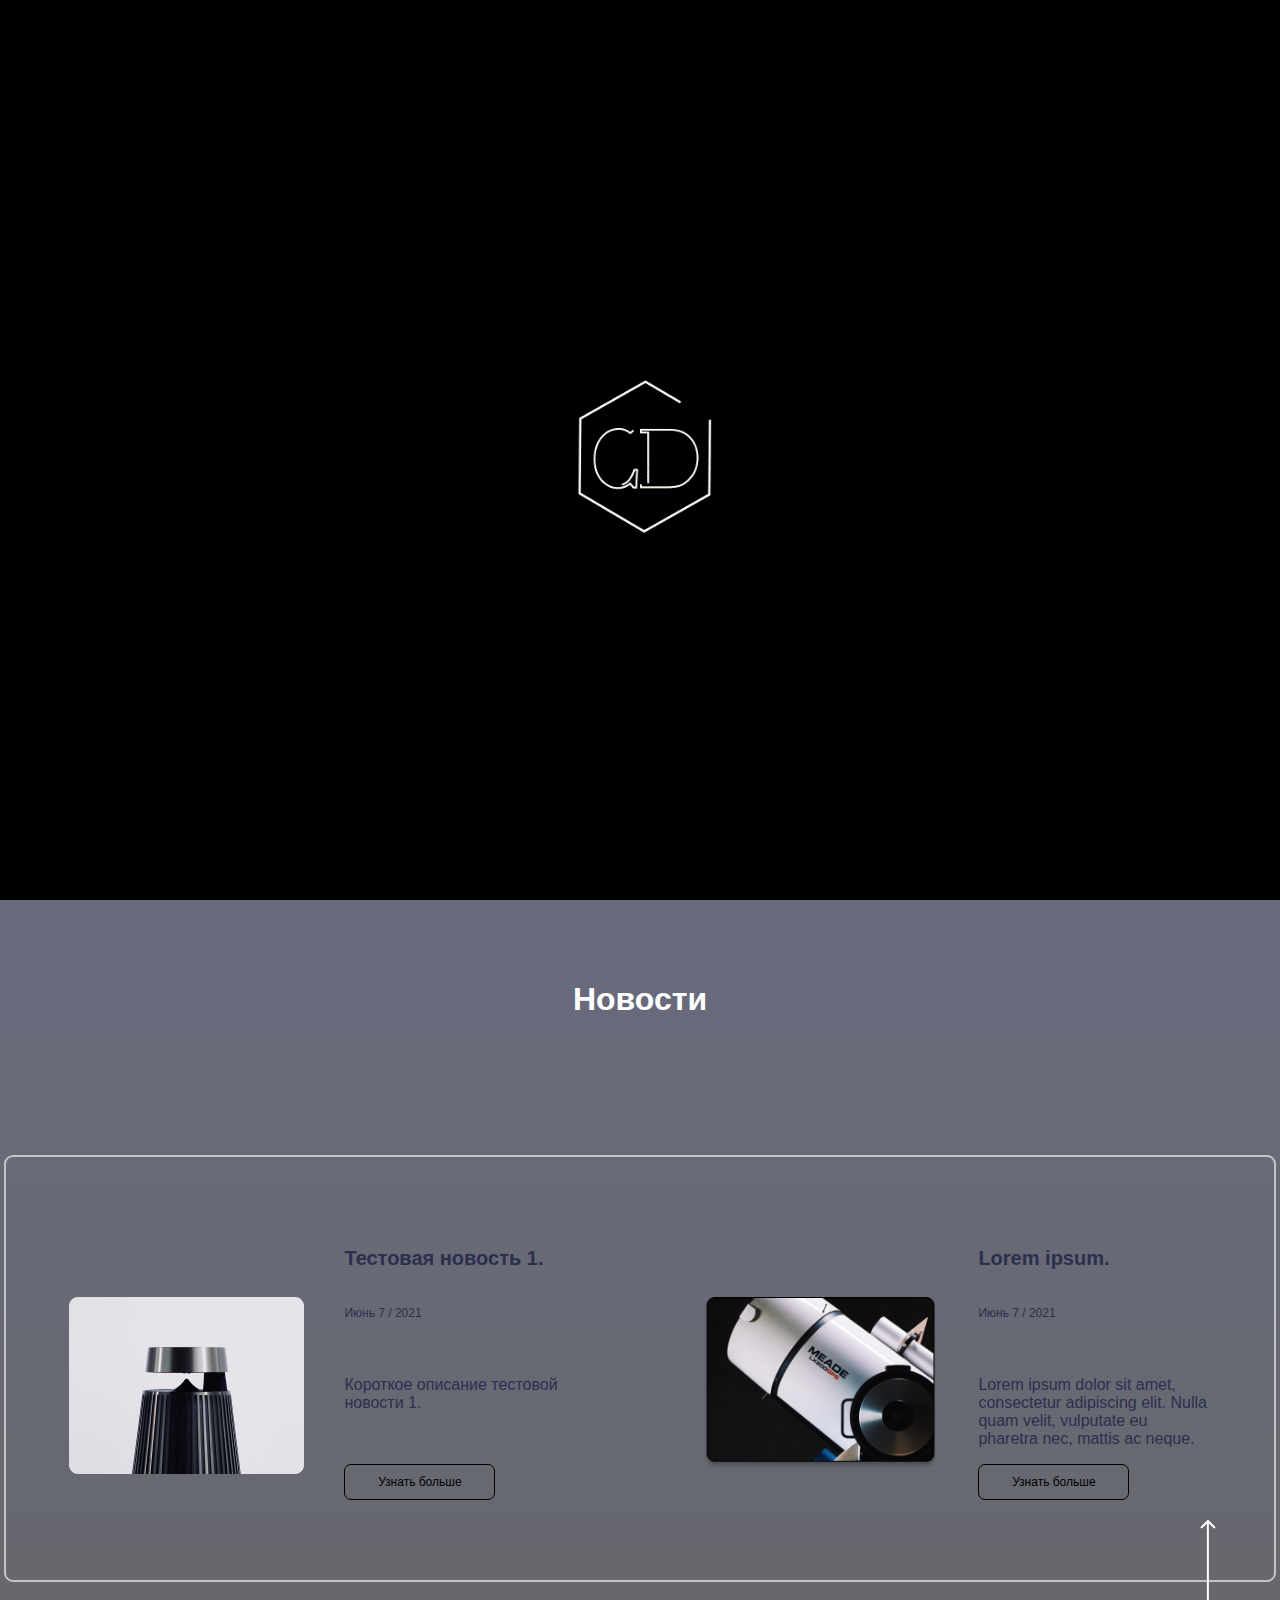
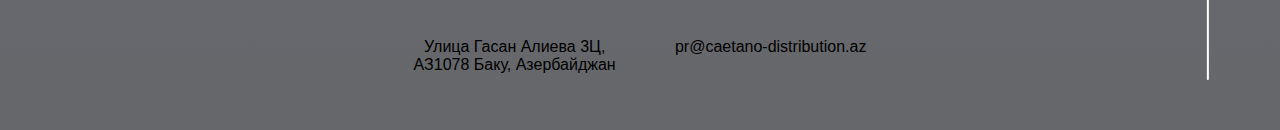
<file: index.html>
<!DOCTYPE html>
<html lang="en">

<head>
    <meta charset="UTF-8">
    <meta http-equiv="X-UA-Compatible" content="IE=edge">
    <meta name="viewport" content="width=device-width, initial-scale=1.0">
    <title>Caetano Distribution</title>
    <link rel="stylesheet" href="./scss/styles.css">

    <script src="./plugins/jquery/jquery-compressed.js"></script>
    <!-- <script defer src="./js/index.js"></script> -->
    <script defer src="./js//anims/main-page-anims.js"></script>
    <!-- <script src="./plugins/jquery.scrollify.js"></script> -->
    <script defer src="./js/lang/main-page-lang.js"></script>
    <script defer src="./js/lang/langs-switcher.js"></script>
    <script defer src="./js/news/all_news.js"></script>
    <script defer src="./js/news/main-page-news.js"></script>
    <link href="https://fonts.googleapis.com/icon?family=Material+Icons" rel="stylesheet">
</head>

<body class="main-page-body">
    <img src="./img/bg/главная (3).png" alt="" class="bg">
    <div class="main-page-container">
        <div class="preloader">
            <div class="preloader-image">
                <img src="./img/preloader.gif" alt="">
            </div>
        </div>
        <div class="row-1" id="top">
            <header>
                <div class="header-container">
                    <section class="header-left">
                        <a href="./index.html" title="На Главную">
                            <img src="./img/logo-3.png" alt="">
                        </a>
                    </section>
                    <section class="header-right">
                        <ul class="languages">
                            <li><button id="langRU" class="lang-button">RU</button></li>
                            <li><button id="langAZ" class="lang-button">AZ</button></li>
                            <li><button id="langEN" class="lang-button">EN</button></li>
                        </ul>
                        <button class="sidebar-button">
                            <div class="button-line"></div>
                            <div class="button-line"></div>
                            <div class="button-line"></div>
                        </button>
                    </section>
                </div>
            </header>
            <aside id="sidebar">
                <div class="sidebar-container">
                    <div class="sidebar-right">
                        <ul class="text">
                            <li><a href="./about_us.html">О нас</a></li>
                            <li><a href="./vendors.html">Вендоры</a></li>
                            <li><a href="./logistics.html">Логистика</a></li>
                            <li><a href="./clients.html">Наши клиенты</a></li>
                            <li><a href="./team.html">Наша команда</a></li>
                            <li><a href="./contacts.html">Контакты</a></li>
                            <li><a href="./news.html">Новости</a></li>
                        </ul>
                    </div>
                </div>
            </aside>
        </div>
        <div class="row row-2">
            <div class="row-2-container">
                <div class="row-2-left">
                    <h1 id="logoAnimated">
                        Your guide to the world<br> of technology
                    </h1>
                </div>
                <div class="row-2-right">
                    <div class="social-links" id="socialLinks">
                        <section>
                            <a href="">
                                <img src="./img/facebook-polygon.png" alt="">
                            </a>
                        </section>
                        <section>
                            <a href="">
                                <img src="./img/instagram-polygon.png" alt="">
                            </a>
                        </section>
                        <section>
                            <a href="">
                                <img src="./img/contacts/call.png" alt="">
                            </a>
                        </section>
                        <img id="down" class="arrow down" src="./img/стрела.png" alt="">
                    </div>
                </div>
                <!-- <img class="background-1" src="./img/фон002.png" alt=""> -->
                <!-- <img class="background-2" src="./img/фон001.png" alt=""> -->
            </div>
        </div>
        <div class="row-3" id="news">
            <div class="row-3-container">
                <header>
                    <h1 class="text">Новости</h1>
                </header>
                <main>
                    <div class="news-card">
                        <div class="news-card-left">
                            <img src="./img/news/news1.png" alt="">
                        </div>
                        <div class="news-card-right">
                            <h3 class="news-card-logo">
                                Lorem ipsum dolor sit amet.
                            </h3>
                            <p class="news-card-date">
                                Июнь 7 / 2012
                            </p>
                            <p class="news-card-text">
                                Lorem ipsum dolor sit amet consectetur adipisicing elit. Ipsa nostrum dignissimos
                                fuga numquam nemo consequuntur quidem ipsum!
                            </p>
                            <button class="news-card-button text">Узнать больше</button>
                        </div>
                    </div>
                    <div class="news-card">
                        <div class="news-card-left">
                            <img src="./img/news/news2.png">
                        </div>
                        <div class="news-card-right">
                            <h3 class="news-card-logo">
                                Lorem ipsum dolor sit amet.
                            </h3>
                            <p class="news-card-date">
                                Июнь 7 / 2012
                            </p>
                            <p class="news-card-text">
                                Lorem ipsum dolor sit amet consectetur adipisicing elit. Ipsa nostrum dignissimos
                                fuga numquam nemo consequuntur
                                quidem ipsum!
                            </p>
                            <button class="news-card-button text">Узнать больше</button>
                        </div>
                    </div>
                </main>
                <footer>
                    <p>
                        Улица Гасан Алиева 3Ц,<br>
                        АЗ1078 Баку, Азербайджан
                    </p>
                    <p>pr@caetano-distribution.az</p>
                </footer>
            </div>
        </div>
        <img id="up" class="arrow up" src="./img/стрела.png" alt="">
    </div>
</body>

</html>
</file>
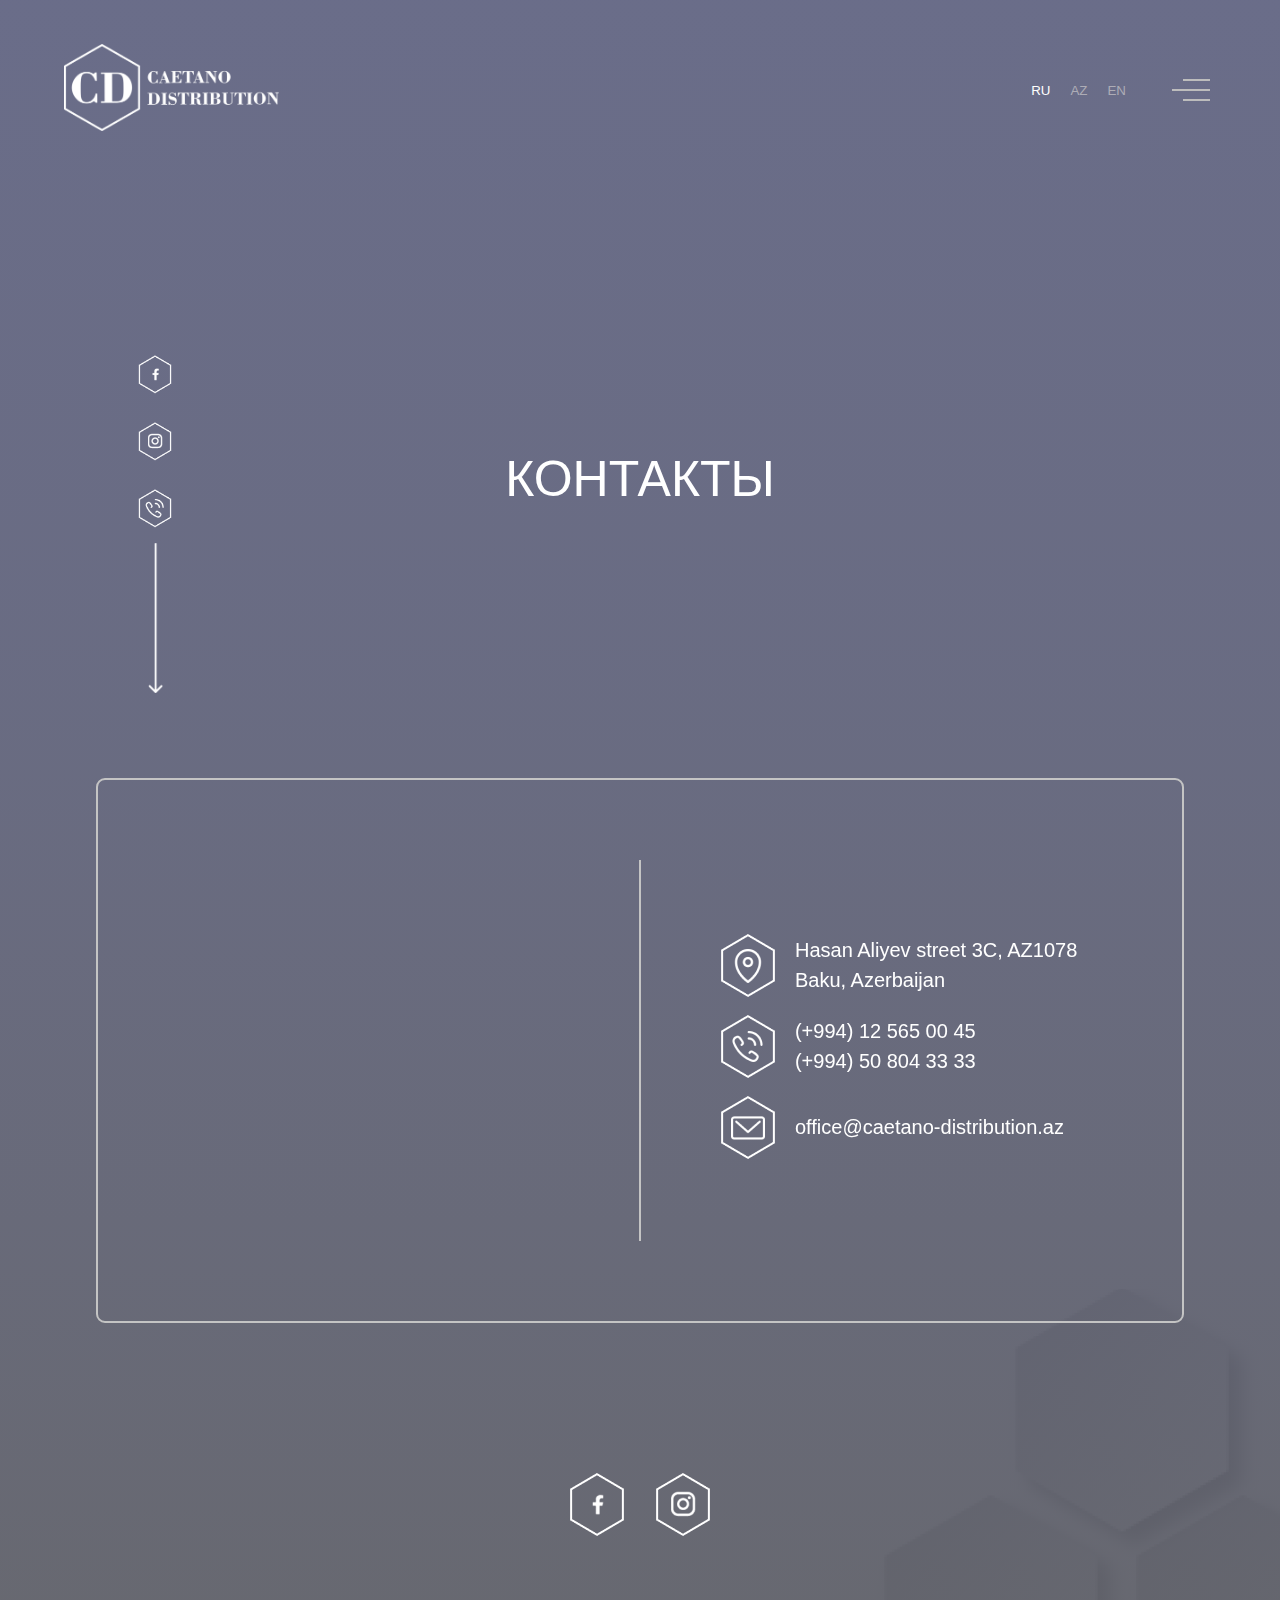
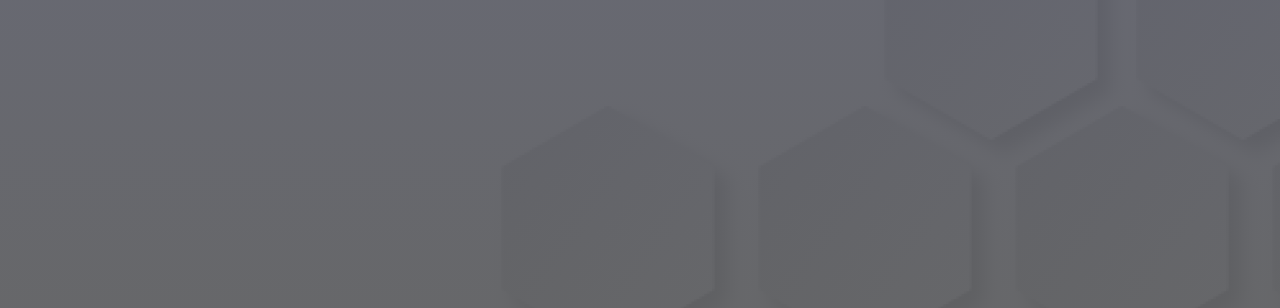
<file: contacts.html>
<!DOCTYPE html>
<html lang="en">

<head>
    <meta charset="UTF-8">
    <meta http-equiv="X-UA-Compatible" content="IE=edge">
    <meta name="viewport" content="width=device-width, initial-scale=1.0">
    <title>Контакты</title>
    <link rel="stylesheet" href="./scss/styles.css">
    <script defer src="./js/index.js"></script>
    <script defer src="./js/anims/contacts-anims.js"></script>
    <script defer src="./js/lang/contacts-lang.js"></script>
    <script defer src="./js/lang/langs-switcher.js"></script>
    <link href="https://fonts.googleapis.com/icon?family=Material+Icons" rel="stylesheet">
</head>

<body class="contacts-body">
    <div class="contacts-container">
        <div class="row-1">
            <header>
                <div class="header-container">
                    <div class="header-left">
                        <a href="./index.html" title="На Главную">
                            <img src="./img/logo-3.png" alt="">
                        </a>
                    </div>
                    <section class="header-right">
                        <ul class="languages">
                            <li><button id="langRU" class="lang-button">RU</button></li>
                            <li><button id="langAZ" class="lang-button">AZ</button></li>
                            <li><button id="langEN" class="lang-button">EN</button></li>
                        </ul>
                        <button class="sidebar-button" id="openSidebar">
                            <div class="button-line"></div>
                            <div class="button-line"></div>
                            <div class="button-line"></div>
                        </button>
                    </section>
                </div>
            </header>

            <aside id="sidebar">
                <div class="sidebar-container">
                    <div class="sidebar-right">
                        <ul class="text">
                            <li><a href="./about_us.html">О нас</a></li>
                            <li><a href="./vendors.html">Вендоры</a></li>
                            <li><a href="./logistics.html">Логистика</a></li>
                            <li><a href="./clients.html">Наши клиенты</a></li>
                            <li><a href="./team.html">Наша команда</a></li>
                            <li><a class="current-page" href="./contacts.html">Контакты</a></li>
                            <li><a href="./news.html">Новости</a></li>
                        </ul>
                    </div>
                </div>
            </aside>
        </div>

        <div class="row-2">
            <!-- <main>
                <h1 class="text" id="heading">контакты</h1>
            </main>
            <img class="arrow" src="./img/стрела.png" alt=""> -->

            <main class="heading" id="heading">
                <h1 class="text">Контакты</h1>
            </main>
            <div class="arrow">
                <!-- <img class="arrow" src="./img/стрела.png" alt=""> -->
                <div class="social-links" id="socialLinks">
                    <section>
                        <a href="">
                            <img src="./img/facebook-polygon.png" alt="">
                        </a>
                    </section>
                    <section>
                        <a href="">
                            <img src="./img/instagram-polygon.png" alt="">
                        </a>
                    </section>
                    <section>
                        <a href="">
                            <img src="./img/contacts/call.png" alt="">
                        </a>
                    </section>
                    <img id="down" class="arrow" src="./img/стрела.png" alt="">
                </div>
            </div>
            
            <img class="bg-1" src="./img/фон002.png" alt="">
        </div>

        <div class="row-3">
            <main>
                <div class="main-left">
                    <iframe
                        src="https://www.google.com/maps/embed?pb=!1m14!1m12!1m3!1d2554.8849782416787!2d49.84768572823408!3d40.402483686371774!2m3!1f0!2f0!3f0!3m2!1i1024!2i768!4f13.1!5e0!3m2!1sru!2s!4v1626565138193!5m2!1sru!2s"
                        width="400" height="300" style="border:0;" allowfullscreen="" loading="lazy"></iframe>
                </div>
                <div class="divider"></div>
                <div class="main-right">
                    <div class="location">
                        <div class="location-left">
                            <img src="./img/contacts/location.png" alt="">
                        </div>
                        <div class="location-right">
                            <a href="https://goo.gl/maps/5ZUuGW6cEoQC6hxBA">Hasan Aliyev street 3C, AZ1078 <br> Baku,
                                Azerbaijan</a>
                        </div>
                    </div>
                    <div class="call">
                        <div class="call-left">
                            <img src="./img/contacts/call.png" alt="">
                        </div>
                        <div class="call-right">
                            <a href="tel:+994125650045" title="Позвонить">(+994) 12 565 00 45</a>
                            <a href="tel:+994508043333" title="Позвонить">(+994) 50 804 33 33</a>
                        </div>
                    </div>
                    <div class="mail">
                        <div class="mail-left">
                            <img src="./img/contacts/mail.png" alt="">
                        </div>
                        <div class="mail-right">
                            <a href="mailto:office@caetano-distribution.az"
                                title="Написать">office@caetano-distribution.az</a>
                        </div>
                    </div>
                </div>
            </main>
        </div>

        <div class="row-4">
            <footer>
                <a href="">
                    <img src="./img/facebook-polygon.png" alt="">
                </a>
                <a href="">
                    <img src="./img/instagram-polygon.png" alt="">
                </a>
                <!-- <a href="">
                    <img src="./img/twitter-polygon.png" alt="">
                </a> -->
            </footer>
            <img class="bg-2" src="./img/фон003.png" alt="">
        </div>
    </div>
</body>

</html>
</file>
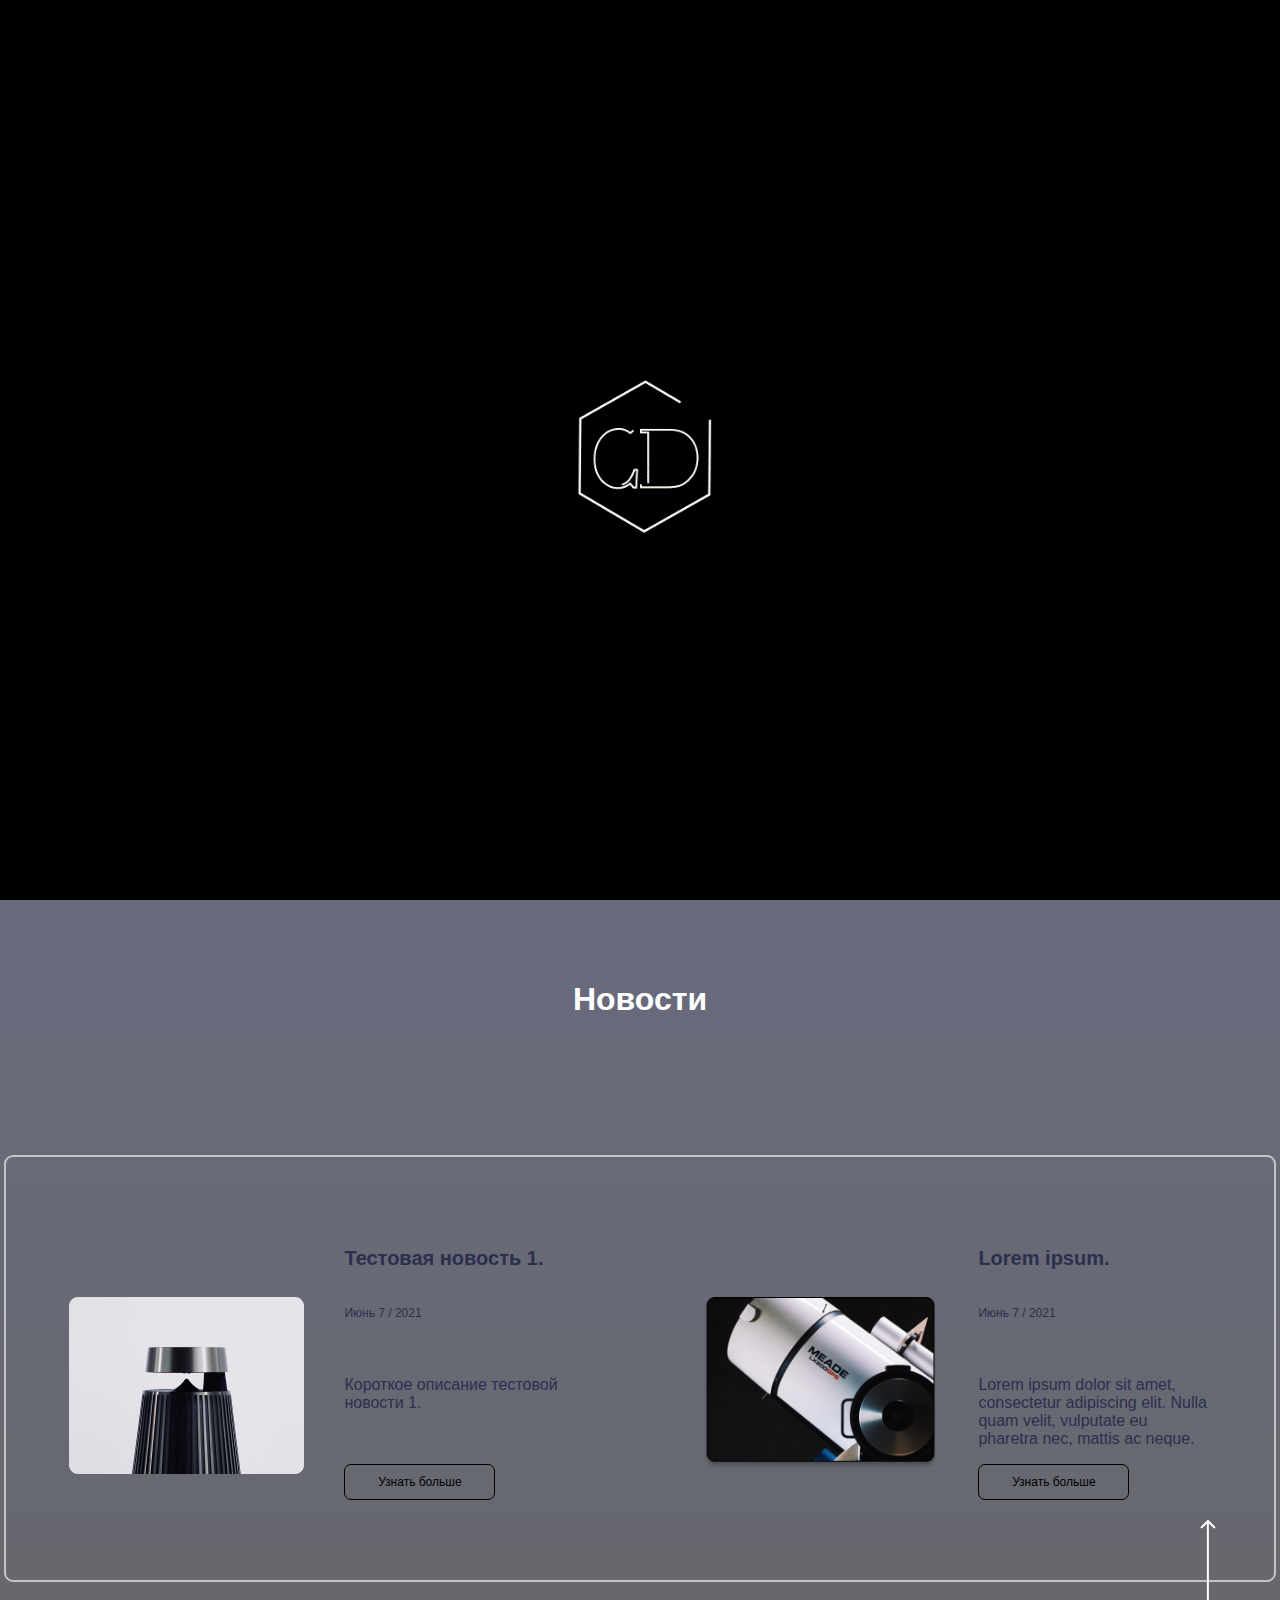
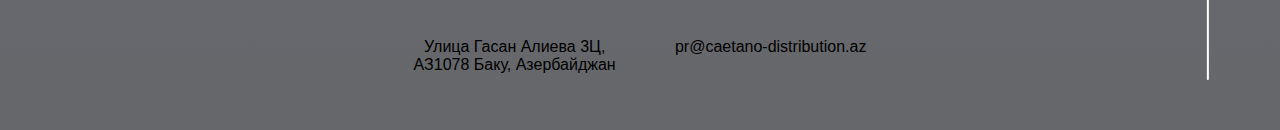
<file: main_page.html>
<!DOCTYPE html>
<html lang="en">

<head>
    <meta charset="UTF-8">
    <meta http-equiv="X-UA-Compatible" content="IE=edge">
    <meta name="viewport" content="width=device-width, initial-scale=1.0">
    <title>Caetano Distribution</title>
    <link rel="stylesheet" href="./scss/styles.css">

    <script src="./plugins/jquery/jquery-compressed.js"></script>
    <!-- <script defer src="./js/index.js"></script> -->
    <script defer src="./js//anims/main-page-anims.js"></script>
    <!-- <script src="./plugins/jquery.scrollify.js"></script> -->
    <script defer src="./js/lang/main-page-lang.js"></script>
    <script defer src="./js/lang/langs-switcher.js"></script>
    <script defer src="./js/news/all_news.js"></script>
    <script defer src="./js/news/main-page-news.js"></script>
    <link href="https://fonts.googleapis.com/icon?family=Material+Icons" rel="stylesheet">
</head>

<body class="main-page-body">
    <img src="./img/bg/главная (3).png" alt="" class="bg">
    <div class="main-page-container">
        <div class="preloader">
            <div class="preloader-image">
                <img src="./img/preloader.gif" alt="">
            </div>
        </div>
        <div class="row-1" id="top">
            <header>
                <div class="header-container">
                    <section class="header-left">
                        <a href="./main_page.html" title="На Главную">
                            <img src="./img/logo-3.png" alt="">
                        </a>
                    </section>
                    <section class="header-right">
                        <ul class="languages">
                            <li><button id="langRU" class="lang-button">RU</button></li>
                            <li><button id="langAZ" class="lang-button">AZ</button></li>
                            <li><button id="langEN" class="lang-button">EN</button></li>
                        </ul>
                        <button class="sidebar-button">
                            <div class="button-line"></div>
                            <div class="button-line"></div>
                            <div class="button-line"></div>
                        </button>
                    </section>
                </div>
            </header>
            <aside id="sidebar">
                <div class="sidebar-container">
                    <div class="sidebar-right">
                        <ul class="text">
                            <li><a href="./about_us.html">О нас</a></li>
                            <li><a href="./vendors.html">Вендоры</a></li>
                            <li><a href="./logistics.html">Логистика</a></li>
                            <li><a href="./clients.html">Наши клиенты</a></li>
                            <li><a href="./team.html">Наша команда</a></li>
                            <li><a href="./contacts.html">Контакты</a></li>
                            <li><a href="./news.html">Новости</a></li>
                        </ul>
                    </div>
                </div>
            </aside>
        </div>
        <div class="row row-2">
            <div class="row-2-container">
                <div class="row-2-left">
                    <h1 id="logoAnimated">
                        Your guide to the world<br> of technology
                    </h1>
                </div>
                <div class="row-2-right">
                    <div class="social-links" id="socialLinks">
                        <section>
                            <a href="">
                                <img src="./img/facebook-polygon.png" alt="">
                            </a>
                        </section>
                        <section>
                            <a href="">
                                <img src="./img/instagram-polygon.png" alt="">
                            </a>
                        </section>
                        <section>
                            <a href="">
                                <img src="./img/contacts/call.png" alt="">
                            </a>
                        </section>
                        <img id="down" class="arrow down" src="./img/стрела.png" alt="">
                    </div>
                </div>
                <!-- <img class="background-1" src="./img/фон002.png" alt=""> -->
                <!-- <img class="background-2" src="./img/фон001.png" alt=""> -->
            </div>
        </div>
        <div class="row-3" id="news">
            <div class="row-3-container">
                <header>
                    <h1 class="text">Новости</h1>
                </header>
                <main>
                    <div class="news-card">
                        <div class="news-card-left">
                            <img src="./img/news/news1.png" alt="">
                        </div>
                        <div class="news-card-right">
                            <h3 class="news-card-logo">
                                Lorem ipsum dolor sit amet.
                            </h3>
                            <p class="news-card-date">
                                Июнь 7 / 2012
                            </p>
                            <p class="news-card-text">
                                Lorem ipsum dolor sit amet consectetur adipisicing elit. Ipsa nostrum dignissimos
                                fuga numquam nemo consequuntur quidem ipsum!
                            </p>
                            <button class="news-card-button text">Узнать больше</button>
                        </div>
                    </div>
                    <div class="news-card">
                        <div class="news-card-left">
                            <img src="./img/news/news2.png">
                        </div>
                        <div class="news-card-right">
                            <h3 class="news-card-logo">
                                Lorem ipsum dolor sit amet.
                            </h3>
                            <p class="news-card-date">
                                Июнь 7 / 2012
                            </p>
                            <p class="news-card-text">
                                Lorem ipsum dolor sit amet consectetur adipisicing elit. Ipsa nostrum dignissimos
                                fuga numquam nemo consequuntur
                                quidem ipsum!
                            </p>
                            <button class="news-card-button text">Узнать больше</button>
                        </div>
                    </div>
                </main>
                <footer>
                    <p>
                        Улица Гасан Алиева 3Ц,<br>
                        АЗ1078 Баку, Азербайджан
                    </p>
                    <p>pr@caetano-distribution.az</p>
                </footer>
            </div>
        </div>
        <img id="up" class="arrow up" src="./img/стрела.png" alt="">
    </div>
</body>

</html>
</file>
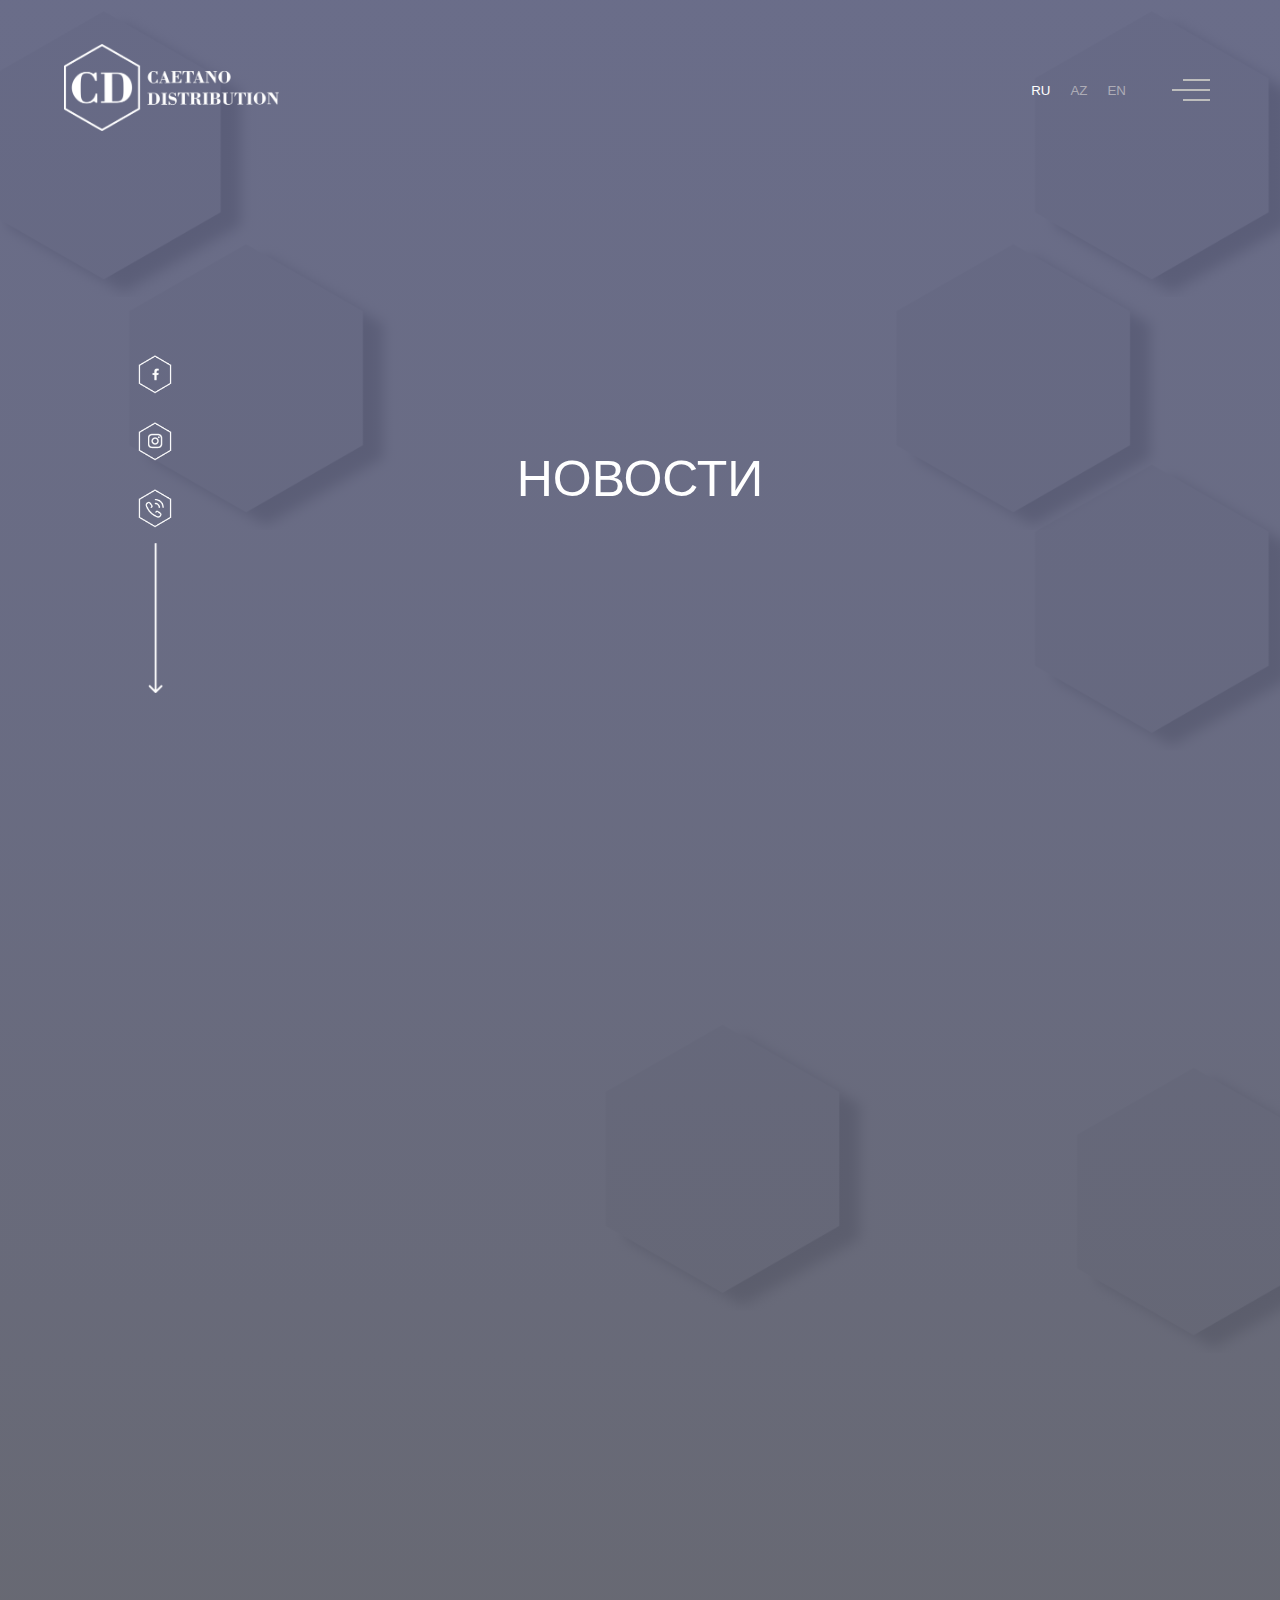
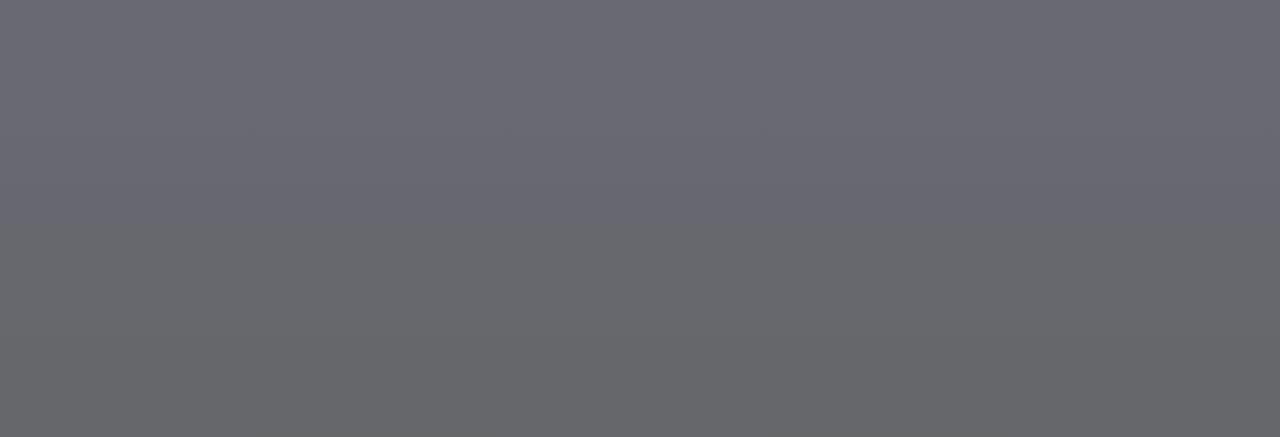
<file: news.html>
<!DOCTYPE html>
<html lang="en">

<head>
    <meta charset="UTF-8">
    <meta http-equiv="X-UA-Compatible" content="IE=edge">
    <meta name="viewport" content="width=device-width, initial-scale=1.0">
    <title>Новости</title>
    <link rel="stylesheet" href="./scss/styles.css">
    <script defer src="./js/index.js"></script>
    <script defer src="./js/news/all_news.js"></script>
    <script defer src="./js/news/news.js"></script>
    <script defer src="./js/anims/news-anims.js"></script>
    <script defer src="./js/lang/news-lang.js"></script>
    <script defer src="./js/lang/langs-switcher.js"></script>
</head>

<body class="news-body">
    <img class="bg" src="./img/bg/новости.png" alt="">
    <div class="news-container">
        <div class="row-1">
            <header>
                <div class="header-container">
                    <section class="header-left">
                        <a href="./index.html" title="На Главную">
                            <img src="./img/logo-3.png" alt="">
                        </a>
                    </section>
                    <section class="header-right">
                        <ul class="languages">
                            <li><button id="langRU" class="lang-button">RU</button></li>
                            <li><button id="langAZ" class="lang-button">AZ</button></li>
                            <li><button id="langEN" class="lang-button">EN</button></li>
                        </ul>
                        <button class="sidebar-button" id="openSidebar">
                            <div class="button-line"></div>
                            <div class="button-line"></div>
                            <div class="button-line"></div>
                        </button>
                    </section>
                </div>
            </header>

            <aside id="sidebar">
                <div class="sidebar-container">
                    <div class="sidebar-right">
                        <ul class="text">
                            <li><a class="current-page" href="./about_us.html">О нас</a></li>
                            <li><a href="./vendors.html">Вендоры</a></li>
                            <li><a href="./logistics.html">Логистика</a></li>
                            <li><a href="./clients.html">Наши клиенты</a></li>
                            <li><a href="./team.html">Наша команда</a></li>
                            <li><a href="./contacts.html">Контакты</a></li>
                            <li><a href="./news.html">Новости</a></li>
                        </ul>
                    </div>
                </div>
            </aside>
        </div>

        <div class="row-2">
            <!-- <main>
                <h1 class="text" id="heading">Новости</h1>
            </main> -->
            <main class="heading" id="heading">
                <h1 class="text">Новости</h1>
            </main>
            <div class="arrow">
                <!-- <img class="arrow" src="./img/стрела.png" alt=""> -->
                <div class="social-links" id="socialLinks">
                    <section>
                        <a href="">
                            <img src="./img/facebook-polygon.png" alt="">
                        </a>
                    </section>
                    <section>
                        <a href="">
                            <img src="./img/instagram-polygon.png" alt="">
                        </a>
                    </section>
                    <section>
                        <a href="">
                            <img src="./img/contacts/call.png" alt="">
                        </a>
                    </section>
                    <img id="down" class="arrow" src="./img/стрела.png" alt="">
                </div>
            </div>
        </div>
<!-- 
        <div class="row-3">
            <main>
                <img class="arrow" src="./img/стрела.png" alt="">
            </main>
        </div> -->

        <div class="row-4 news-rows">
            <div class="news-row-container">
                <main>
                    <div class="news-card">
                        <div class="news-card-left">
                            <img src="./img/news/news1.png" alt="">
                        </div>
                        <div class="news-card-right">
                            <h3 class="news-card-logo">
                                Lorem ipsum dolor sit amet.
                            </h3>
                            <p class="news-card-date">
                                Июнь 7 / 2012
                            </p>
                            <p class="news-card-text">
                                Lorem ipsum dolor sit amet consectetur adipisicing elit. Ipsa nostrum dignissimos
                                fuga numquam nemo consequuntur quidem ipsum!
                            </p>
                            <button class="news-card-button text" id="news-button-1" data-news-id="1">Узнать больше</button>
                        </div>
                    </div>
                    <div class="news-card">
                        <div class="news-card-left">
                            <img src="./img/news/news2.png" alt="">
                        </div>
                        <div class="news-card-right">
                            <h3 class="news-card-logo">
                                Lorem ipsum dolor sit amet.
                            </h3>
                            <p class="news-card-date">
                                Июнь 7 / 2012
                            </p>
                            <p class="news-card-text">
                                Lorem ipsum dolor sit amet consectetur adipisicing elit. Ipsa nostrum dignissimos
                                fuga numquam nemo consequuntur
                                quidem ipsum!
                            </p>
                            <button class="news-card-button text" id="news-button-2" data-news-id="2">Узнать больше</button>
                        </div>
                    </div>
                </main>
            </div>
        </div>
        <div class="row-5 news-rows">
            <div class="news-row-container">
                <main>
                    <div class="news-card">
                        <div class="news-card-left">
                            <img src="./img/news/news3.png" alt="">
                        </div>
                        <div class="news-card-right">
                            <h3 class="news-card-logo">
                                Lorem ipsum dolor sit amet.
                            </h3>
                            <p class="news-card-date">
                                Июнь 7 / 2012
                            </p>
                            <p class="news-card-text">
                                Lorem ipsum dolor sit amet consectetur adipisicing elit. Ipsa nostrum dignissimos
                                fuga numquam nemo consequuntur quidem ipsum!
                            </p>
                            <button class="news-card-button text" id="news-button-3" data-news-id="3">Узнать больше</button>
                        </div>
                    </div>
                    <div class="news-card">
                        <div class="news-card-left">
                            <img src="./img/news/news4.png" alt="">
                        </div>
                        <div class="news-card-right">
                            <h3 class="news-card-logo">
                                Lorem ipsum dolor sit amet.
                            </h3>
                            <p class="news-card-date">
                                Июнь 7 / 2012
                            </p>
                            <p class="news-card-text">
                                Lorem ipsum dolor sit amet consectetur adipisicing elit. Ipsa nostrum dignissimos
                                fuga numquam nemo consequuntur
                                quidem ipsum!
                            </p>
                            <button class="news-card-button text" id="news-button-5" data-news-id="4">Узнать больше</button>
                        </div>
                    </div>
                </main>
            </div>
        </div>
        <div class="row-6 news-rows">
            <div class="news-row-container">
                <main>
                    <div class="news-card">
                        <div class="news-card-left">
                            <img src="./img/news/news5.png" alt="">
                        </div>
                        <div class="news-card-right">
                            <h3 class="news-card-logo">
                                Lorem ipsum dolor sit amet.
                            </h3>
                            <p class="news-card-date">
                                Июнь 7 / 2012
                            </p>
                            <p class="news-card-text">
                                Lorem ipsum dolor sit amet consectetur adipisicing elit. Ipsa nostrum dignissimos
                                fuga numquam nemo consequuntur quidem ipsum!
                            </p>
                            <button class="news-card-button text" id="news-button-5" data-news-id="5">Узнать больше</button>
                        </div>
                    </div>
                    <div class="news-card">
                        <div class="news-card-left">
                            <img src="./img/news/news6.png" alt="">
                        </div>
                        <div class="news-card-right">
                            <h3 class="news-card-logo">
                                Lorem ipsum dolor sit amet.
                            </h3>
                            <p class="news-card-date">
                                Июнь 7 / 2012
                            </p>
                            <p class="news-card-text">
                                Lorem ipsum dolor sit amet consectetur adipisicing elit. Ipsa nostrum dignissimos
                                fuga numquam nemo consequuntur
                                quidem ipsum!
                            </p>
                            <button class="news-card-button text" id="news-button-6" data-news-id="6">Узнать больше</button>
                        </div>
                    </div>
                </main>
            </div>
        </div>

        <!-- <div class="row-7">
            <footer>
                <p>Hasan Aliyev street 3C,<br> AZ1078 Baku, Azerbaijan</p>
                <p>office@caetano-distribution.az</p>
            </footer>
        </div> -->

        <!-- <img class="news-top-bg" src="./img/логистика 1.png" alt=""> -->
        <!-- <img class="news-middle-bg" src="./img/наши клиенты 1.png" alt=""> -->
        <!-- <img class="news-bottom-left-bg" src="./img/новости 2.png" alt=""> -->
        <!-- <img class="news-bottom-right-bg" src="./img/новости 3.png" alt=""> -->
    </div>
</body>

</html>
</file>
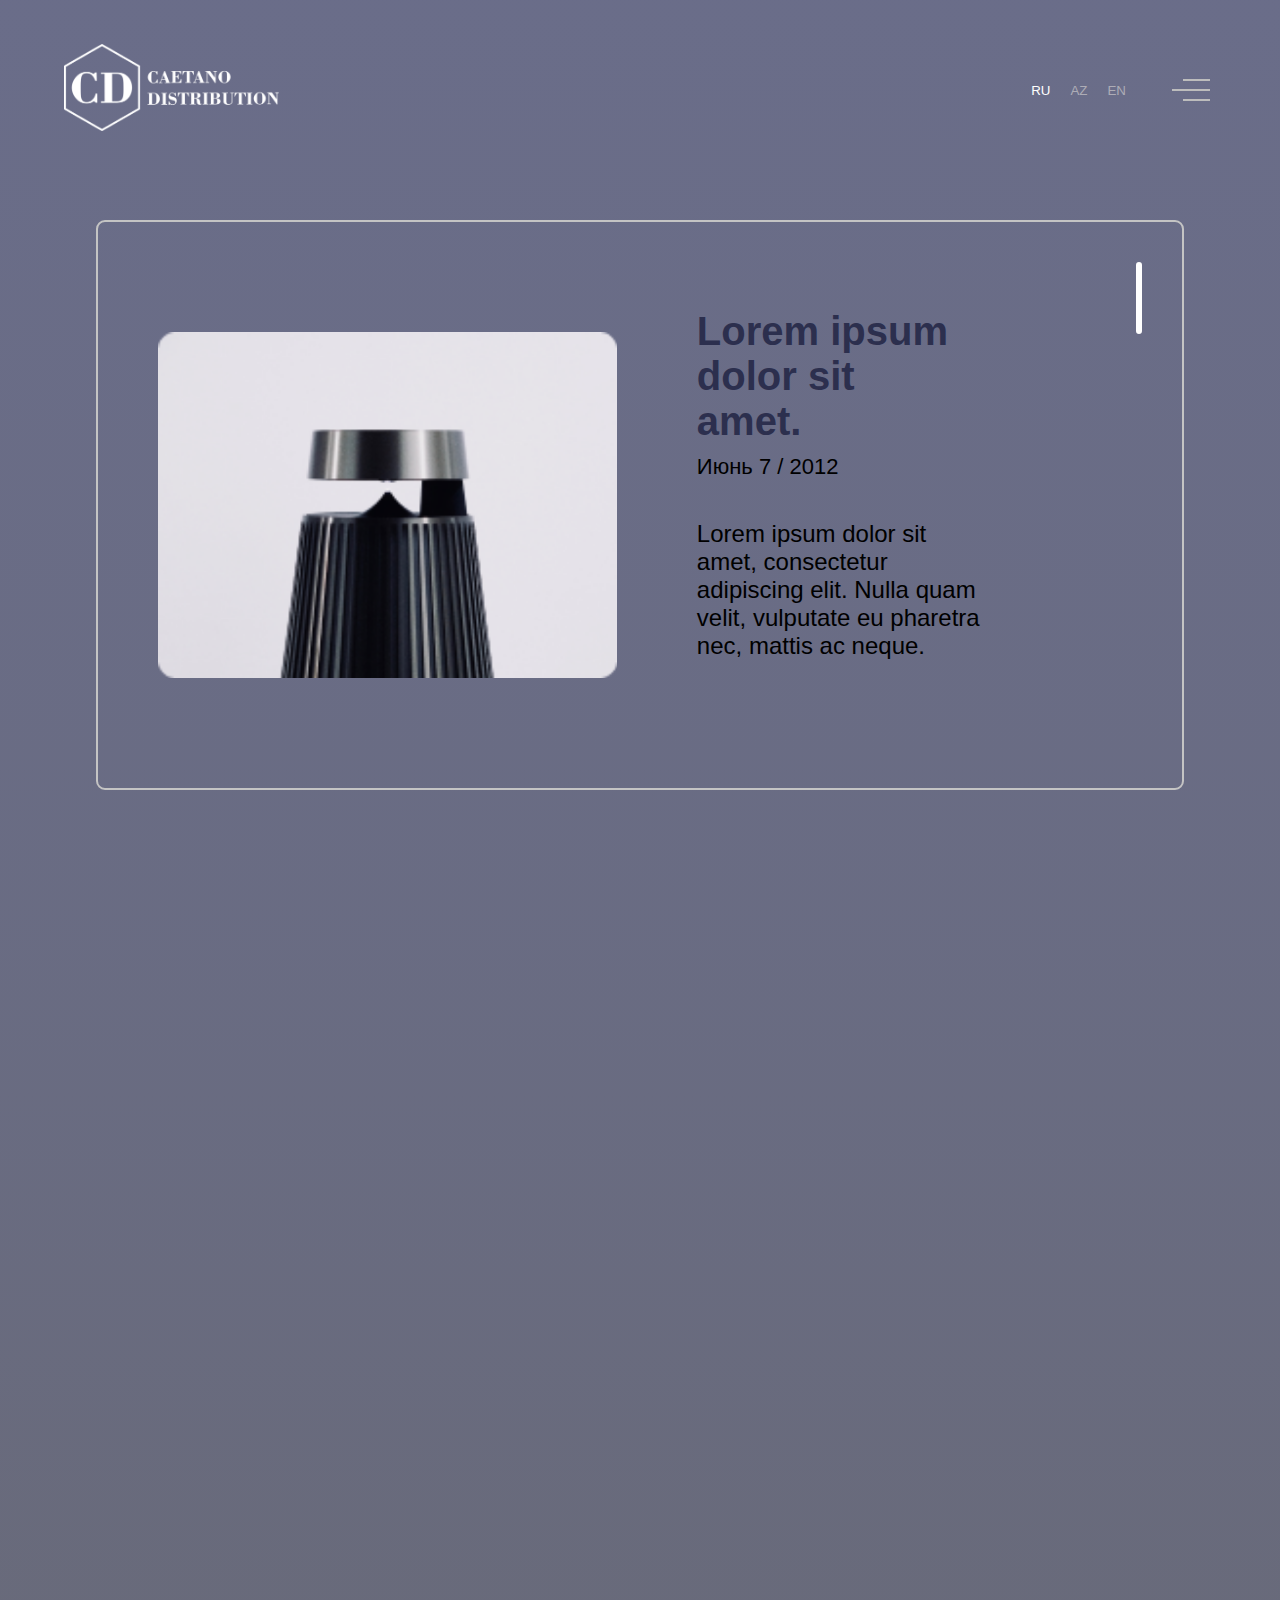
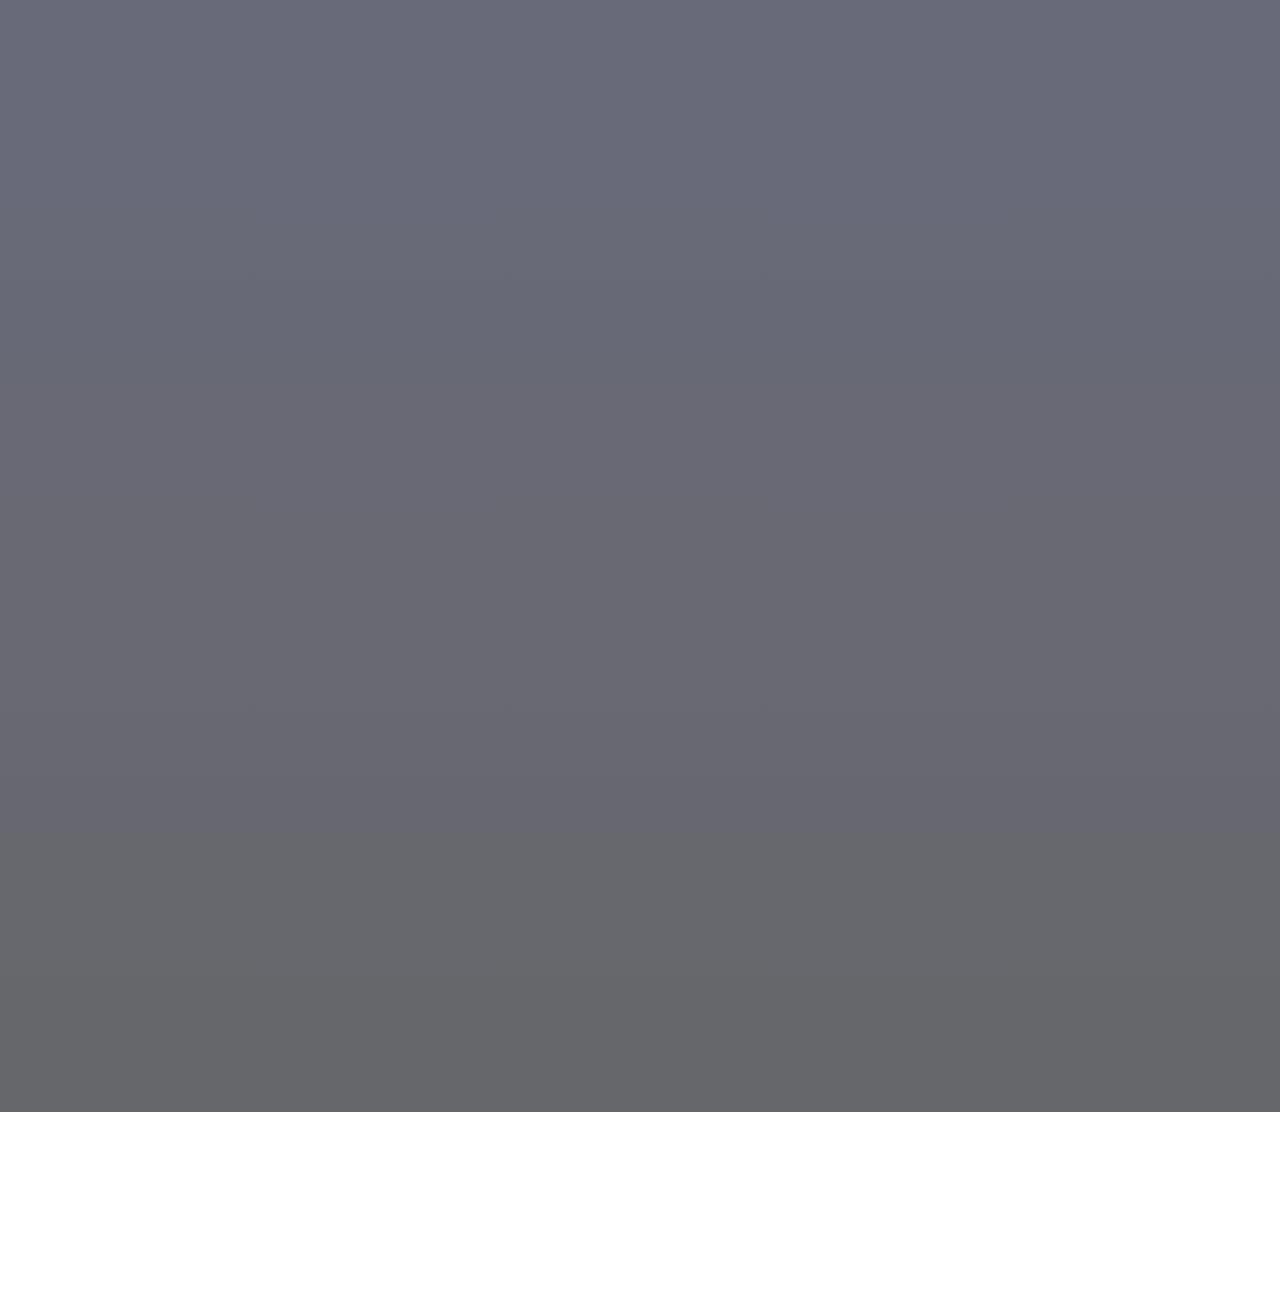
<file: news_2.html>
<!DOCTYPE html>
<html lang="en">

<head>
    <meta charset="UTF-8">
    <meta http-equiv="X-UA-Compatible" content="IE=edge">
    <meta name="viewport" content="width=device-width, initial-scale=1.0">
    <title>Lorem ipsum dolor sit amet.</title>
    <script defer src="./js/index.js"></script>
    <script defer src="./js/news/all_news.js"></script>
    <script defer src="./js/news/news_2.js"></script>
    <script defer src="./js/anims/news-2-anims.js"></script>
    <script defer src="./js/lang/news_2-lang.js"></script>
    <script defer src="./js/lang/langs-switcher.js"></script>
    <link rel="stylesheet" href="./scss/styles.css">
</head>

<body>
    <div class="news-2-container">
        <img class="bg" src="./img/bg/новости 2.png" alt="">
        <div class="row-1">
            <header>
                <div class="header-container">
                    <section class="header-left">
                        <a href="./index.html" title="На Главную">
                            <img src="./img/logo-3.png" alt="">
                        </a>
                    </section>
                    <section class="header-right">
                        <ul class="languages">
                            <li><button id="langRU" class="lang-button">RU</button></li>
                            <li><button id="langAZ" class="lang-button">AZ</button></li>
                            <li><button id="langEN" class="lang-button">EN</button></li>
                        </ul>
                        <button class="sidebar-button" id="openSidebar">
                            <div class="button-line"></div>
                            <div class="button-line"></div>
                            <div class="button-line"></div>
                        </button>
                    </section>
                </div>
            </header>
        
            <aside id="sidebar">
                <div class="sidebar-container">
                    <div class="sidebar-right">
                        <ul class="text">
                            <li><a class="current-page" href="./about_us.html">О нас</a></li>
                            <li><a href="./vendors.html">Вендоры</a></li>
                            <li><a href="./logistics.html">Логистика</a></li>
                            <li><a href="./clients.html">Наши клиенты</a></li>
                            <li><a href="./team.html">Наша команда</a></li>
                            <li><a href="./contacts.html">Контакты</a></li>
                            <li><a href="./news.html">Новости</a></li>
                        </ul>
                    </div>
                </div>
            </aside>
        </div>

        <div class="row-2">
            <main>
                <div class="news-left">
                    <img class="main-news-image" src="./img/news/news1.png" alt="">
                </div>
                <div class="news-right">
                    <h1 class="news-logo">Lorem ipsum dolor sit amet.</h1>
                    <p class="date">Июнь 7 / 2012</p>
                    <p class="news-text">Lorem ipsum dolor sit amet, consectetur adipiscing elit. Nulla quam velit, vulputate eu pharetra nec, mattis ac neque.</p>
                </div>
                <div class="tag"></div>
            </main>
        </div>

        <div class="row-3 news-rows">
            <main>
                <h1 class="text">Последние новости</h1>
            </main>

            <div class="news-row-container">
                <main>
                    <div class="news-card">
                        <div class="news-card-left">
                            <img src="./img/news/news1.png" alt="">
                        </div>
                        <div class="news-card-right">
                            <h3 class="news-card-logo">
                                Lorem ipsum dolor sit amet.
                            </h3>
                            <p class="news-card-date">
                                Июнь 7 / 2012
                            </p>
                            <p class="news-card-text">
                                Lorem ipsum dolor sit amet consectetur adipisicing elit. Ipsa nostrum dignissimos
                                fuga numquam nemo consequuntur quidem ipsum!
                            </p>
                            <button class="news-card-button text">Узнать больше</button>
                        </div>
                    </div>
                    <div class="news-card">
                        <div class="news-card-left">
                            <img src="./img/news/news2.png" alt="">
                        </div>
                        <div class="news-card-right">
                            <h3 class="news-card-logo">
                                Lorem ipsum dolor sit amet.
                            </h3>
                            <p class="news-card-date">
                                Июнь 7 / 2012
                            </p>
                            <p class="news-card-text">
                                Lorem ipsum dolor sit amet consectetur adipisicing elit. Ipsa nostrum dignissimos
                                fuga numquam nemo consequuntur
                                quidem ipsum!
                            </p>
                            <button class="news-card-button text">Узнать больше</button>
                        </div>
                    </div>
                </main>
            </div>
        </div>

        <div class="row-4 news-rows">
            <div class="news-row-container">
                <main>
                    <div class="news-card">
                        <div class="news-card-left">
                            <img src="./img/news/news1.png" alt="">
                        </div>
                        <div class="news-card-right">
                            <h3 class="news-card-logo">
                                Lorem ipsum dolor sit amet.
                            </h3>
                            <p class="news-card-date">
                                Июнь 7 / 2012
                            </p>
                            <p class="news-card-text">
                                Lorem ipsum dolor sit amet consectetur adipisicing elit. Ipsa nostrum dignissimos
                                fuga numquam nemo consequuntur quidem ipsum!
                            </p>
                            <button class="news-card-button text">Узнать больше</button>
                        </div>
                    </div>
                    <div class="news-card">
                        <div class="news-card-left">
                            <img src="./img/news/news2.png" alt="">
                        </div>
                        <div class="news-card-right">
                            <h3 class="news-card-logo">
                                Lorem ipsum dolor sit amet.
                            </h3>
                            <p class="news-card-date">
                                Июнь 7 / 2012
                            </p>
                            <p class="news-card-text">
                                Lorem ipsum dolor sit amet consectetur adipisicing elit. Ipsa nostrum dignissimos
                                fuga numquam nemo consequuntur
                                quidem ipsum!
                            </p>
                            <button class="news-card-button text">Узнать больше</button>
                        </div>
                    </div>
                </main>
            </div>
        </div>

        <div class="row-5 news-rows">
            <div class="news-row-container">
                <main>
                    <div class="news-card">
                        <div class="news-card-left">
                            <img src="./img/news/news1.png" alt="">
                        </div>
                        <div class="news-card-right">
                            <h3 class="news-card-logo">
                                Lorem ipsum dolor sit amet.
                            </h3>
                            <p class="news-card-date">
                                Июнь 7 / 2012
                            </p>
                            <p class="news-card-text">
                                Lorem ipsum dolor sit amet, consectetur adipiscing elit. Nulla quam velit, vulputate eu pharetra nec, mattis ac neque.
                                Duis vulputate commodo lectus, ac blandit elit tincidunt id.
                            </p>
                            <button class="news-card-button text">Узнать больше</button>
                        </div>
                    </div>
                </main>
            </div>
        </div>
    </div>
</body>

</html>
</file>
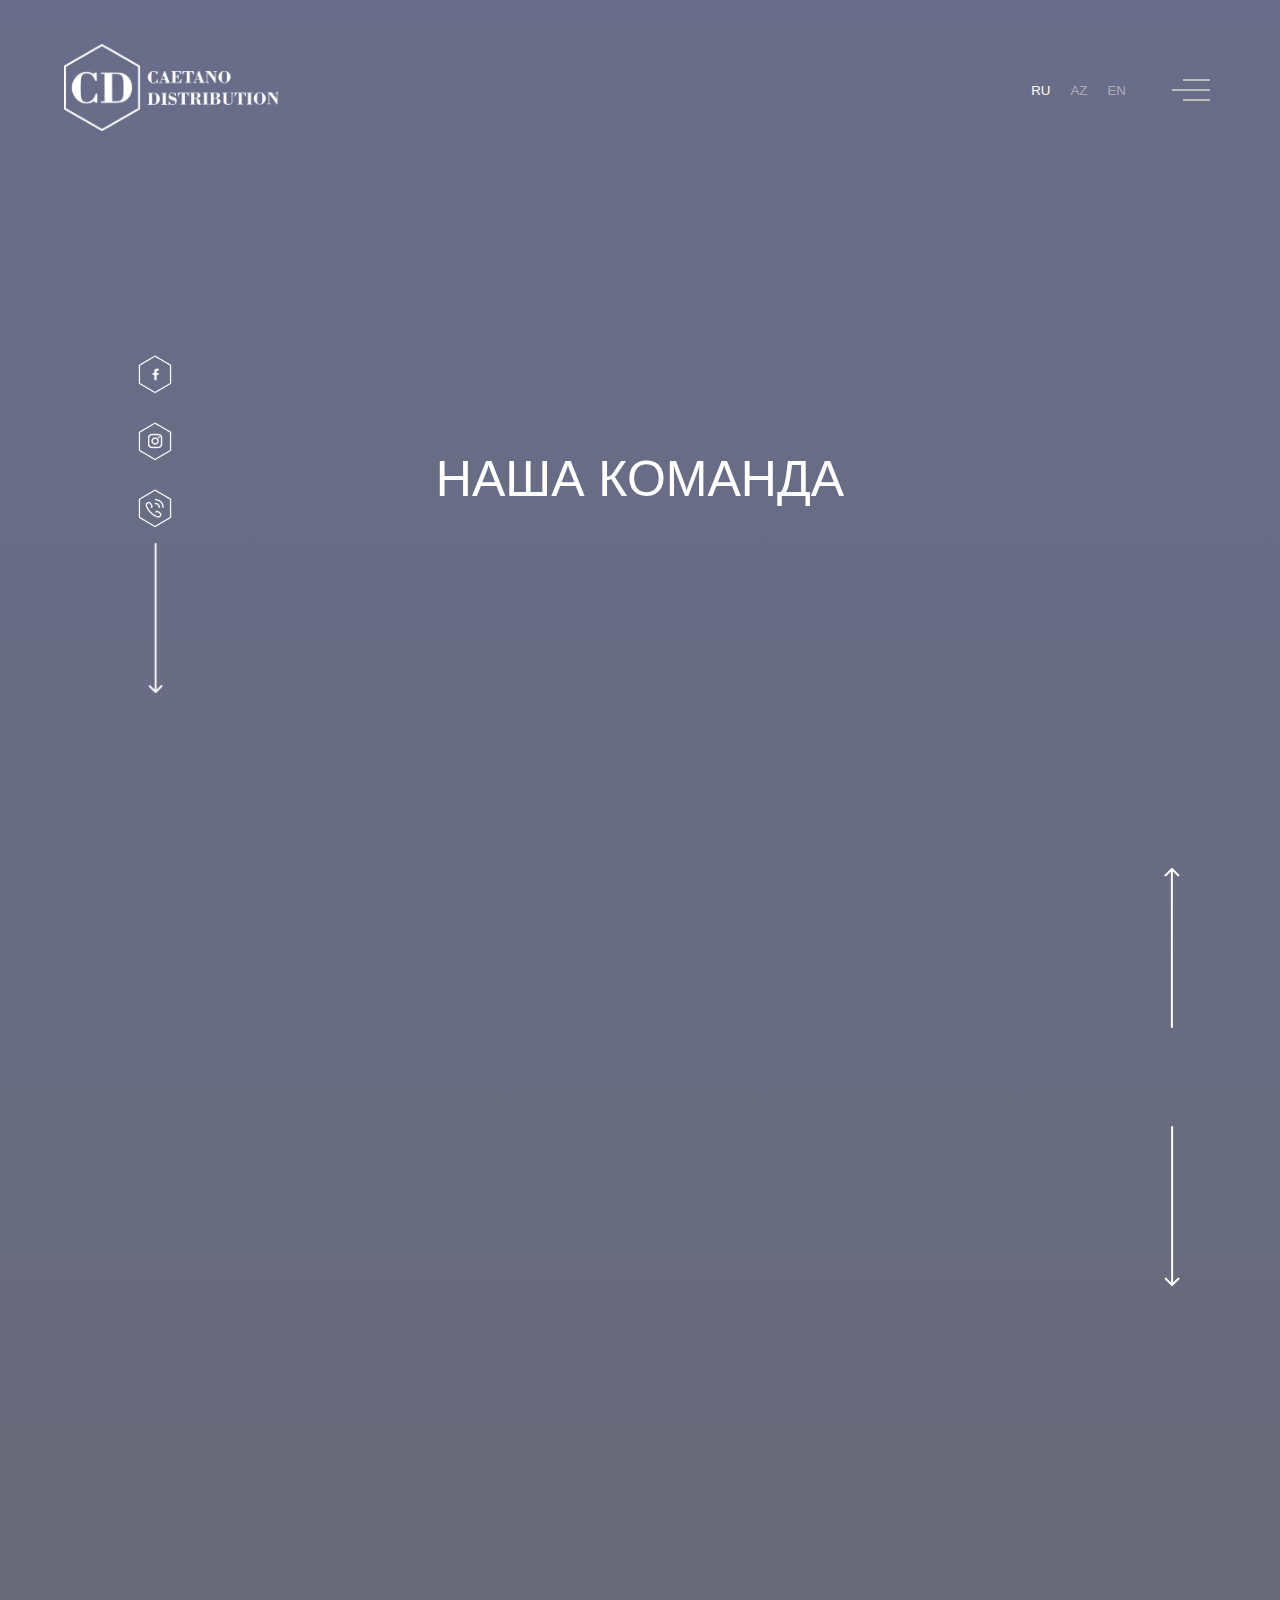
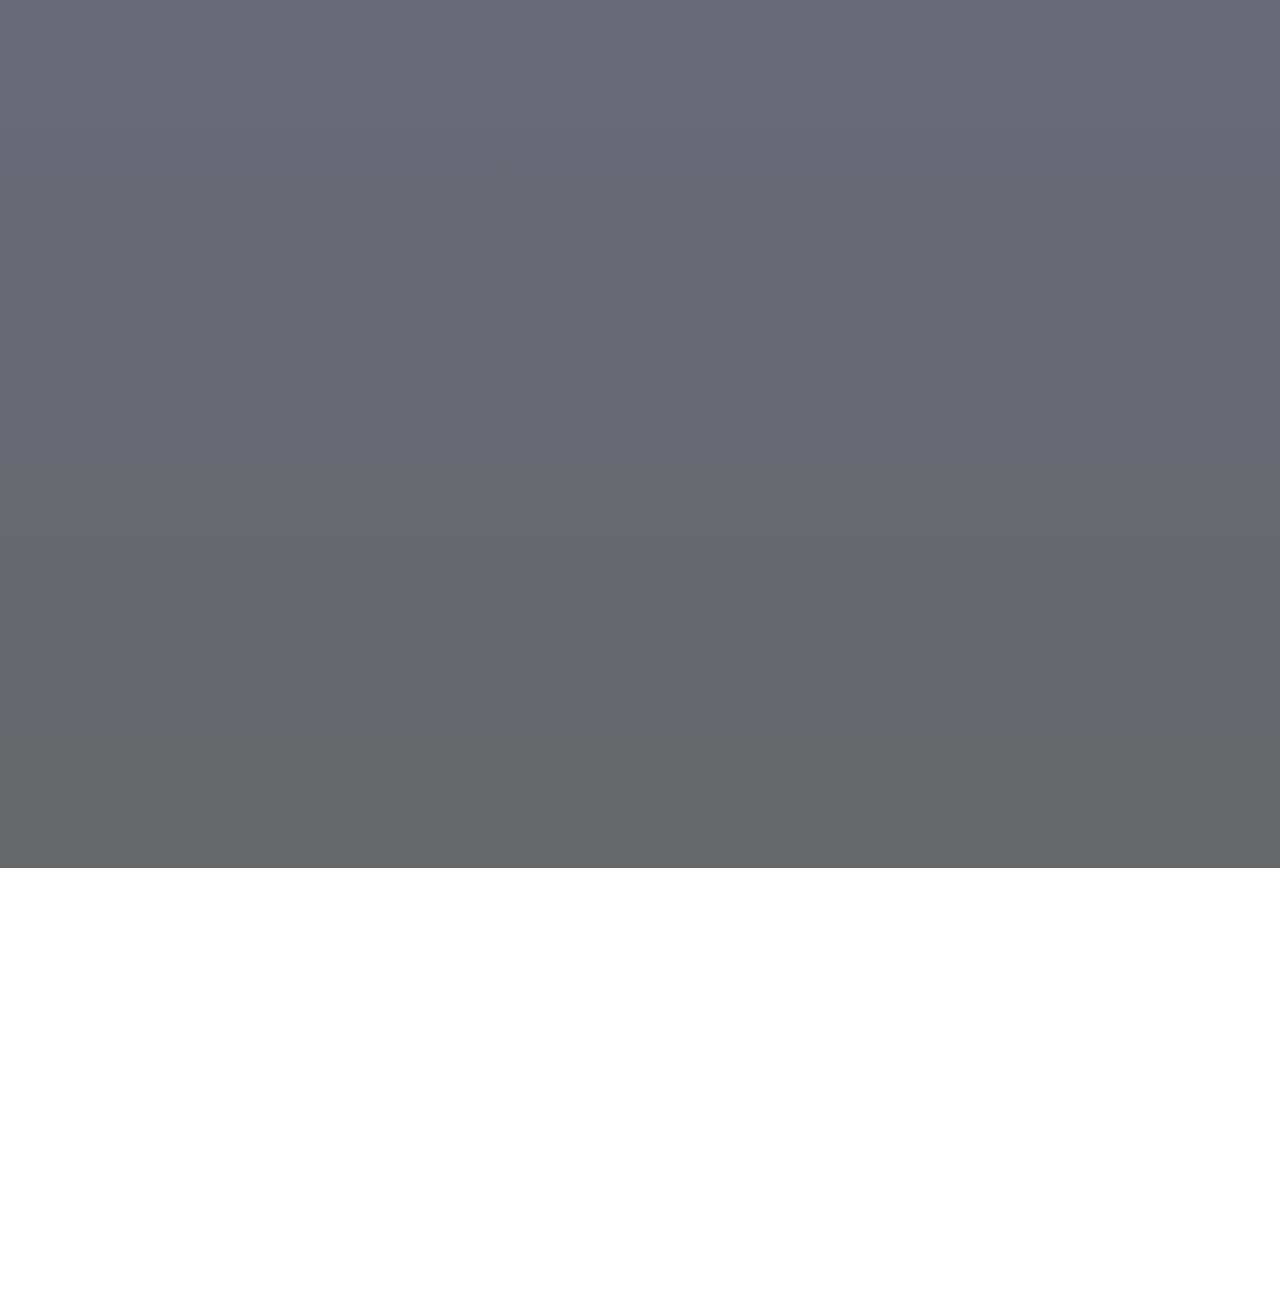
<file: team.html>
<!DOCTYPE html>
<html lang="en">

<head>
    <meta charset="UTF-8">
    <meta http-equiv="X-UA-Compatible" content="IE=edge">
    <meta name="viewport" content="width=device-width, initial-scale=1.0">
    <title>Наша команда</title>
    <link rel="stylesheet" href="./scss/styles.css">

    <script defer src="./js/index.js"></script>
    <script defer src="./js/anims/team-anims.js"></script>
    <script defer src="./js/lang/team-lang.js"></script>
    <script defer src="./js/lang/langs-switcher.js"></script>
    <link href="https://fonts.googleapis.com/icon?family=Material+Icons" rel="stylesheet">
</head>

<body class="team-body">
    <img class="bg" src="./img/bg/наша команда (1).png" alt="">
    <div class="team-container">
        <div class="row-1">
            <header>
                <div class="header-container">
                    <div class="header-left">
                        <a href="./index.html" title="На Главную">
                            <img src="./img/logo-3.png" alt="">
                        </a>
                    </div>
                    <section class="header-right">
                        <ul class="languages">
                            <li><button id="langRU" class="lang-button">RU</button></li>
                            <li><button id="langAZ" class="lang-button">AZ</button></li>
                            <li><button id="langEN" class="lang-button">EN</button></li>
                        </ul>
                        <button class="sidebar-button" id="openSidebar">
                            <div class="button-line"></div>
                            <div class="button-line"></div>
                            <div class="button-line"></div>
                        </button>
                    </section>
                </div>
            </header>

            <aside id="sidebar">
                <div class="sidebar-container">
                    <div class="sidebar-right">
                        <ul class="text">
                            <li><a href="./about_us.html">О нас</a></li>
                            <li><a href="./vendors.html">Вендоры</a></li>
                            <li><a href="./logistics.html">Логистика</a></li>
                            <li><a href="./clients.html">Наши клиенты</a></li>
                            <li><a class="current-page" href="./team.html">Наша команда</a></li>
                            <li><a href="./contacts.html">Контакты</a></li>
                            <li><a href="./news.html">Новости</a></li>
                        </ul>
                    </div>
                </div>
            </aside>
        </div>

        <div class="row-2">
            <!-- <main>
                <h1 class="text" id="heading">Наша команда</h1>
            </main> -->

            <main class="heading" id="heading">
                <h1 class="text">Наша команда</h1>
            </main>
            <div class="arrow">
                <!-- <img class="arrow" src="./img/стрела.png" alt=""> -->
                <div class="social-links" id="socialLinks">
                    <section>
                        <a href="">
                            <img src="./img/facebook-polygon.png" alt="">
                        </a>
                    </section>
                    <section>
                        <a href="">
                            <img src="./img/instagram-polygon.png" alt="">
                        </a>
                    </section>
                    <section>
                        <a href="">
                            <img src="./img/contacts/call.png" alt="">
                        </a>
                    </section>
                    <img id="down" class="arrow" src="./img/стрела.png" alt="">
                </div>
            </div>

            <!-- <img class="arrow" src="./img/стрела.png" alt=""> -->
            <!-- <img class="bg-left" src="./img/vendors-left.png" alt=""> -->
            <!-- <img class="bg-right" src="./img/фон002.png" alt=""> -->
        </div>

        <div class="row-3">
            <div class="controls">
                <a class="up">
                    <img src="./img/стрела.png" alt="">
                </a>
                <a class="down">
                    <img src="./img/стрела.png" alt="">
                </a>
            </div>

            <main>
                <div class="team-row team-row-1">
                    <div class="teammate">
                        <img src="./img/team/Mask Group-1.png" alt="">
                        <div class="teammate-description">
                            <h3 class="name">Максим Камар</h3>
                            <p class="profession">Генеральный директор</p>
                            <h4 class="quote">Жизнь - это борьба</h4>
                            <a href="tel: (+994) 50 261 38 00" class="phone">(+994) 50 261 38 00</a>
                            <a class="email"
                                href="mailto: director@caetano-distribution.az">director@caetano-distribution.az</a>
                        </div>
                        <img class="bottom-arrow" src="./img/team/bottom-arrow.png" alt="">
                    </div>
                    <div class="teammate">
                        <img src="./img/team/Mask Group-5.png" alt="">
                        <div class="teammate-description">
                            <h3 class="name">Ирада Сафарова</h3>
                            <p class="profession">Руководитель отдела продаж</p>
                            <h4 class="quote">Верить — самоутверждаться — мечтать</h4>
                            <a href="tel: (+994) 55 205 15 84" class="phone">(+994) 55 205 15 84</a>
                            <a class="email"
                                href="mailto: retail1@caetano-distribution.az">retail1@caetano-distribution.az</a>

                        </div>
                        <img class="bottom-arrow" src="./img/team/bottom-arrow.png" alt="">
                    </div>
                    <div class="teammate">
                        <img src="./img/team/Mask Group-3.png" alt="">
                        <div class="teammate-description">
                            <h3 class="name">Лала Афандиева</h3>
                            <p class="profession">Операционист</p>
                            <h4 class="quote">- Все будет хорошо. <br> - А если не будет? <br> - А "если" - не будет.
                            </h4>
                            <a href="tel: (+994) 55 225 78 98" class="phone">(+994) 55 225 78 98</a>
                            <a class="email" href="mailto: admin@caetano-distribution.az">admin@caetano-distribution.az</a>
                        </div>
                        <img class="bottom-arrow" src="./img/team/bottom-arrow.png" alt="">
                    </div>
                    <div class="teammate">
                        <img src="./img/team/Mask Group-4.png" alt="">
                        <div class="teammate-description">
                            <h3 class="name">Рамин Пашаев</h3>
                            <p class="profession">Логист</p>
                            <h4 class="quote">Все границы мира проходят через логистику</h4>
                            <a href="tel: (+994) 50 225 64 56" class="phone">(+994) 50 225 64 56</a>
                            <a class="email" href="mailto: logistic@caetano-distribution.az">logistic@caetano-distribution.az</a>
                        </div>
                        <img class="bottom-arrow" src="./img/team/bottom-arrow.png" alt="">
                    </div>
                    <div class="teammate">
                        <img src="./img/team/Group 14.png" alt="">
                        <div class="teammate-description">
                            <h3 class="name">Руслан Новрузов</h3>
                            <p class="profession">Менеджер ритейл</p>
                            <h4 class="quote">Жизнь – борьба</h4>
                            <a href="tel: (+994) 50 250 12 71" class="phone">(+994) 50 250 12 71</a>
                            <a class="email" href="mailto: retail2@caetano-distribution.az">retail2@caetano-distribution.a</a>
                        </div>
                        <img class="bottom-arrow" src="./img/team/bottom-arrow.png" alt="">
                    </div>
                </div>

                <div class="team-row team-row-2">
                    <div class="teammate">
                        <img src="./img/team/Денис Филянин.png" alt="">
                        <div class="teammate-description">
                            <h3 class="name">Денис Филянин</h3>
                            <p class="profession">Маркетинг менеджер</p>
                            <a href="tel: (+994) 51 205 86 25" class="phone">(+994) 51 205 86 25</a>
                            <a class="email" href="mailto: marketing@caetano-distribution.az">marketing@caetano-distribution.az</a>
                        </div>
                        <img class="bottom-arrow" src="./img/team/bottom-arrow.png" alt="">
                    </div>
                    <div class="teammate">
                        <img src="./img/team/Mask Group-7.png" alt="">
                        <div class="teammate-description">
                            <h3 class="name">Джамиля Агаева</h3>
                            <p class="profession">Ассистент маркетинг менеджера</p>
                            <h4 class="quote">Ты сам рисуешь свою жизнь! Выбирай цвета ярче!</h4>
                            <a href="tel: (+994) 50 261 21 62" class="phone">(+994) 50 261 21 62</a>
                            <a class="email" href="mailto: pr@caetano-distribution.az">pr@caetano-distribution.az</a>
                        </div>
                        <img class="bottom-arrow" src="./img/team/bottom-arrow.png" alt="">
                    </div>
                    <div class="teammate">
                        <img src="./img/team/Mask Group-6.png" alt="">
                        <div class="teammate-description">
                            <h3 class="name">Фидан Султанова</h3>
                            <p class="profession">Главный бухгалтер</p>
                            <h4 class="quote">Чтобы достичь цели, нужно, прежде всего к ней идти</h4>
                            <a href="tel: (+994) 51 205 43 32" class="phone">(+994) 51 205 43 32</a>
                            <a class="email" href="mailto: accountant@caetano-distribution.az">accountant@caetano-distribution.az</a>
                        </div>
                        <img class="bottom-arrow" src="./img/team/bottom-arrow.png" alt="">
                    </div>
                    <div class="teammate">
                        <img src="./img/team/Group 16.png" alt="">
                        <div class="teammate-description">
                            <h3 class="name">Айтадж Байрамова</h3>
                            <p class="profession">Помощник бухгалтера</p>
                            <h4 class="quote">У меня есть Я, мы как-нибудь справимся</h4>
                            <a href="tel: (+994) 51 205 43 32" class="phone">(+994) 51 205 43 32</a>
                            <a class="email" href="mailto: buh@caetano-distribution.az">buh@caetano-distribution.az</a>
                        </div>
                        <img class="bottom-arrow" src="./img/team/bottom-arrow.png" alt="">
                    </div>
                    <div class="teammate">
                        <img src="./img/team/Mask Group-2.png" alt="">
                        <div class="teammate-description">
                            <h3 class="name">Денис Ермаков</h3>
                            <p class="profession">Менеджер по корпоративным продажам</p>
                            <h4 class="quote">Всё или ничего!</h4>
                            <a href="tel: (+994) 51 201 61 40" class="phone">(+994) 51 201 61 40</a>
                            <a class="email" href="mailto: corp@caetano-distribution.az">corp@caetano-distribution.az</a>
                        </div>
                        <img class="bottom-arrow" src="./img/team/bottom-arrow.png" alt="">
                    </div>
                </div>

                <div class="team-row team-row-3">
                    <div class="teammate">
                        <img src="./img/team/Mask Group.png" alt="">
                        <div class="teammate-description">
                            <h3 class="name">Эмилия Вердиханова</h3>
                            <p class="profession">Менеджер отдела кадров</p>
                            <a href="tel: (+994) 50 261 38 00" class="phone">(+994) 50 261 38 00</a>
                            <a class="email" href="mailto: hr@caetano-distribution.az">hr@caetano-distribution.az</a>
                        </div>
                        <img class="bottom-arrow" src="./img/team/bottom-arrow.png" alt="">
                    </div>
                    <div class="teammate">
                        <img src="./img/team/Mask Group-8.png" alt="">
                        <div class="teammate-description">
                            <h3 class="name">Агаярова Жаля</h3>
                            <p class="profession">Офис менеджер</p>
                            <h4 class="quote">Хорошее начало – половина дела</h4>
                            <a href="tel: (+994) 50 804 33 33" class="phone">(+994) 50 804 33 33</a>
                            <a class="email" href="office@caetano-distribution.az">office@caetano-distribution.az</a>
                        </div>
                        <img class="bottom-arrow" src="./img/team/bottom-arrow.png" alt="">
                    </div>
                    <div class="teammate">
                        <img src="./img/team/Mask Group-9.png" alt="">
                        <div class="teammate-description">
                            <h3 class="name">Айсель Керимова</h3>
                            <p class="profession">Менеджер по корпоративным продажам</p>
                            <a href="tel: (+994) 55 224 54 04" class="phone">(+994) 55 224 54 04</a>
                            <a class="email" href="corp2@caetano-distribution.az">corp2@caetano-distribution.az</a>
                        </div>
                        <img class="bottom-arrow" src="./img/team/bottom-arrow.png" alt="">
                    </div>
                    <div class="teammate join-us">
                        <a href="./form.html"><img src="./img/team/join.png" alt=""></a>
                        <!-- <div class="teammate-description">
                            <h3 class="name">Айсель Керимова</h3>
                            <p class="profession">Менеджер по корпоративным продажам</p>
                            <a href="tel: (+994) 55 224 54 04" class="phone">(+994) 55 224 54 04</a>
                            <a class="email" href="corp2@caetano-distribution.az">corp2@caetano-distribution.az</a>
                        </div> -->
                        <!-- <img class="bottom-arrow" src="./img/team/bottom-arrow.png" alt=""> -->
                    </div>
                </div>
            </main>
        </div>
    </div>
</body>

</html>
</file>
<file: scss/styles.css>
body {
  margin: 0;
  padding: 0;
  width: 100%;
}

* {
  -webkit-box-sizing: border-box;
          box-sizing: border-box;
  scroll-behavior: smooth;
  font-family: -apple-system, BlinkMacSystemFont, 'Segoe UI', Roboto, Oxygen, Ubuntu, Cantarell, 'Open Sans', 'Helvetica Neue', sans-serif;
}

@media (max-width: 1200px) {
  html {
    overflow-x: hidden;
  }
}

@font-face {
  font-family: Miama;
  src: url(../fonts/Miama.otf);
}

::-webkit-scrollbar {
  width: 5px;
  background: #c2c2c2;
}

::-webkit-scrollbar-track {
  background: transparent;
}

::-webkit-scrollbar-thumb {
  background: #28113d;
}

.main-page-body {
  overflow: hidden;
  -webkit-transform: translateY(0);
          transform: translateY(0);
  -webkit-transition: 2s;
  transition: 2s;
}

.main-page-body .bg {
  position: absolute;
  width: 100vw;
  z-index: -1;
  opacity: 0;
  -webkit-transition: 2s;
  transition: 2s;
}

.main-page-container {
  scroll-behavior: smooth;
  background: -webkit-gradient(linear, left top, left bottom, from(#3b3f64c2), color-stop(62.92%), to(#4a4b4ed7));
  background: linear-gradient(180deg, #3b3f64c2, 62.92%, #4a4b4ed7 100%);
}

.main-page-container .up {
  position: absolute;
  right: 5vw;
  bottom: 50px;
  -webkit-transform: rotate(180deg);
          transform: rotate(180deg);
  cursor: pointer;
}

.main-page-container .preloader {
  position: fixed;
  display: block;
  z-index: 20000;
  width: 100vw;
  height: 100vh;
  -webkit-transition: 500ms;
  transition: 500ms;
  background: #000;
}

.main-page-container .preloader img {
  display: block;
  margin: auto;
  height: 100vh;
}

@media screen and (max-width: 1200px) {
  .main-page-container .preloader {
    display: -webkit-box;
    display: -ms-flexbox;
    display: flex;
    -webkit-box-align: center;
        -ms-flex-align: center;
            align-items: center;
  }
  .main-page-container .preloader img {
    width: 100vw;
    height: auto;
    -webkit-transform: scale(2);
            transform: scale(2);
  }
}

.main-page-container .row-1 header .header-container {
  width: 90%;
  margin: auto;
  display: -webkit-box;
  display: -ms-flexbox;
  display: flex;
  min-height: 20vh;
}

.main-page-container .row-1 header .header-container .header-left {
  width: 50%;
  height: 179px;
  display: -webkit-box;
  display: -ms-flexbox;
  display: flex;
  -webkit-box-align: center;
      -ms-flex-align: center;
          align-items: center;
}

.main-page-container .row-1 header .header-container .header-left img {
  width: 215px;
}

.main-page-container .row-1 header .header-container .header-right {
  width: 50%;
  display: -webkit-box;
  display: -ms-flexbox;
  display: flex;
  -webkit-box-pack: end;
      -ms-flex-pack: end;
          justify-content: flex-end;
  -webkit-box-align: center;
      -ms-flex-align: center;
          align-items: center;
}

.main-page-container .row-1 header .header-container .header-right .languages {
  display: -webkit-box;
  display: -ms-flexbox;
  display: flex;
  list-style: none;
  gap: 20px;
  margin-right: 40px;
  padding: 0;
  z-index: 10001;
  -webkit-transition: 1s;
  transition: 1s;
}

.main-page-container .row-1 header .header-container .header-right .languages li .lang-button {
  border: none;
  background: none;
  padding: 0;
  cursor: pointer;
  color: #ADACB6;
  -webkit-transition: 300ms;
  transition: 300ms;
  text-decoration: none;
}

.main-page-container .row-1 header .header-container .header-right .languages li .lang-button:hover {
  color: #fff;
}

.main-page-container .row-1 header .header-container .header-right .languages li .active-language {
  color: #fff;
}

.main-page-container .row-1 header .header-container .header-right .sidebar-button {
  border: none;
  background: none;
  display: -webkit-box;
  display: -ms-flexbox;
  display: flex;
  width: 50px;
  height: 17%;
  -webkit-box-orient: vertical;
  -webkit-box-direction: normal;
      -ms-flex-direction: column;
          flex-direction: column;
  -ms-flex-pack: distribute;
      justify-content: space-around;
  -webkit-box-align: end;
      -ms-flex-align: end;
          align-items: flex-end;
  cursor: pointer;
  -webkit-transition: 1s;
  transition: 1s;
  -webkit-transition-delay: 55ms;
          transition-delay: 55ms;
  z-index: 10001;
}

.main-page-container .row-1 header .header-container .header-right .sidebar-button:hover div {
  border: 1px solid #fff;
}

.main-page-container .row-1 header .header-container .header-right .sidebar-button div {
  border: 1px solid #bdbdbd;
  width: 70%;
  -webkit-transition: 300ms;
  transition: 300ms;
}

.main-page-container .row-1 header .header-container .header-right .sidebar-button div:nth-child(2) {
  width: 100%;
}

.main-page-container .row-1 header .header-container .header-right .sidebar-button.close div:nth-child(1) {
  width: 100%;
  -webkit-transform: rotate(45deg) translateY(10.5px);
          transform: rotate(45deg) translateY(10.5px);
}

.main-page-container .row-1 header .header-container .header-right .sidebar-button.close div:nth-child(2) {
  -webkit-transform: rotate(-45deg) translateY(-10.5px);
          transform: rotate(-45deg) translateY(-10.5px);
}

.main-page-container .row-1 header .header-container .header-right .sidebar-button.close div:nth-child(3) {
  display: none;
}

@media screen and (max-width: 1200px) {
  .main-page-container .row-1 .header-container {
    -webkit-box-orient: vertical;
    -webkit-box-direction: normal;
        -ms-flex-direction: column;
            flex-direction: column;
    -webkit-box-align: center;
        -ms-flex-align: center;
            align-items: center;
  }
  .main-page-container .row-1 .header-container .header-left {
    display: -webkit-box;
    display: -ms-flexbox;
    display: flex;
    -webkit-box-pack: center;
        -ms-flex-pack: center;
            justify-content: center;
  }
  .main-page-container .row-1 .header-container .header-left img {
    display: block;
    margin: 0 !important;
  }
  .main-page-container .row-1 .header-container .header-right {
    display: block !important;
  }
  .main-page-container .row-1 .header-container .header-right .languages {
    width: 100%;
    -webkit-box-pack: center;
        -ms-flex-pack: center;
            justify-content: center;
  }
  .main-page-container .row-1 .header-container .header-right .languages.sidebar-open {
    -webkit-transform: translateX(0) !important;
            transform: translateX(0) !important;
    z-index: initial;
  }
  .main-page-container .row-1 .header-container .header-right .sidebar-button {
    position: absolute;
    height: 50px !important;
    width: 50px !important;
    right: 20px;
    top: 20px;
  }
  .main-page-container .row-1 .header-container .header-right .sidebar-button.close {
    -webkit-transform: translateX(0vw) !important;
            transform: translateX(0vw) !important;
  }
  .main-page-container .row-1 .header-container .header-right .sidebar-button.close div:nth-child(1) {
    width: 100%;
    -webkit-transform: rotate(45deg) translateY(16px) !important;
            transform: rotate(45deg) translateY(16px) !important;
  }
  .main-page-container .row-1 .header-container .header-right .sidebar-button.close div:nth-child(2) {
    -webkit-transform: rotate(-45deg) translateY(-16px) !important;
            transform: rotate(-45deg) translateY(-16px) !important;
  }
  .main-page-container .row-1 .header-container .header-right .sidebar-button.close div:nth-child(3) {
    display: none;
  }
}

.main-page-container .row-1 aside {
  width: 20vw;
  position: fixed;
  top: 0;
  right: -20vw;
  height: 100vh;
  z-index: 10000;
  background-size: cover;
  -webkit-transition: 1000ms;
  transition: 1000ms;
}

.main-page-container .row-1 aside .sidebar-container {
  width: 100%;
  display: -webkit-box;
  display: -ms-flexbox;
  display: flex;
  -webkit-box-pack: end;
      -ms-flex-pack: end;
          justify-content: flex-end;
  height: 100%;
  background: rgba(0, 0, 0, 0);
}

.main-page-container .row-1 aside .sidebar-container .sidebar-right ul {
  list-style: none;
  padding: 0;
  margin-right: 20px;
  display: -webkit-box;
  display: -ms-flexbox;
  display: flex;
  -webkit-box-orient: vertical;
  -webkit-box-direction: normal;
      -ms-flex-direction: column;
          flex-direction: column;
  -ms-flex-pack: distribute;
      justify-content: space-around;
  height: 100%;
  padding: calc(100vh / 6) 0px;
}

.main-page-container .row-1 aside .sidebar-container .sidebar-right ul li {
  text-align: right;
}

.main-page-container .row-1 aside .sidebar-container .sidebar-right ul li a {
  display: block;
  text-decoration: none;
  color: #cfcfcf;
  padding: 10px;
  font-weight: 400;
  font-family: -apple-system, BlinkMacSystemFont, 'Segoe UI', Roboto, Oxygen, Ubuntu, Cantarell, 'Open Sans', 'Helvetica Neue', sans-serif;
  font-size: 25px;
  -webkit-transition: 300ms;
  transition: 300ms;
  text-transform: uppercase;
}

.main-page-container .row-1 aside .sidebar-container .sidebar-right ul li a:hover {
  color: #fff;
}

.main-page-container .row-1 aside .sidebar-container .sidebar-right ul li .current-page {
  color: #fff;
}

.main-page-container .row-1 aside.shown {
  right: 4vw;
}

@media screen and (max-width: 1200px) {
  .main-page-container .row-1 aside {
    width: 100vw;
    right: -100%;
    font-size: 24px;
  }
  .main-page-container .row-1 aside .sidebar-container {
    -webkit-box-orient: vertical;
    -webkit-box-direction: normal;
        -ms-flex-direction: column;
            flex-direction: column;
    -webkit-box-pack: center;
        -ms-flex-pack: center;
            justify-content: center;
  }
  .main-page-container .row-1 aside .sidebar-container .sidebar-left {
    width: 100%;
    -webkit-box-orient: horizontal;
    -webkit-box-direction: normal;
        -ms-flex-direction: row;
            flex-direction: row;
    -webkit-box-pack: center;
        -ms-flex-pack: center;
            justify-content: center;
  }
  .main-page-container .row-1 aside .sidebar-container .sidebar-left .social-links {
    position: static;
    display: -webkit-box;
    display: -ms-flexbox;
    display: flex;
    width: 50%;
    -webkit-box-pack: justify;
        -ms-flex-pack: justify;
            justify-content: space-between;
    -webkit-transform: none !important;
            transform: none !important;
  }
  .main-page-container .row-1 aside .sidebar-container .sidebar-right {
    width: 100%;
  }
  .main-page-container .row-1 aside .sidebar-container .sidebar-right ul {
    padding: 0;
  }
  .main-page-container .row-1 aside .sidebar-container .sidebar-right ul li a {
    font-size: 30px;
    text-align: center;
  }
  .main-page-container .row-1 aside.shown {
    right: 0;
    background: rgba(0, 0, 0, 0.781);
  }
}

.main-page-container .row-1 aside {
  -webkit-transition: 700ms linear !important;
  transition: 700ms linear !important;
}

.main-page-container .row-2 {
  height: 80vh;
}

.main-page-container .row-2 .row-2-container {
  width: 80%;
  margin: auto;
  display: -webkit-box;
  display: -ms-flexbox;
  display: flex;
}

.main-page-container .row-2 .row-2-container .row-2-left {
  width: 50%;
}

.main-page-container .row-2 .row-2-container .row-2-left h1 {
  font-family: Miama;
  font-style: italic;
  font-weight: normal;
  font-size: 80px;
  line-height: 156px;
  color: #FFFFFF;
  -webkit-user-select: none;
     -moz-user-select: none;
      -ms-user-select: none;
          user-select: none;
  -webkit-transition: 1000ms ease-out;
  transition: 1000ms ease-out;
}

.main-page-container .row-2 .row-2-container .row-2-left h1 .heading-letter {
  font-family: inherit;
  opacity: 0;
  -webkit-transition: 1s;
  transition: 1s;
}

.main-page-container .row-2 .row-2-container .row-2-right {
  width: 50%;
  display: -webkit-box;
  display: -ms-flexbox;
  display: flex;
  -webkit-box-pack: end;
      -ms-flex-pack: end;
          justify-content: flex-end;
}

.main-page-container .row-2 .row-2-container .row-2-right .social-links {
  padding-top: 60px;
  -webkit-transition: 700ms ease-out;
  transition: 700ms ease-out;
  -webkit-transform: translateY(100px);
          transform: translateY(100px);
  position: fixed;
  z-index: 1000;
  display: -webkit-box;
  display: -ms-flexbox;
  display: flex;
  -webkit-box-orient: vertical;
  -webkit-box-direction: normal;
      -ms-flex-direction: column;
          flex-direction: column;
  -webkit-box-align: center;
      -ms-flex-align: center;
          align-items: center;
}

.main-page-container .row-2 .row-2-container .row-2-right .social-links section {
  margin: 5x 0px;
  display: -webkit-box;
  display: -ms-flexbox;
  display: flex;
  -webkit-box-pack: center;
      -ms-flex-pack: center;
          justify-content: center;
  -webkit-transform: scale(0.6);
          transform: scale(0.6);
}

.main-page-container .row-2 .row-2-container .row-2-right .social-links section a img {
  margin: auto;
}

.main-page-container .row-2 .row-2-container .row-2-right .social-links .arrow {
  display: inline;
  -webkit-transform: translateX(10vw) translateY(-40px);
          transform: translateX(10vw) translateY(-40px);
  -webkit-animation: arrow 1s infinite alternate;
          animation: arrow 1s infinite alternate;
  cursor: pointer;
  -webkit-transition: 1s;
  transition: 1s;
}

@-webkit-keyframes arrow {
  from {
    -webkit-transform: translateY(80px);
            transform: translateY(80px);
  }
  to {
    -webkit-transform: translateY(40px);
            transform: translateY(40px);
  }
}

@keyframes arrow {
  from {
    -webkit-transform: translateY(80px);
            transform: translateY(80px);
  }
  to {
    -webkit-transform: translateY(40px);
            transform: translateY(40px);
  }
}

.main-page-container .row-2 .row-2-container .row-2-right .social-links .arrow {
  -webkit-transform: none !important;
          transform: none !important;
}

.main-page-container .row-2 .row-2-container .row-2-right .social-links {
  position: fixed;
  right: 5vw;
  height: 320px;
  -webkit-transition: 500ms linear;
  transition: 500ms linear;
}

.main-page-container .row-2 .row-2-container .row-2-right .social-links img {
  width: 33px;
}

.main-page-container .row-2 .row-2-container .row-2-right .social-links .arrow {
  -webkit-transform: translateY(80px);
          transform: translateY(80px);
  width: 15px;
  display: block;
  margin: auto;
  -webkit-animation: arrowMain 1s infinite alternate !important;
          animation: arrowMain 1s infinite alternate !important;
  cursor: pointer;
}

.main-page-container .row-2 .row-2-container .row-2-right .social-links .arrow.up {
  display: block;
  -webkit-transform: translateY(80px) rotate(90deg) !important;
          transform: translateY(80px) rotate(90deg) !important;
}

.main-page-container .row-2 .row-2-container .row-2-right .social-links.sidebar-open {
  -webkit-transform: translateX(-16vw) !important;
          transform: translateX(-16vw) !important;
}

.main-page-container .row-2 .row-2-container .background-2 {
  position: absolute;
  -webkit-transition: 1s;
  transition: 1s;
  opacity: 0;
  bottom: 0;
  right: 0;
  z-index: -1000;
}

@-webkit-keyframes arrowMain {
  from {
    -webkit-transform: translateY(80px);
            transform: translateY(80px);
  }
  to {
    -webkit-transform: translateY(40px);
            transform: translateY(40px);
  }
}

@keyframes arrowMain {
  from {
    -webkit-transform: translateY(80px);
            transform: translateY(80px);
  }
  to {
    -webkit-transform: translateY(40px);
            transform: translateY(40px);
  }
}

@media screen and (max-width: 1200px) {
  .main-page-container .row-2 {
    height: auto;
  }
  .main-page-container .row-2 .row-2-container {
    width: 100%;
    padding: 20px;
    -webkit-box-orient: vertical;
    -webkit-box-direction: normal;
        -ms-flex-direction: column;
            flex-direction: column;
  }
  .main-page-container .row-2 .row-2-container .row-2-left {
    width: 100%;
  }
  .main-page-container .row-2 .row-2-container .row-2-right {
    width: 100%;
    -webkit-box-pack: center;
        -ms-flex-pack: center;
            justify-content: center;
  }
  .main-page-container .row-2 .row-2-container .row-2-right .social-links {
    position: static;
    display: -webkit-box;
    display: -ms-flexbox;
    display: flex;
    -webkit-box-pack: justify;
        -ms-flex-pack: justify;
            justify-content: space-between;
    width: 50%;
  }
  .main-page-container .row-2 .row-2-container .row-2-right .social-links .arrow {
    display: none;
  }
}

.main-page-container .row-3 {
  -webkit-transition: 1000ms ease-out;
  transition: 1000ms ease-out;
}

.main-page-container .row-3 .row-3-container header {
  font-family: -apple-system, BlinkMacSystemFont, 'Segoe UI', Roboto, Oxygen, Ubuntu, Cantarell, 'Open Sans', 'Helvetica Neue', sans-serif;
  text-align: center;
  color: #fff;
  padding: 60px 0px;
  padding-bottom: 115px;
}

.main-page-container .row-3 .row-3-container main {
  display: -webkit-box;
  display: -ms-flexbox;
  display: flex;
  -ms-flex-pack: distribute;
      justify-content: space-around;
  padding: 80px 0px;
  border: 2px solid #C4C4C4;
  max-width: 1272px;
  margin: auto;
  border-radius: 9px;
}

.main-page-container .row-3 .row-3-container main .news-card {
  width: 40%;
  display: -webkit-box;
  display: -ms-flexbox;
  display: flex;
}

.main-page-container .row-3 .row-3-container main .news-card h1,
.main-page-container .row-3 .row-3-container main .news-card h2,
.main-page-container .row-3 .row-3-container main .news-card h3,
.main-page-container .row-3 .row-3-container main .news-card h4,
.main-page-container .row-3 .row-3-container main .news-card h5,
.main-page-container .row-3 .row-3-container main .news-card h6,
.main-page-container .row-3 .row-3-container main .news-card p {
  color: #2C2F4E;
}

.main-page-container .row-3 .row-3-container main .news-card .news-card-left {
  padding: 20px;
  padding-top: 60px !important;
}

.main-page-container .row-3 .row-3-container main .news-card .news-card-left img {
  width: 235px;
}

.main-page-container .row-3 .row-3-container main .news-card .news-card-right {
  font-family: -apple-system, BlinkMacSystemFont, 'Segoe UI', Roboto, Oxygen, Ubuntu, Cantarell, 'Open Sans', 'Helvetica Neue', sans-serif;
  display: -webkit-box;
  display: -ms-flexbox;
  display: flex;
  -webkit-box-orient: vertical;
  -webkit-box-direction: normal;
      -ms-flex-direction: column;
          flex-direction: column;
}

.main-page-container .row-3 .row-3-container main .news-card .news-card-right .news-card-logo {
  font-size: 20px;
  margin: 10px 0px;
  margin-bottom: 24px;
}

.main-page-container .row-3 .row-3-container main .news-card .news-card-right .news-card-date {
  font-size: 12px;
  margin-bottom: 40px;
}

.main-page-container .row-3 .row-3-container main .news-card .news-card-right .news-card-text {
  font-weight: 300;
  width: 100%;
  -webkit-box-flex: 100;
      -ms-flex-positive: 100;
          flex-grow: 100;
}

.main-page-container .row-3 .row-3-container main .news-card .news-card-right .news-card-button {
  background: none;
  border: 1px solid #000;
  padding: 10px;
  font-weight: 400;
  font-size: 12px;
  cursor: pointer;
  -webkit-transition: 0.5s;
  transition: 0.5s;
  border-radius: 7px;
  width: 65%;
  display: block;
  justify-self: flex-end !important;
}

.main-page-container .row-3 .row-3-container main .news-card .news-card-right .news-card-button:hover {
  background-color: #000;
  color: #fff;
}

@media screen and (max-width: 1200px) {
  .main-page-container .row-3 .row-3-container main .news-card {
    -webkit-box-orient: vertical;
    -webkit-box-direction: normal;
        -ms-flex-direction: column;
            flex-direction: column;
    -webkit-box-align: center;
        -ms-flex-align: center;
            align-items: center;
    width: 90%;
    text-align: center;
  }
  .main-page-container .row-3 .row-3-container main .news-card .news-card-left {
    padding: 0 !important;
  }
  .main-page-container .row-3 .row-3-container main .news-card .news-card-left img {
    padding: 0;
  }
  .main-page-container .row-3 .row-3-container main .news-card .news-card-right .news-card-button {
    width: 100%;
  }
}

.main-page-container .row-3 .row-3-container main .news-card:nth-child(1) .news-card-left {
  padding-left: 0px;
  padding-right: 40px;
}

.main-page-container .row-3 .row-3-container main .news-card:nth-child(2) .news-card-left {
  padding: 0;
  padding-right: 40px;
}

.main-page-container .row-3 .row-3-container footer {
  width: 40%;
  margin: auto;
  display: -webkit-box;
  display: -ms-flexbox;
  display: flex;
  -ms-flex-pack: distribute;
      justify-content: space-around;
  text-align: center;
  padding: 40px 0px;
  font-family: -apple-system, BlinkMacSystemFont, 'Segoe UI', Roboto, Oxygen, Ubuntu, Cantarell, 'Open Sans', 'Helvetica Neue', sans-serif;
  font-weight: 500;
}

@media screen and (max-width: 1200px) {
  .main-page-container .row-3-container main {
    -webkit-box-orient: vertical;
    -webkit-box-direction: normal;
        -ms-flex-direction: column;
            flex-direction: column;
    -webkit-box-align: center;
        -ms-flex-align: center;
            align-items: center;
    padding: 0 !important;
  }
  .main-page-container .row-3-container main .news-card {
    width: 80% !important;
    margin-bottom: 40px;
    -webkit-box-orient: vertical;
    -webkit-box-direction: normal;
        -ms-flex-direction: column;
            flex-direction: column;
    -webkit-box-align: center;
        -ms-flex-align: center;
            align-items: center;
  }
  .main-page-container .row-3-container footer {
    display: -webkit-box;
    display: -ms-flexbox;
    display: flex;
    -webkit-box-orient: vertical;
    -webkit-box-direction: normal;
        -ms-flex-direction: column;
            flex-direction: column;
  }
}

.main-page-container .row-4 {
  position: absolute;
  -webkit-transition: 500ms ease-out;
  transition: 500ms ease-out;
  width: 100%;
}

@media screen and (max-width: 1200px) {
  body {
    overflow-y: scroll !important;
  }
}

.about-us-body {
  overflow: hidden;
  -webkit-transition: 2s;
  transition: 2s;
}

.about-us-body .bg {
  position: absolute;
  top: 0;
  width: 100vw;
  z-index: -1;
  opacity: 0;
  -webkit-transition: 2s;
  transition: 2s;
}

.about-us-container {
  background: -webkit-gradient(linear, left top, left bottom, from(#3b3f64c2), color-stop(62.92%), to(#4a4b4ed7));
  background: linear-gradient(180deg, #3b3f64c2, 62.92%, #4a4b4ed7 100%);
}

.about-us-container .up {
  position: absolute;
  left: 5vw;
  bottom: 400px;
  cursor: pointer;
  -webkit-transform: rotate(180deg);
          transform: rotate(180deg);
  display: none;
  -webkit-transition: 1s;
  transition: 1s;
}

.about-us-container .row-1 header .header-container {
  width: 90%;
  margin: auto;
  display: -webkit-box;
  display: -ms-flexbox;
  display: flex;
  min-height: 20vh;
}

.about-us-container .row-1 header .header-container .header-left {
  width: 50%;
  height: 179px;
  display: -webkit-box;
  display: -ms-flexbox;
  display: flex;
  -webkit-box-align: center;
      -ms-flex-align: center;
          align-items: center;
}

.about-us-container .row-1 header .header-container .header-left img {
  width: 215px;
}

.about-us-container .row-1 header .header-container .header-right {
  width: 50%;
  display: -webkit-box;
  display: -ms-flexbox;
  display: flex;
  -webkit-box-pack: end;
      -ms-flex-pack: end;
          justify-content: flex-end;
  -webkit-box-align: center;
      -ms-flex-align: center;
          align-items: center;
}

.about-us-container .row-1 header .header-container .header-right .languages {
  display: -webkit-box;
  display: -ms-flexbox;
  display: flex;
  list-style: none;
  gap: 20px;
  margin-right: 40px;
  padding: 0;
  z-index: 10001;
  -webkit-transition: 1s;
  transition: 1s;
}

.about-us-container .row-1 header .header-container .header-right .languages li .lang-button {
  border: none;
  background: none;
  padding: 0;
  cursor: pointer;
  color: #ADACB6;
  -webkit-transition: 300ms;
  transition: 300ms;
  text-decoration: none;
}

.about-us-container .row-1 header .header-container .header-right .languages li .lang-button:hover {
  color: #fff;
}

.about-us-container .row-1 header .header-container .header-right .languages li .active-language {
  color: #fff;
}

.about-us-container .row-1 header .header-container .header-right .sidebar-button {
  border: none;
  background: none;
  display: -webkit-box;
  display: -ms-flexbox;
  display: flex;
  width: 50px;
  height: 17%;
  -webkit-box-orient: vertical;
  -webkit-box-direction: normal;
      -ms-flex-direction: column;
          flex-direction: column;
  -ms-flex-pack: distribute;
      justify-content: space-around;
  -webkit-box-align: end;
      -ms-flex-align: end;
          align-items: flex-end;
  cursor: pointer;
  -webkit-transition: 1s;
  transition: 1s;
  -webkit-transition-delay: 55ms;
          transition-delay: 55ms;
  z-index: 10001;
}

.about-us-container .row-1 header .header-container .header-right .sidebar-button:hover div {
  border: 1px solid #fff;
}

.about-us-container .row-1 header .header-container .header-right .sidebar-button div {
  border: 1px solid #bdbdbd;
  width: 70%;
  -webkit-transition: 300ms;
  transition: 300ms;
}

.about-us-container .row-1 header .header-container .header-right .sidebar-button div:nth-child(2) {
  width: 100%;
}

.about-us-container .row-1 header .header-container .header-right .sidebar-button.close div:nth-child(1) {
  width: 100%;
  -webkit-transform: rotate(45deg) translateY(10.5px);
          transform: rotate(45deg) translateY(10.5px);
}

.about-us-container .row-1 header .header-container .header-right .sidebar-button.close div:nth-child(2) {
  -webkit-transform: rotate(-45deg) translateY(-10.5px);
          transform: rotate(-45deg) translateY(-10.5px);
}

.about-us-container .row-1 header .header-container .header-right .sidebar-button.close div:nth-child(3) {
  display: none;
}

@media screen and (max-width: 1200px) {
  .about-us-container .row-1 .header-container {
    -webkit-box-orient: vertical;
    -webkit-box-direction: normal;
        -ms-flex-direction: column;
            flex-direction: column;
    -webkit-box-align: center;
        -ms-flex-align: center;
            align-items: center;
  }
  .about-us-container .row-1 .header-container .header-left {
    display: -webkit-box;
    display: -ms-flexbox;
    display: flex;
    -webkit-box-pack: center;
        -ms-flex-pack: center;
            justify-content: center;
  }
  .about-us-container .row-1 .header-container .header-left img {
    display: block;
    margin: 0 !important;
  }
  .about-us-container .row-1 .header-container .header-right {
    display: block !important;
  }
  .about-us-container .row-1 .header-container .header-right .languages {
    width: 100%;
    -webkit-box-pack: center;
        -ms-flex-pack: center;
            justify-content: center;
  }
  .about-us-container .row-1 .header-container .header-right .languages.sidebar-open {
    -webkit-transform: translateX(0) !important;
            transform: translateX(0) !important;
    z-index: initial;
  }
  .about-us-container .row-1 .header-container .header-right .sidebar-button {
    position: absolute;
    height: 50px !important;
    width: 50px !important;
    right: 20px;
    top: 20px;
  }
  .about-us-container .row-1 .header-container .header-right .sidebar-button.close {
    -webkit-transform: translateX(0vw) !important;
            transform: translateX(0vw) !important;
  }
  .about-us-container .row-1 .header-container .header-right .sidebar-button.close div:nth-child(1) {
    width: 100%;
    -webkit-transform: rotate(45deg) translateY(16px) !important;
            transform: rotate(45deg) translateY(16px) !important;
  }
  .about-us-container .row-1 .header-container .header-right .sidebar-button.close div:nth-child(2) {
    -webkit-transform: rotate(-45deg) translateY(-16px) !important;
            transform: rotate(-45deg) translateY(-16px) !important;
  }
  .about-us-container .row-1 .header-container .header-right .sidebar-button.close div:nth-child(3) {
    display: none;
  }
}

.about-us-container .row-1 aside {
  width: 20vw;
  position: fixed;
  top: 0;
  right: -20vw;
  height: 100vh;
  z-index: 10000;
  background-size: cover;
  -webkit-transition: 1000ms;
  transition: 1000ms;
}

.about-us-container .row-1 aside .sidebar-container {
  width: 100%;
  display: -webkit-box;
  display: -ms-flexbox;
  display: flex;
  -webkit-box-pack: end;
      -ms-flex-pack: end;
          justify-content: flex-end;
  height: 100%;
  background: rgba(0, 0, 0, 0);
}

.about-us-container .row-1 aside .sidebar-container .sidebar-right ul {
  list-style: none;
  padding: 0;
  margin-right: 20px;
  display: -webkit-box;
  display: -ms-flexbox;
  display: flex;
  -webkit-box-orient: vertical;
  -webkit-box-direction: normal;
      -ms-flex-direction: column;
          flex-direction: column;
  -ms-flex-pack: distribute;
      justify-content: space-around;
  height: 100%;
  padding: calc(100vh / 6) 0px;
}

.about-us-container .row-1 aside .sidebar-container .sidebar-right ul li {
  text-align: right;
}

.about-us-container .row-1 aside .sidebar-container .sidebar-right ul li a {
  display: block;
  text-decoration: none;
  color: #cfcfcf;
  padding: 10px;
  font-weight: 400;
  font-family: -apple-system, BlinkMacSystemFont, 'Segoe UI', Roboto, Oxygen, Ubuntu, Cantarell, 'Open Sans', 'Helvetica Neue', sans-serif;
  font-size: 25px;
  -webkit-transition: 300ms;
  transition: 300ms;
  text-transform: uppercase;
}

.about-us-container .row-1 aside .sidebar-container .sidebar-right ul li a:hover {
  color: #fff;
}

.about-us-container .row-1 aside .sidebar-container .sidebar-right ul li .current-page {
  color: #fff;
}

.about-us-container .row-1 aside.shown {
  right: 4vw;
}

@media screen and (max-width: 1200px) {
  .about-us-container .row-1 aside {
    width: 100vw;
    right: -100%;
    font-size: 24px;
  }
  .about-us-container .row-1 aside .sidebar-container {
    -webkit-box-orient: vertical;
    -webkit-box-direction: normal;
        -ms-flex-direction: column;
            flex-direction: column;
    -webkit-box-pack: center;
        -ms-flex-pack: center;
            justify-content: center;
  }
  .about-us-container .row-1 aside .sidebar-container .sidebar-left {
    width: 100%;
    -webkit-box-orient: horizontal;
    -webkit-box-direction: normal;
        -ms-flex-direction: row;
            flex-direction: row;
    -webkit-box-pack: center;
        -ms-flex-pack: center;
            justify-content: center;
  }
  .about-us-container .row-1 aside .sidebar-container .sidebar-left .social-links {
    position: static;
    display: -webkit-box;
    display: -ms-flexbox;
    display: flex;
    width: 50%;
    -webkit-box-pack: justify;
        -ms-flex-pack: justify;
            justify-content: space-between;
    -webkit-transform: none !important;
            transform: none !important;
  }
  .about-us-container .row-1 aside .sidebar-container .sidebar-right {
    width: 100%;
  }
  .about-us-container .row-1 aside .sidebar-container .sidebar-right ul {
    padding: 0;
  }
  .about-us-container .row-1 aside .sidebar-container .sidebar-right ul li a {
    font-size: 30px;
    text-align: center;
  }
  .about-us-container .row-1 aside.shown {
    right: 0;
    background: rgba(0, 0, 0, 0.781);
  }
}

.about-us-container .row-2 {
  -webkit-box-pack: center;
      -ms-flex-pack: center;
          justify-content: center;
  margin-bottom: 300px;
}

.about-us-container .row-2 .heading {
  display: block;
  margin: auto;
  margin-top: 20vh;
  -webkit-transition: 2s;
  transition: 2s;
}

.about-us-container .row-2 .heading h1 {
  text-align: center;
  color: #fff;
  font-family: -apple-system, BlinkMacSystemFont, 'Segoe UI', Roboto, Oxygen, Ubuntu, Cantarell, 'Open Sans', 'Helvetica Neue', sans-serif;
  font-style: normal;
  font-weight: 500;
  font-size: 50px;
  text-transform: uppercase;
  -webkit-user-select: none;
     -moz-user-select: none;
      -ms-user-select: none;
          user-select: none;
  margin-top: 30vh;
  position: relative;
}

.about-us-container .row-2 .heading h1 .letter {
  display: inline-block !important;
  line-height: 1em;
  -webkit-transform-origin: 0 0;
          transform-origin: 0 0;
}

.about-us-container .row-2 .heading h1 .heading-letter {
  -webkit-transition: 500ms;
  transition: 500ms;
  -webkit-transform: translateY(-100px);
          transform: translateY(-100px);
  opacity: 0;
}

.about-us-container .row-2 .social-links {
  padding-top: 60px;
  -webkit-transition: 700ms ease-out;
  transition: 700ms ease-out;
  -webkit-transform: translateY(100px);
          transform: translateY(100px);
  position: fixed;
  z-index: 1000;
  display: -webkit-box;
  display: -ms-flexbox;
  display: flex;
  -webkit-box-orient: vertical;
  -webkit-box-direction: normal;
      -ms-flex-direction: column;
          flex-direction: column;
  -webkit-box-align: center;
      -ms-flex-align: center;
          align-items: center;
}

.about-us-container .row-2 .social-links section {
  margin: 5x 0px;
  display: -webkit-box;
  display: -ms-flexbox;
  display: flex;
  -webkit-box-pack: center;
      -ms-flex-pack: center;
          justify-content: center;
  -webkit-transform: scale(0.6);
          transform: scale(0.6);
}

.about-us-container .row-2 .social-links section a img {
  margin: auto;
}

.about-us-container .row-2 .social-links .arrow {
  display: inline;
  -webkit-transform: translateX(10vw) translateY(-40px);
          transform: translateX(10vw) translateY(-40px);
  -webkit-animation: arrow 1s infinite alternate;
          animation: arrow 1s infinite alternate;
  cursor: pointer;
  -webkit-transition: 1s;
  transition: 1s;
}

@keyframes arrow {
  from {
    -webkit-transform: translateY(80px);
            transform: translateY(80px);
  }
  to {
    -webkit-transform: translateY(40px);
            transform: translateY(40px);
  }
}

.about-us-container .row-2 .social-links .arrow {
  -webkit-transform: none !important;
          transform: none !important;
}

.about-us-container .row-2 .social-links {
  padding-top: 0;
  -webkit-transform: translateY(-200px) translateX(10vw);
          transform: translateY(-200px) translateX(10vw);
}

.about-us-container .row-2 .social-links .arrow {
  width: 15px;
}

@media (max-width: 1200px) {
  .about-us-container .row-2 {
    margin-bottom: 0;
  }
}

.about-us-container .row-2 .about-us-left-image {
  z-index: -1000;
  position: absolute;
  top: 40vh;
  left: 0;
  opacity: 0;
  -webkit-transition: 1s;
  transition: 1s;
}

.about-us-container .row-2 .about-us-right-image {
  z-index: -1000;
  position: absolute;
  right: 0;
  top: -20vh;
  -webkit-transform: rotateY(180deg);
          transform: rotateY(180deg);
  opacity: 0;
  -webkit-transition: 1s;
  transition: 1s;
}

@media screen and (max-width: 1200px) {
  .about-us-container .row-2 main {
    -webkit-box-orient: vertical;
    -webkit-box-direction: normal;
        -ms-flex-direction: column;
            flex-direction: column;
    -webkit-box-pack: center;
        -ms-flex-pack: center;
            justify-content: center;
    margin-top: 30vh;
    margin-bottom: 40vh;
  }
  .about-us-container .row-2 main .main-left {
    width: 100%;
    padding: 0;
    text-align: center;
  }
  .about-us-container .row-2 main .main-right {
    width: 100%;
    text-align: center;
  }
}

.about-us-container .row-4 main {
  width: 85%;
  margin: auto;
  padding: 40px;
  display: -webkit-box;
  display: -ms-flexbox;
  display: flex;
  border: 2px solid #C4C4C4;
  border-radius: 9px;
  max-width: 1200px;
}

.about-us-container .row-4 main .main-left,
.about-us-container .row-4 main .main-right {
  font-family: -apple-system, BlinkMacSystemFont, 'Segoe UI', Roboto, Oxygen, Ubuntu, Cantarell, 'Open Sans', 'Helvetica Neue', sans-serif;
  font-style: normal;
  font-weight: 300;
  font-size: 20px;
  line-height: 30px;
  color: #fff;
  padding: 20px;
  width: 50%;
}

.about-us-container .row-4 main .divider {
  border: 1px solid #C4C4C4;
}

@media screen and (max-width: 1200px) {
  .about-us-container .row-4 main {
    -webkit-box-orient: vertical;
    -webkit-box-direction: normal;
        -ms-flex-direction: column;
            flex-direction: column;
    text-align: center;
  }
  .about-us-container .row-4 main .main-left, .about-us-container .row-4 main .main-right {
    width: 100%;
  }
}

.about-us-container .row-4 main {
  -webkit-transform: translateY(100px);
          transform: translateY(100px);
  -webkit-transition: 1s;
  transition: 1s;
  padding: 80px 40px;
}

.about-us-container .row-4 main .divider {
  height: 0px;
  -webkit-transition: 1s;
  transition: 1s;
}

@media (max-width: 1200px) {
  .about-us-container .row-4 main {
    -webkit-transform: none;
            transform: none;
  }
}

.about-us-container .row-5 main {
  width: 70%;
  margin: auto;
  margin-top: 50px;
  margin-bottom: 50px;
  display: -webkit-box;
  display: -ms-flexbox;
  display: flex;
  -webkit-box-pack: center;
      -ms-flex-pack: center;
          justify-content: center;
  -webkit-box-align: center;
      -ms-flex-align: center;
          align-items: center;
}

.about-us-container .row-5 main a {
  font-family: Open Sans;
  font-style: normal;
  font-weight: 300;
  font-size: 22px;
  line-height: 30px;
  -webkit-text-decoration-line: underline;
          text-decoration-line: underline;
  color: #4a4a53;
  margin: 0px 20px;
  text-decoration: none;
}

.about-us-container .row-5 main a:hover {
  text-decoration: underline;
}

.about-us-container .row-5 main .arrow {
  width: 340px;
  border: 2px solid #666774;
}

@media (max-width: 1200px) {
  .about-us-container .row-5 main {
    width: 90%;
    font-size: 0.5em;
    text-align: center;
  }
}

.about-us-container .row-6 .footer-img {
  width: 100%;
  -webkit-transform: translateY(100px);
          transform: translateY(100px);
  -webkit-transition: 1s;
  transition: 1s;
}

@media (max-width: 1200px) {
  .about-us-container .row-6 img {
    -webkit-transform: none;
            transform: none;
  }
}

.vendors-body {
  overflow: hidden !important;
  -webkit-transition: 2s;
  transition: 2s;
  -webkit-transform: translateY(0);
          transform: translateY(0);
}

.vendors-body .bg {
  position: absolute;
  top: 0;
  width: 100vw;
  z-index: -1;
  opacity: 0;
  -webkit-transition: 2s;
  transition: 2s;
}

.vendors-body .vendors-container {
  background: -webkit-gradient(linear, left top, left bottom, from(#3b3f64c2), color-stop(62.92%), to(#4a4b4ed7));
  background: linear-gradient(180deg, #3b3f64c2, 62.92%, #4a4b4ed7 100%);
  background-size: cover;
}

.vendors-body .vendors-container .up {
  position: absolute;
  left: 5vw;
  bottom: 400px;
  cursor: pointer;
  -webkit-transform: rotate(180deg);
          transform: rotate(180deg);
  display: none;
  -webkit-transition: 1s;
  transition: 1s;
}

.vendors-body .vendors-container .up {
  bottom: 200px;
  display: initial;
  opacity: 0;
}

.vendors-body .vendors-container .row-1 header .header-container {
  width: 90%;
  margin: auto;
  display: -webkit-box;
  display: -ms-flexbox;
  display: flex;
  min-height: 20vh;
}

.vendors-body .vendors-container .row-1 header .header-container .header-left {
  width: 50%;
  height: 179px;
  display: -webkit-box;
  display: -ms-flexbox;
  display: flex;
  -webkit-box-align: center;
      -ms-flex-align: center;
          align-items: center;
}

.vendors-body .vendors-container .row-1 header .header-container .header-left img {
  width: 215px;
}

.vendors-body .vendors-container .row-1 header .header-container .header-right {
  width: 50%;
  display: -webkit-box;
  display: -ms-flexbox;
  display: flex;
  -webkit-box-pack: end;
      -ms-flex-pack: end;
          justify-content: flex-end;
  -webkit-box-align: center;
      -ms-flex-align: center;
          align-items: center;
}

.vendors-body .vendors-container .row-1 header .header-container .header-right .languages {
  display: -webkit-box;
  display: -ms-flexbox;
  display: flex;
  list-style: none;
  gap: 20px;
  margin-right: 40px;
  padding: 0;
  z-index: 10001;
  -webkit-transition: 1s;
  transition: 1s;
}

.vendors-body .vendors-container .row-1 header .header-container .header-right .languages li .lang-button {
  border: none;
  background: none;
  padding: 0;
  cursor: pointer;
  color: #ADACB6;
  -webkit-transition: 300ms;
  transition: 300ms;
  text-decoration: none;
}

.vendors-body .vendors-container .row-1 header .header-container .header-right .languages li .lang-button:hover {
  color: #fff;
}

.vendors-body .vendors-container .row-1 header .header-container .header-right .languages li .active-language {
  color: #fff;
}

.vendors-body .vendors-container .row-1 header .header-container .header-right .sidebar-button {
  border: none;
  background: none;
  display: -webkit-box;
  display: -ms-flexbox;
  display: flex;
  width: 50px;
  height: 17%;
  -webkit-box-orient: vertical;
  -webkit-box-direction: normal;
      -ms-flex-direction: column;
          flex-direction: column;
  -ms-flex-pack: distribute;
      justify-content: space-around;
  -webkit-box-align: end;
      -ms-flex-align: end;
          align-items: flex-end;
  cursor: pointer;
  -webkit-transition: 1s;
  transition: 1s;
  -webkit-transition-delay: 55ms;
          transition-delay: 55ms;
  z-index: 10001;
}

.vendors-body .vendors-container .row-1 header .header-container .header-right .sidebar-button:hover div {
  border: 1px solid #fff;
}

.vendors-body .vendors-container .row-1 header .header-container .header-right .sidebar-button div {
  border: 1px solid #bdbdbd;
  width: 70%;
  -webkit-transition: 300ms;
  transition: 300ms;
}

.vendors-body .vendors-container .row-1 header .header-container .header-right .sidebar-button div:nth-child(2) {
  width: 100%;
}

.vendors-body .vendors-container .row-1 header .header-container .header-right .sidebar-button.close div:nth-child(1) {
  width: 100%;
  -webkit-transform: rotate(45deg) translateY(10.5px);
          transform: rotate(45deg) translateY(10.5px);
}

.vendors-body .vendors-container .row-1 header .header-container .header-right .sidebar-button.close div:nth-child(2) {
  -webkit-transform: rotate(-45deg) translateY(-10.5px);
          transform: rotate(-45deg) translateY(-10.5px);
}

.vendors-body .vendors-container .row-1 header .header-container .header-right .sidebar-button.close div:nth-child(3) {
  display: none;
}

@media screen and (max-width: 1200px) {
  .vendors-body .vendors-container .row-1 .header-container {
    -webkit-box-orient: vertical;
    -webkit-box-direction: normal;
        -ms-flex-direction: column;
            flex-direction: column;
    -webkit-box-align: center;
        -ms-flex-align: center;
            align-items: center;
  }
  .vendors-body .vendors-container .row-1 .header-container .header-left {
    display: -webkit-box;
    display: -ms-flexbox;
    display: flex;
    -webkit-box-pack: center;
        -ms-flex-pack: center;
            justify-content: center;
  }
  .vendors-body .vendors-container .row-1 .header-container .header-left img {
    display: block;
    margin: 0 !important;
  }
  .vendors-body .vendors-container .row-1 .header-container .header-right {
    display: block !important;
  }
  .vendors-body .vendors-container .row-1 .header-container .header-right .languages {
    width: 100%;
    -webkit-box-pack: center;
        -ms-flex-pack: center;
            justify-content: center;
  }
  .vendors-body .vendors-container .row-1 .header-container .header-right .languages.sidebar-open {
    -webkit-transform: translateX(0) !important;
            transform: translateX(0) !important;
    z-index: initial;
  }
  .vendors-body .vendors-container .row-1 .header-container .header-right .sidebar-button {
    position: absolute;
    height: 50px !important;
    width: 50px !important;
    right: 20px;
    top: 20px;
  }
  .vendors-body .vendors-container .row-1 .header-container .header-right .sidebar-button.close {
    -webkit-transform: translateX(0vw) !important;
            transform: translateX(0vw) !important;
  }
  .vendors-body .vendors-container .row-1 .header-container .header-right .sidebar-button.close div:nth-child(1) {
    width: 100%;
    -webkit-transform: rotate(45deg) translateY(16px) !important;
            transform: rotate(45deg) translateY(16px) !important;
  }
  .vendors-body .vendors-container .row-1 .header-container .header-right .sidebar-button.close div:nth-child(2) {
    -webkit-transform: rotate(-45deg) translateY(-16px) !important;
            transform: rotate(-45deg) translateY(-16px) !important;
  }
  .vendors-body .vendors-container .row-1 .header-container .header-right .sidebar-button.close div:nth-child(3) {
    display: none;
  }
}

.vendors-body .vendors-container .row-1 aside {
  width: 20vw;
  position: fixed;
  top: 0;
  right: -20vw;
  height: 100vh;
  z-index: 10000;
  background-size: cover;
  -webkit-transition: 1000ms;
  transition: 1000ms;
}

.vendors-body .vendors-container .row-1 aside .sidebar-container {
  width: 100%;
  display: -webkit-box;
  display: -ms-flexbox;
  display: flex;
  -webkit-box-pack: end;
      -ms-flex-pack: end;
          justify-content: flex-end;
  height: 100%;
  background: rgba(0, 0, 0, 0);
}

.vendors-body .vendors-container .row-1 aside .sidebar-container .sidebar-right ul {
  list-style: none;
  padding: 0;
  margin-right: 20px;
  display: -webkit-box;
  display: -ms-flexbox;
  display: flex;
  -webkit-box-orient: vertical;
  -webkit-box-direction: normal;
      -ms-flex-direction: column;
          flex-direction: column;
  -ms-flex-pack: distribute;
      justify-content: space-around;
  height: 100%;
  padding: calc(100vh / 6) 0px;
}

.vendors-body .vendors-container .row-1 aside .sidebar-container .sidebar-right ul li {
  text-align: right;
}

.vendors-body .vendors-container .row-1 aside .sidebar-container .sidebar-right ul li a {
  display: block;
  text-decoration: none;
  color: #cfcfcf;
  padding: 10px;
  font-weight: 400;
  font-family: -apple-system, BlinkMacSystemFont, 'Segoe UI', Roboto, Oxygen, Ubuntu, Cantarell, 'Open Sans', 'Helvetica Neue', sans-serif;
  font-size: 25px;
  -webkit-transition: 300ms;
  transition: 300ms;
  text-transform: uppercase;
}

.vendors-body .vendors-container .row-1 aside .sidebar-container .sidebar-right ul li a:hover {
  color: #fff;
}

.vendors-body .vendors-container .row-1 aside .sidebar-container .sidebar-right ul li .current-page {
  color: #fff;
}

.vendors-body .vendors-container .row-1 aside.shown {
  right: 4vw;
}

@media screen and (max-width: 1200px) {
  .vendors-body .vendors-container .row-1 aside {
    width: 100vw;
    right: -100%;
    font-size: 24px;
  }
  .vendors-body .vendors-container .row-1 aside .sidebar-container {
    -webkit-box-orient: vertical;
    -webkit-box-direction: normal;
        -ms-flex-direction: column;
            flex-direction: column;
    -webkit-box-pack: center;
        -ms-flex-pack: center;
            justify-content: center;
  }
  .vendors-body .vendors-container .row-1 aside .sidebar-container .sidebar-left {
    width: 100%;
    -webkit-box-orient: horizontal;
    -webkit-box-direction: normal;
        -ms-flex-direction: row;
            flex-direction: row;
    -webkit-box-pack: center;
        -ms-flex-pack: center;
            justify-content: center;
  }
  .vendors-body .vendors-container .row-1 aside .sidebar-container .sidebar-left .social-links {
    position: static;
    display: -webkit-box;
    display: -ms-flexbox;
    display: flex;
    width: 50%;
    -webkit-box-pack: justify;
        -ms-flex-pack: justify;
            justify-content: space-between;
    -webkit-transform: none !important;
            transform: none !important;
  }
  .vendors-body .vendors-container .row-1 aside .sidebar-container .sidebar-right {
    width: 100%;
  }
  .vendors-body .vendors-container .row-1 aside .sidebar-container .sidebar-right ul {
    padding: 0;
  }
  .vendors-body .vendors-container .row-1 aside .sidebar-container .sidebar-right ul li a {
    font-size: 30px;
    text-align: center;
  }
  .vendors-body .vendors-container .row-1 aside.shown {
    right: 0;
    background: rgba(0, 0, 0, 0.781);
  }
}

.vendors-body .vendors-container .row-2 {
  -webkit-user-select: none;
     -moz-user-select: none;
      -ms-user-select: none;
          user-select: none;
  margin-top: 30vh;
  margin-bottom: 40vh;
}

.vendors-body .vendors-container .row-2 .heading {
  display: block;
  margin: auto;
  margin-top: 20vh;
  -webkit-transition: 2s;
  transition: 2s;
}

.vendors-body .vendors-container .row-2 .heading h1 {
  text-align: center;
  color: #fff;
  font-family: -apple-system, BlinkMacSystemFont, 'Segoe UI', Roboto, Oxygen, Ubuntu, Cantarell, 'Open Sans', 'Helvetica Neue', sans-serif;
  font-style: normal;
  font-weight: 500;
  font-size: 50px;
  text-transform: uppercase;
  -webkit-user-select: none;
     -moz-user-select: none;
      -ms-user-select: none;
          user-select: none;
  margin-top: 30vh;
  position: relative;
}

.vendors-body .vendors-container .row-2 .heading h1 .letter {
  display: inline-block !important;
  line-height: 1em;
  -webkit-transform-origin: 0 0;
          transform-origin: 0 0;
}

.vendors-body .vendors-container .row-2 .heading h1 .heading-letter {
  -webkit-transition: 500ms;
  transition: 500ms;
  -webkit-transform: translateY(-100px);
          transform: translateY(-100px);
  opacity: 0;
}

.vendors-body .vendors-container .row-2 .social-links {
  padding-top: 60px;
  -webkit-transition: 700ms ease-out;
  transition: 700ms ease-out;
  -webkit-transform: translateY(100px);
          transform: translateY(100px);
  position: fixed;
  z-index: 1000;
  display: -webkit-box;
  display: -ms-flexbox;
  display: flex;
  -webkit-box-orient: vertical;
  -webkit-box-direction: normal;
      -ms-flex-direction: column;
          flex-direction: column;
  -webkit-box-align: center;
      -ms-flex-align: center;
          align-items: center;
}

.vendors-body .vendors-container .row-2 .social-links section {
  margin: 5x 0px;
  display: -webkit-box;
  display: -ms-flexbox;
  display: flex;
  -webkit-box-pack: center;
      -ms-flex-pack: center;
          justify-content: center;
  -webkit-transform: scale(0.6);
          transform: scale(0.6);
}

.vendors-body .vendors-container .row-2 .social-links section a img {
  margin: auto;
}

.vendors-body .vendors-container .row-2 .social-links .arrow {
  display: inline;
  -webkit-transform: translateX(10vw) translateY(-40px);
          transform: translateX(10vw) translateY(-40px);
  -webkit-animation: arrow 1s infinite alternate;
          animation: arrow 1s infinite alternate;
  cursor: pointer;
  -webkit-transition: 1s;
  transition: 1s;
}

@keyframes arrow {
  from {
    -webkit-transform: translateY(80px);
            transform: translateY(80px);
  }
  to {
    -webkit-transform: translateY(40px);
            transform: translateY(40px);
  }
}

.vendors-body .vendors-container .row-2 .social-links .arrow {
  -webkit-transform: none !important;
          transform: none !important;
}

.vendors-body .vendors-container .row-2 .social-links {
  padding-top: 0;
  -webkit-transform: translateY(-200px) translateX(10vw);
          transform: translateY(-200px) translateX(10vw);
}

.vendors-body .vendors-container .row-2 .social-links .arrow {
  width: 15px;
}

@media (max-width: 1200px) {
  .vendors-body .vendors-container .row-2 {
    margin-bottom: 0;
  }
}

.vendors-body .vendors-container .row-2 .bg-left {
  position: absolute;
  top: 30vh;
  left: 0;
  z-index: -1000;
  opacity: 0;
  -webkit-transition: 1s;
  transition: 1s;
}

.vendors-body .vendors-container .row-3 main {
  width: 85%;
  margin: auto;
  padding: 40px;
  display: -webkit-box;
  display: -ms-flexbox;
  display: flex;
  border: 2px solid #C4C4C4;
  border-radius: 9px;
  max-width: 1200px;
}

.vendors-body .vendors-container .row-3 main .main-left,
.vendors-body .vendors-container .row-3 main .main-right {
  font-family: -apple-system, BlinkMacSystemFont, 'Segoe UI', Roboto, Oxygen, Ubuntu, Cantarell, 'Open Sans', 'Helvetica Neue', sans-serif;
  font-style: normal;
  font-weight: 300;
  font-size: 20px;
  line-height: 30px;
  color: #fff;
  padding: 20px;
  width: 50%;
}

.vendors-body .vendors-container .row-3 main .divider {
  border: 1px solid #C4C4C4;
}

@media screen and (max-width: 1200px) {
  .vendors-body .vendors-container .row-3 main {
    -webkit-box-orient: vertical;
    -webkit-box-direction: normal;
        -ms-flex-direction: column;
            flex-direction: column;
    text-align: center;
  }
  .vendors-body .vendors-container .row-3 main .main-left, .vendors-body .vendors-container .row-3 main .main-right {
    width: 100%;
  }
}

.vendors-body .vendors-container .row-3 main {
  padding: 80px 40px;
}

.vendors-body .vendors-container .row-3 .divider {
  height: 0;
  -webkit-transition: 1000ms;
  transition: 1000ms;
  border: 1px solid #fff !important;
}

.vendors-body .vendors-container .row-3 .divider.shown {
  height: 280px;
}

.vendors-body .vendors-container .row-4 {
  padding-bottom: 150px;
}

.vendors-body .vendors-container .row-4 main {
  width: 70%;
  margin: auto;
  padding: 80px 0px;
  height: 300px;
}

.vendors-body .vendors-container .row-4 main .main-carousel {
  cursor: -webkit-grab;
  cursor: grab;
}

.vendors-body .vendors-container .row-4 main .main-carousel .carousel-cell {
  width: 35%;
  height: 200px;
  display: -webkit-box;
  display: -ms-flexbox;
  display: flex;
  -webkit-box-pack: center;
      -ms-flex-pack: center;
          justify-content: center;
  z-index: 1000;
}

.vendors-body .vendors-container .row-4 main .main-carousel .carousel-cell img {
  padding: 20px;
}

.vendors-body .vendors-container .row-4 main .main-carousel .carousel-cell.hp {
  width: 100px;
}

.vendors-body .vendors-container .row-4 main .main-carousel .carousel-cell.hp img {
  padding: 0;
}

.vendors-body .vendors-container .row-4 main {
  padding: 50px 0px;
}

.vendors-body .vendors-container .row-4 main .main-carousel {
  -webkit-transition: 2s;
  transition: 2s;
  opacity: 0;
}

.vendors-body .vendors-container .row-4 main .main-carousel .flickity-viewport {
  -webkit-transition: 500ms;
  transition: 500ms;
}

.vendors-body .vendors-container .row-4 main .main-carousel.shown {
  opacity: 1;
}

.vendors-body .vendors-container .row-4 .carousel-cell {
  left: auto;
}

.vendors-body .vendors-container .row-4 .carousel-cell > img {
  width: auto;
  height: 100px;
}

@media (max-width: 1366px) {
  .vendors-body .vendors-container .row-4 main {
    padding: 50px 0px;
    -webkit-transform: none;
            transform: none;
  }
}

@media (max-width: 1200px) {
  .vendors-body .vendors-container .row-4 main {
    width: 100%;
  }
  .vendors-body .vendors-container .row-4 main .main-carousel {
    -webkit-transform: none;
            transform: none;
    opacity: 1;
  }
  .vendors-body .vendors-container .row-4 main .main-carousel .carousel-cell {
    width: 100vw;
  }
  .vendors-body .vendors-container .row-4 main .main-carousel .flickity-prev-next-button.previous {
    left: 20vw;
  }
  .vendors-body .vendors-container .row-4 main .main-carousel .flickity-prev-next-button.next {
    right: 40vw;
  }
}

.vendors-body.scrolled {
  -webkit-transform: translateY(-800px);
          transform: translateY(-800px);
}

@media (max-width: 1366px) {
  .vendors-body.scrolled {
    -webkit-transform: translateY(-1000px);
            transform: translateY(-1000px);
  }
}

.logistics-body {
  -webkit-transition: 1.5s;
  transition: 1.5s;
}

.logistics-body::-webkit-scrollbar {
  width: 0;
}

.logistics-container {
  background: -webkit-gradient(linear, left top, left bottom, from(#3b3f64c2), color-stop(62.92%), to(#4a4b4ed7));
  background: linear-gradient(180deg, #3b3f64c2, 62.92%, #4a4b4ed7 100%);
  background-size: cover;
  position: relative;
}

.logistics-container .row-1 header .header-container {
  width: 90%;
  margin: auto;
  display: -webkit-box;
  display: -ms-flexbox;
  display: flex;
  min-height: 20vh;
}

.logistics-container .row-1 header .header-container .header-left {
  width: 50%;
  height: 179px;
  display: -webkit-box;
  display: -ms-flexbox;
  display: flex;
  -webkit-box-align: center;
      -ms-flex-align: center;
          align-items: center;
}

.logistics-container .row-1 header .header-container .header-left img {
  width: 215px;
}

.logistics-container .row-1 header .header-container .header-right {
  width: 50%;
  display: -webkit-box;
  display: -ms-flexbox;
  display: flex;
  -webkit-box-pack: end;
      -ms-flex-pack: end;
          justify-content: flex-end;
  -webkit-box-align: center;
      -ms-flex-align: center;
          align-items: center;
}

.logistics-container .row-1 header .header-container .header-right .languages {
  display: -webkit-box;
  display: -ms-flexbox;
  display: flex;
  list-style: none;
  gap: 20px;
  margin-right: 40px;
  padding: 0;
  z-index: 10001;
  -webkit-transition: 1s;
  transition: 1s;
}

.logistics-container .row-1 header .header-container .header-right .languages li .lang-button {
  border: none;
  background: none;
  padding: 0;
  cursor: pointer;
  color: #ADACB6;
  -webkit-transition: 300ms;
  transition: 300ms;
  text-decoration: none;
}

.logistics-container .row-1 header .header-container .header-right .languages li .lang-button:hover {
  color: #fff;
}

.logistics-container .row-1 header .header-container .header-right .languages li .active-language {
  color: #fff;
}

.logistics-container .row-1 header .header-container .header-right .sidebar-button {
  border: none;
  background: none;
  display: -webkit-box;
  display: -ms-flexbox;
  display: flex;
  width: 50px;
  height: 17%;
  -webkit-box-orient: vertical;
  -webkit-box-direction: normal;
      -ms-flex-direction: column;
          flex-direction: column;
  -ms-flex-pack: distribute;
      justify-content: space-around;
  -webkit-box-align: end;
      -ms-flex-align: end;
          align-items: flex-end;
  cursor: pointer;
  -webkit-transition: 1s;
  transition: 1s;
  -webkit-transition-delay: 55ms;
          transition-delay: 55ms;
  z-index: 10001;
}

.logistics-container .row-1 header .header-container .header-right .sidebar-button:hover div {
  border: 1px solid #fff;
}

.logistics-container .row-1 header .header-container .header-right .sidebar-button div {
  border: 1px solid #bdbdbd;
  width: 70%;
  -webkit-transition: 300ms;
  transition: 300ms;
}

.logistics-container .row-1 header .header-container .header-right .sidebar-button div:nth-child(2) {
  width: 100%;
}

.logistics-container .row-1 header .header-container .header-right .sidebar-button.close div:nth-child(1) {
  width: 100%;
  -webkit-transform: rotate(45deg) translateY(10.5px);
          transform: rotate(45deg) translateY(10.5px);
}

.logistics-container .row-1 header .header-container .header-right .sidebar-button.close div:nth-child(2) {
  -webkit-transform: rotate(-45deg) translateY(-10.5px);
          transform: rotate(-45deg) translateY(-10.5px);
}

.logistics-container .row-1 header .header-container .header-right .sidebar-button.close div:nth-child(3) {
  display: none;
}

@media screen and (max-width: 1200px) {
  .logistics-container .row-1 .header-container {
    -webkit-box-orient: vertical;
    -webkit-box-direction: normal;
        -ms-flex-direction: column;
            flex-direction: column;
    -webkit-box-align: center;
        -ms-flex-align: center;
            align-items: center;
  }
  .logistics-container .row-1 .header-container .header-left {
    display: -webkit-box;
    display: -ms-flexbox;
    display: flex;
    -webkit-box-pack: center;
        -ms-flex-pack: center;
            justify-content: center;
  }
  .logistics-container .row-1 .header-container .header-left img {
    display: block;
    margin: 0 !important;
  }
  .logistics-container .row-1 .header-container .header-right {
    display: block !important;
  }
  .logistics-container .row-1 .header-container .header-right .languages {
    width: 100%;
    -webkit-box-pack: center;
        -ms-flex-pack: center;
            justify-content: center;
  }
  .logistics-container .row-1 .header-container .header-right .languages.sidebar-open {
    -webkit-transform: translateX(0) !important;
            transform: translateX(0) !important;
    z-index: initial;
  }
  .logistics-container .row-1 .header-container .header-right .sidebar-button {
    position: absolute;
    height: 50px !important;
    width: 50px !important;
    right: 20px;
    top: 20px;
  }
  .logistics-container .row-1 .header-container .header-right .sidebar-button.close {
    -webkit-transform: translateX(0vw) !important;
            transform: translateX(0vw) !important;
  }
  .logistics-container .row-1 .header-container .header-right .sidebar-button.close div:nth-child(1) {
    width: 100%;
    -webkit-transform: rotate(45deg) translateY(16px) !important;
            transform: rotate(45deg) translateY(16px) !important;
  }
  .logistics-container .row-1 .header-container .header-right .sidebar-button.close div:nth-child(2) {
    -webkit-transform: rotate(-45deg) translateY(-16px) !important;
            transform: rotate(-45deg) translateY(-16px) !important;
  }
  .logistics-container .row-1 .header-container .header-right .sidebar-button.close div:nth-child(3) {
    display: none;
  }
}

.logistics-container .row-1 aside {
  width: 20vw;
  position: fixed;
  top: 0;
  right: -20vw;
  height: 100vh;
  z-index: 10000;
  background-size: cover;
  -webkit-transition: 1000ms;
  transition: 1000ms;
}

.logistics-container .row-1 aside .sidebar-container {
  width: 100%;
  display: -webkit-box;
  display: -ms-flexbox;
  display: flex;
  -webkit-box-pack: end;
      -ms-flex-pack: end;
          justify-content: flex-end;
  height: 100%;
  background: rgba(0, 0, 0, 0);
}

.logistics-container .row-1 aside .sidebar-container .sidebar-right ul {
  list-style: none;
  padding: 0;
  margin-right: 20px;
  display: -webkit-box;
  display: -ms-flexbox;
  display: flex;
  -webkit-box-orient: vertical;
  -webkit-box-direction: normal;
      -ms-flex-direction: column;
          flex-direction: column;
  -ms-flex-pack: distribute;
      justify-content: space-around;
  height: 100%;
  padding: calc(100vh / 6) 0px;
}

.logistics-container .row-1 aside .sidebar-container .sidebar-right ul li {
  text-align: right;
}

.logistics-container .row-1 aside .sidebar-container .sidebar-right ul li a {
  display: block;
  text-decoration: none;
  color: #cfcfcf;
  padding: 10px;
  font-weight: 400;
  font-family: -apple-system, BlinkMacSystemFont, 'Segoe UI', Roboto, Oxygen, Ubuntu, Cantarell, 'Open Sans', 'Helvetica Neue', sans-serif;
  font-size: 25px;
  -webkit-transition: 300ms;
  transition: 300ms;
  text-transform: uppercase;
}

.logistics-container .row-1 aside .sidebar-container .sidebar-right ul li a:hover {
  color: #fff;
}

.logistics-container .row-1 aside .sidebar-container .sidebar-right ul li .current-page {
  color: #fff;
}

.logistics-container .row-1 aside.shown {
  right: 4vw;
}

@media screen and (max-width: 1200px) {
  .logistics-container .row-1 aside {
    width: 100vw;
    right: -100%;
    font-size: 24px;
  }
  .logistics-container .row-1 aside .sidebar-container {
    -webkit-box-orient: vertical;
    -webkit-box-direction: normal;
        -ms-flex-direction: column;
            flex-direction: column;
    -webkit-box-pack: center;
        -ms-flex-pack: center;
            justify-content: center;
  }
  .logistics-container .row-1 aside .sidebar-container .sidebar-left {
    width: 100%;
    -webkit-box-orient: horizontal;
    -webkit-box-direction: normal;
        -ms-flex-direction: row;
            flex-direction: row;
    -webkit-box-pack: center;
        -ms-flex-pack: center;
            justify-content: center;
  }
  .logistics-container .row-1 aside .sidebar-container .sidebar-left .social-links {
    position: static;
    display: -webkit-box;
    display: -ms-flexbox;
    display: flex;
    width: 50%;
    -webkit-box-pack: justify;
        -ms-flex-pack: justify;
            justify-content: space-between;
    -webkit-transform: none !important;
            transform: none !important;
  }
  .logistics-container .row-1 aside .sidebar-container .sidebar-right {
    width: 100%;
  }
  .logistics-container .row-1 aside .sidebar-container .sidebar-right ul {
    padding: 0;
  }
  .logistics-container .row-1 aside .sidebar-container .sidebar-right ul li a {
    font-size: 30px;
    text-align: center;
  }
  .logistics-container .row-1 aside.shown {
    right: 0;
    background: rgba(0, 0, 0, 0.781);
  }
}

.logistics-container .row-2 {
  margin: 100px 0px;
  -webkit-user-select: none;
     -moz-user-select: none;
      -ms-user-select: none;
          user-select: none;
  margin-top: 30vh;
  margin-bottom: 40vh;
}

.logistics-container .row-2 .heading {
  display: block;
  margin: auto;
  margin-top: 20vh;
  -webkit-transition: 2s;
  transition: 2s;
}

.logistics-container .row-2 .heading h1 {
  text-align: center;
  color: #fff;
  font-family: -apple-system, BlinkMacSystemFont, 'Segoe UI', Roboto, Oxygen, Ubuntu, Cantarell, 'Open Sans', 'Helvetica Neue', sans-serif;
  font-style: normal;
  font-weight: 500;
  font-size: 50px;
  text-transform: uppercase;
  -webkit-user-select: none;
     -moz-user-select: none;
      -ms-user-select: none;
          user-select: none;
  margin-top: 30vh;
  position: relative;
}

.logistics-container .row-2 .heading h1 .letter {
  display: inline-block !important;
  line-height: 1em;
  -webkit-transform-origin: 0 0;
          transform-origin: 0 0;
}

.logistics-container .row-2 .heading h1 .heading-letter {
  -webkit-transition: 500ms;
  transition: 500ms;
  -webkit-transform: translateY(-100px);
          transform: translateY(-100px);
  opacity: 0;
}

.logistics-container .row-2 .social-links {
  padding-top: 60px;
  -webkit-transition: 700ms ease-out;
  transition: 700ms ease-out;
  -webkit-transform: translateY(100px);
          transform: translateY(100px);
  position: fixed;
  z-index: 1000;
  display: -webkit-box;
  display: -ms-flexbox;
  display: flex;
  -webkit-box-orient: vertical;
  -webkit-box-direction: normal;
      -ms-flex-direction: column;
          flex-direction: column;
  -webkit-box-align: center;
      -ms-flex-align: center;
          align-items: center;
}

.logistics-container .row-2 .social-links section {
  margin: 5x 0px;
  display: -webkit-box;
  display: -ms-flexbox;
  display: flex;
  -webkit-box-pack: center;
      -ms-flex-pack: center;
          justify-content: center;
  -webkit-transform: scale(0.6);
          transform: scale(0.6);
}

.logistics-container .row-2 .social-links section a img {
  margin: auto;
}

.logistics-container .row-2 .social-links .arrow {
  display: inline;
  -webkit-transform: translateX(10vw) translateY(-40px);
          transform: translateX(10vw) translateY(-40px);
  -webkit-animation: arrow 1s infinite alternate;
          animation: arrow 1s infinite alternate;
  cursor: pointer;
  -webkit-transition: 1s;
  transition: 1s;
}

@keyframes arrow {
  from {
    -webkit-transform: translateY(80px);
            transform: translateY(80px);
  }
  to {
    -webkit-transform: translateY(40px);
            transform: translateY(40px);
  }
}

.logistics-container .row-2 .social-links .arrow {
  -webkit-transform: none !important;
          transform: none !important;
}

.logistics-container .row-2 .social-links {
  padding-top: 0;
  -webkit-transform: translateY(-200px) translateX(10vw);
          transform: translateY(-200px) translateX(10vw);
}

.logistics-container .row-2 .social-links .arrow {
  width: 15px;
}

@media (max-width: 1200px) {
  .logistics-container .row-2 {
    margin-bottom: 0;
  }
}

.logistics-container .row-2 .bg-1 {
  position: absolute;
  top: 0;
  right: 0;
  z-index: -1;
  opacity: 0;
  -webkit-transition: 1s;
  transition: 1s;
}

.logistics-container .row-2 .bg-2 {
  position: absolute;
  left: 0;
  z-index: -1;
  width: 387px;
  -ms-grid-column-align: normal;
      justify-self: normal;
  opacity: 0;
  -webkit-transition: 1s;
  transition: 1s;
}

@media screen and (max-width: 1200px) {
  .logistics-container .row-2 main {
    -webkit-box-orient: vertical;
    -webkit-box-direction: normal;
        -ms-flex-direction: column;
            flex-direction: column;
    -webkit-box-align: center;
        -ms-flex-align: center;
            align-items: center;
    text-align: center;
  }
  .logistics-container .row-2 main .main-left,
  .logistics-container .row-2 main .main-right {
    width: 100%;
  }
}

.logistics-container .row-3 {
  display: -webkit-box;
  display: -ms-flexbox;
  display: flex;
  -webkit-box-orient: vertical;
  -webkit-box-direction: normal;
      -ms-flex-direction: column;
          flex-direction: column;
  gap: 40px;
  padding: 100px 0px;
}

.logistics-container .row-3 .card {
  display: -webkit-box;
  display: -ms-flexbox;
  display: flex;
  width: 80%;
  border: 2px solid #C4C4C4;
  height: 509px;
  -webkit-transition: 2s;
  transition: 2s;
  opacity: 0;
  -webkit-transform: translateY(-200px);
          transform: translateY(-200px);
}

.logistics-container .row-3 .card .card-left {
  display: -webkit-box;
  display: -ms-flexbox;
  display: flex;
  -webkit-box-orient: vertical;
  -webkit-box-direction: normal;
      -ms-flex-direction: column;
          flex-direction: column;
  -webkit-box-pack: center;
      -ms-flex-pack: center;
          justify-content: center;
  padding: 0px 40px;
}

.logistics-container .row-3 .card .card-left p {
  font-size: 22px;
  font-weight: 300;
  color: #fff;
  font-family: -apple-system, BlinkMacSystemFont, 'Segoe UI', Roboto, Oxygen, Ubuntu, Cantarell, 'Open Sans', 'Helvetica Neue', sans-serif;
}

.logistics-container .row-3 .card .card-right img {
  height: 505px;
  -o-object-fit: scale-down;
     object-fit: scale-down;
}

.logistics-container .row-3 .card:nth-child(odd) {
  -ms-flex-item-align: end;
      align-self: flex-end;
  border-right: none;
  border-radius: 9px 0px 0px 9px;
}

.logistics-container .row-3 .card:nth-child(odd) .card-arrow {
  position: relative;
  right: 200px;
  top: 100px;
  height: 200px;
  cursor: pointer;
}

.logistics-container .row-3 .card:nth-child(even) {
  -webkit-box-orient: horizontal;
  -webkit-box-direction: reverse;
      -ms-flex-direction: row-reverse;
          flex-direction: row-reverse;
  border-left: none;
  border-radius: 0px 9px 9px 0px;
}

.logistics-container .row-3 .card:nth-child(even) .card-arrow {
  position: relative;
  left: 200px;
  top: 100px;
  height: 200px;
  cursor: pointer;
}

.logistics-container .row-3 .card:last-child .card-arrow {
  position: relative;
  left: 200px;
  top: 100px;
  height: 200px;
  cursor: pointer;
  -webkit-transform: rotate(180deg);
          transform: rotate(180deg);
}

@media screen and (max-width: 1200px) {
  .logistics-container .row-3 {
    -webkit-box-align: center !important;
        -ms-flex-align: center !important;
            align-items: center !important;
  }
  .logistics-container .row-3 .card {
    display: -webkit-box;
    display: -ms-flexbox;
    display: flex;
    height: auto;
    border-radius: 9px !important;
    -webkit-transform: none;
            transform: none;
  }
  .logistics-container .row-3 .card .card-left {
    padding: 40px;
    text-align: center;
  }
  .logistics-container .row-3 .card .card-right img {
    width: 100%;
    height: auto;
    -o-object-fit: fill;
       object-fit: fill;
    border-radius: 9px 9px 0px 0px;
  }
  .logistics-container .row-3 .card:nth-child(odd) {
    -ms-flex-item-align: center;
        -ms-grid-row-align: center;
        align-self: center;
    -webkit-box-orient: vertical;
    -webkit-box-direction: reverse;
        -ms-flex-direction: column-reverse;
            flex-direction: column-reverse;
    border: 2px solid #C4C4C4;
  }
  .logistics-container .row-3 .card:nth-child(even) {
    -webkit-box-orient: vertical;
    -webkit-box-direction: reverse;
        -ms-flex-direction: column-reverse;
            flex-direction: column-reverse;
    border: 2px solid #C4C4C4;
  }
}

.logistics-container .bg-2 {
  position: absolute;
  left: 0;
  bottom: 0;
  z-index: -1;
  width: 387px;
}

@media screen and (max-width: 1200) {
  body {
    overflow-y: scroll;
  }
}

body .bg {
  position: absolute;
  top: 0;
  width: 100vw;
  z-index: -1;
  opacity: 0;
  -webkit-transition: 2s;
  transition: 2s;
}

.clients-body {
  overflow: hidden;
  -webkit-transition: 2s;
  transition: 2s;
  -webkit-transform: translateY(0px);
          transform: translateY(0px);
}

.clients-body .up {
  position: absolute;
  left: 5vw;
  bottom: 100px;
  cursor: pointer;
  -webkit-transform: rotate(180deg);
          transform: rotate(180deg);
  -webkit-transition: 1s;
  transition: 1s;
  opacity: 0;
}

.clients-body .clients-container {
  background: -webkit-gradient(linear, left top, left bottom, from(#3b3f64c2), color-stop(62.92%), to(#4a4b4ed7));
  background: linear-gradient(180deg, #3b3f64c2, 62.92%, #4a4b4ed7 100%);
  background-size: cover;
}

.clients-body .clients-container .row-1 header .header-container {
  width: 90%;
  margin: auto;
  display: -webkit-box;
  display: -ms-flexbox;
  display: flex;
  min-height: 20vh;
}

.clients-body .clients-container .row-1 header .header-container .header-left {
  width: 50%;
  height: 179px;
  display: -webkit-box;
  display: -ms-flexbox;
  display: flex;
  -webkit-box-align: center;
      -ms-flex-align: center;
          align-items: center;
}

.clients-body .clients-container .row-1 header .header-container .header-left img {
  width: 215px;
}

.clients-body .clients-container .row-1 header .header-container .header-right {
  width: 50%;
  display: -webkit-box;
  display: -ms-flexbox;
  display: flex;
  -webkit-box-pack: end;
      -ms-flex-pack: end;
          justify-content: flex-end;
  -webkit-box-align: center;
      -ms-flex-align: center;
          align-items: center;
}

.clients-body .clients-container .row-1 header .header-container .header-right .languages {
  display: -webkit-box;
  display: -ms-flexbox;
  display: flex;
  list-style: none;
  gap: 20px;
  margin-right: 40px;
  padding: 0;
  z-index: 10001;
  -webkit-transition: 1s;
  transition: 1s;
}

.clients-body .clients-container .row-1 header .header-container .header-right .languages li .lang-button {
  border: none;
  background: none;
  padding: 0;
  cursor: pointer;
  color: #ADACB6;
  -webkit-transition: 300ms;
  transition: 300ms;
  text-decoration: none;
}

.clients-body .clients-container .row-1 header .header-container .header-right .languages li .lang-button:hover {
  color: #fff;
}

.clients-body .clients-container .row-1 header .header-container .header-right .languages li .active-language {
  color: #fff;
}

.clients-body .clients-container .row-1 header .header-container .header-right .sidebar-button {
  border: none;
  background: none;
  display: -webkit-box;
  display: -ms-flexbox;
  display: flex;
  width: 50px;
  height: 17%;
  -webkit-box-orient: vertical;
  -webkit-box-direction: normal;
      -ms-flex-direction: column;
          flex-direction: column;
  -ms-flex-pack: distribute;
      justify-content: space-around;
  -webkit-box-align: end;
      -ms-flex-align: end;
          align-items: flex-end;
  cursor: pointer;
  -webkit-transition: 1s;
  transition: 1s;
  -webkit-transition-delay: 55ms;
          transition-delay: 55ms;
  z-index: 10001;
}

.clients-body .clients-container .row-1 header .header-container .header-right .sidebar-button:hover div {
  border: 1px solid #fff;
}

.clients-body .clients-container .row-1 header .header-container .header-right .sidebar-button div {
  border: 1px solid #bdbdbd;
  width: 70%;
  -webkit-transition: 300ms;
  transition: 300ms;
}

.clients-body .clients-container .row-1 header .header-container .header-right .sidebar-button div:nth-child(2) {
  width: 100%;
}

.clients-body .clients-container .row-1 header .header-container .header-right .sidebar-button.close div:nth-child(1) {
  width: 100%;
  -webkit-transform: rotate(45deg) translateY(10.5px);
          transform: rotate(45deg) translateY(10.5px);
}

.clients-body .clients-container .row-1 header .header-container .header-right .sidebar-button.close div:nth-child(2) {
  -webkit-transform: rotate(-45deg) translateY(-10.5px);
          transform: rotate(-45deg) translateY(-10.5px);
}

.clients-body .clients-container .row-1 header .header-container .header-right .sidebar-button.close div:nth-child(3) {
  display: none;
}

@media screen and (max-width: 1200px) {
  .clients-body .clients-container .row-1 .header-container {
    -webkit-box-orient: vertical;
    -webkit-box-direction: normal;
        -ms-flex-direction: column;
            flex-direction: column;
    -webkit-box-align: center;
        -ms-flex-align: center;
            align-items: center;
  }
  .clients-body .clients-container .row-1 .header-container .header-left {
    display: -webkit-box;
    display: -ms-flexbox;
    display: flex;
    -webkit-box-pack: center;
        -ms-flex-pack: center;
            justify-content: center;
  }
  .clients-body .clients-container .row-1 .header-container .header-left img {
    display: block;
    margin: 0 !important;
  }
  .clients-body .clients-container .row-1 .header-container .header-right {
    display: block !important;
  }
  .clients-body .clients-container .row-1 .header-container .header-right .languages {
    width: 100%;
    -webkit-box-pack: center;
        -ms-flex-pack: center;
            justify-content: center;
  }
  .clients-body .clients-container .row-1 .header-container .header-right .languages.sidebar-open {
    -webkit-transform: translateX(0) !important;
            transform: translateX(0) !important;
    z-index: initial;
  }
  .clients-body .clients-container .row-1 .header-container .header-right .sidebar-button {
    position: absolute;
    height: 50px !important;
    width: 50px !important;
    right: 20px;
    top: 20px;
  }
  .clients-body .clients-container .row-1 .header-container .header-right .sidebar-button.close {
    -webkit-transform: translateX(0vw) !important;
            transform: translateX(0vw) !important;
  }
  .clients-body .clients-container .row-1 .header-container .header-right .sidebar-button.close div:nth-child(1) {
    width: 100%;
    -webkit-transform: rotate(45deg) translateY(16px) !important;
            transform: rotate(45deg) translateY(16px) !important;
  }
  .clients-body .clients-container .row-1 .header-container .header-right .sidebar-button.close div:nth-child(2) {
    -webkit-transform: rotate(-45deg) translateY(-16px) !important;
            transform: rotate(-45deg) translateY(-16px) !important;
  }
  .clients-body .clients-container .row-1 .header-container .header-right .sidebar-button.close div:nth-child(3) {
    display: none;
  }
}

.clients-body .clients-container .row-1 aside {
  width: 20vw;
  position: fixed;
  top: 0;
  right: -20vw;
  height: 100vh;
  z-index: 10000;
  background-size: cover;
  -webkit-transition: 1000ms;
  transition: 1000ms;
}

.clients-body .clients-container .row-1 aside .sidebar-container {
  width: 100%;
  display: -webkit-box;
  display: -ms-flexbox;
  display: flex;
  -webkit-box-pack: end;
      -ms-flex-pack: end;
          justify-content: flex-end;
  height: 100%;
  background: rgba(0, 0, 0, 0);
}

.clients-body .clients-container .row-1 aside .sidebar-container .sidebar-right ul {
  list-style: none;
  padding: 0;
  margin-right: 20px;
  display: -webkit-box;
  display: -ms-flexbox;
  display: flex;
  -webkit-box-orient: vertical;
  -webkit-box-direction: normal;
      -ms-flex-direction: column;
          flex-direction: column;
  -ms-flex-pack: distribute;
      justify-content: space-around;
  height: 100%;
  padding: calc(100vh / 6) 0px;
}

.clients-body .clients-container .row-1 aside .sidebar-container .sidebar-right ul li {
  text-align: right;
}

.clients-body .clients-container .row-1 aside .sidebar-container .sidebar-right ul li a {
  display: block;
  text-decoration: none;
  color: #cfcfcf;
  padding: 10px;
  font-weight: 400;
  font-family: -apple-system, BlinkMacSystemFont, 'Segoe UI', Roboto, Oxygen, Ubuntu, Cantarell, 'Open Sans', 'Helvetica Neue', sans-serif;
  font-size: 25px;
  -webkit-transition: 300ms;
  transition: 300ms;
  text-transform: uppercase;
}

.clients-body .clients-container .row-1 aside .sidebar-container .sidebar-right ul li a:hover {
  color: #fff;
}

.clients-body .clients-container .row-1 aside .sidebar-container .sidebar-right ul li .current-page {
  color: #fff;
}

.clients-body .clients-container .row-1 aside.shown {
  right: 4vw;
}

@media screen and (max-width: 1200px) {
  .clients-body .clients-container .row-1 aside {
    width: 100vw;
    right: -100%;
    font-size: 24px;
  }
  .clients-body .clients-container .row-1 aside .sidebar-container {
    -webkit-box-orient: vertical;
    -webkit-box-direction: normal;
        -ms-flex-direction: column;
            flex-direction: column;
    -webkit-box-pack: center;
        -ms-flex-pack: center;
            justify-content: center;
  }
  .clients-body .clients-container .row-1 aside .sidebar-container .sidebar-left {
    width: 100%;
    -webkit-box-orient: horizontal;
    -webkit-box-direction: normal;
        -ms-flex-direction: row;
            flex-direction: row;
    -webkit-box-pack: center;
        -ms-flex-pack: center;
            justify-content: center;
  }
  .clients-body .clients-container .row-1 aside .sidebar-container .sidebar-left .social-links {
    position: static;
    display: -webkit-box;
    display: -ms-flexbox;
    display: flex;
    width: 50%;
    -webkit-box-pack: justify;
        -ms-flex-pack: justify;
            justify-content: space-between;
    -webkit-transform: none !important;
            transform: none !important;
  }
  .clients-body .clients-container .row-1 aside .sidebar-container .sidebar-right {
    width: 100%;
  }
  .clients-body .clients-container .row-1 aside .sidebar-container .sidebar-right ul {
    padding: 0;
  }
  .clients-body .clients-container .row-1 aside .sidebar-container .sidebar-right ul li a {
    font-size: 30px;
    text-align: center;
  }
  .clients-body .clients-container .row-1 aside.shown {
    right: 0;
    background: rgba(0, 0, 0, 0.781);
  }
}

.clients-body .clients-container .row-2 {
  -webkit-user-select: none;
     -moz-user-select: none;
      -ms-user-select: none;
          user-select: none;
  margin-top: 30vh !important;
  margin-bottom: 50vh !important;
  max-width: 1600px;
  margin: auto;
}

.clients-body .clients-container .row-2 .heading {
  display: block;
  margin: auto;
  margin-top: 20vh;
  -webkit-transition: 2s;
  transition: 2s;
}

.clients-body .clients-container .row-2 .heading h1 {
  text-align: center;
  color: #fff;
  font-family: -apple-system, BlinkMacSystemFont, 'Segoe UI', Roboto, Oxygen, Ubuntu, Cantarell, 'Open Sans', 'Helvetica Neue', sans-serif;
  font-style: normal;
  font-weight: 500;
  font-size: 50px;
  text-transform: uppercase;
  -webkit-user-select: none;
     -moz-user-select: none;
      -ms-user-select: none;
          user-select: none;
  margin-top: 30vh;
  position: relative;
}

.clients-body .clients-container .row-2 .heading h1 .letter {
  display: inline-block !important;
  line-height: 1em;
  -webkit-transform-origin: 0 0;
          transform-origin: 0 0;
}

.clients-body .clients-container .row-2 .heading h1 .heading-letter {
  -webkit-transition: 500ms;
  transition: 500ms;
  -webkit-transform: translateY(-100px);
          transform: translateY(-100px);
  opacity: 0;
}

.clients-body .clients-container .row-2 .social-links {
  padding-top: 60px;
  -webkit-transition: 700ms ease-out;
  transition: 700ms ease-out;
  -webkit-transform: translateY(100px);
          transform: translateY(100px);
  position: fixed;
  z-index: 1000;
  display: -webkit-box;
  display: -ms-flexbox;
  display: flex;
  -webkit-box-orient: vertical;
  -webkit-box-direction: normal;
      -ms-flex-direction: column;
          flex-direction: column;
  -webkit-box-align: center;
      -ms-flex-align: center;
          align-items: center;
}

.clients-body .clients-container .row-2 .social-links section {
  margin: 5x 0px;
  display: -webkit-box;
  display: -ms-flexbox;
  display: flex;
  -webkit-box-pack: center;
      -ms-flex-pack: center;
          justify-content: center;
  -webkit-transform: scale(0.6);
          transform: scale(0.6);
}

.clients-body .clients-container .row-2 .social-links section a img {
  margin: auto;
}

.clients-body .clients-container .row-2 .social-links .arrow {
  display: inline;
  -webkit-transform: translateX(10vw) translateY(-40px);
          transform: translateX(10vw) translateY(-40px);
  -webkit-animation: arrow 1s infinite alternate;
          animation: arrow 1s infinite alternate;
  cursor: pointer;
  -webkit-transition: 1s;
  transition: 1s;
}

@keyframes arrow {
  from {
    -webkit-transform: translateY(80px);
            transform: translateY(80px);
  }
  to {
    -webkit-transform: translateY(40px);
            transform: translateY(40px);
  }
}

.clients-body .clients-container .row-2 .social-links .arrow {
  -webkit-transform: none !important;
          transform: none !important;
}

.clients-body .clients-container .row-2 .social-links {
  padding-top: 0;
  -webkit-transform: translateY(-200px) translateX(10vw);
          transform: translateY(-200px) translateX(10vw);
}

.clients-body .clients-container .row-2 .social-links .arrow {
  width: 15px;
}

@media (max-width: 1200px) {
  .clients-body .clients-container .row-2 {
    margin-bottom: 0;
  }
}

.clients-body .clients-container .row-2 main {
  margin: 50px 0px;
}

.clients-body .clients-container .row-2 main h1 {
  margin: 0 !important;
  -webkit-transition: 2s !important;
  transition: 2s !important;
}

.clients-body .clients-container .row-2 .arrow {
  display: inline;
  -webkit-transform: translateX(10vw) translateY(-40px);
          transform: translateX(10vw) translateY(-40px);
  -webkit-animation: arrow 1s infinite alternate;
          animation: arrow 1s infinite alternate;
  cursor: pointer;
  -webkit-transition: 1s;
  transition: 1s;
}

@keyframes arrow {
  from {
    -webkit-transform: translateY(80px);
            transform: translateY(80px);
  }
  to {
    -webkit-transform: translateY(40px);
            transform: translateY(40px);
  }
}

.clients-body .clients-container .row-2 .arrow {
  cursor: pointer;
}

.clients-body .clients-container .row-2 .left-back {
  position: absolute;
  top: 0;
  left: 0;
  z-index: -1;
  opacity: 0;
  -webkit-transition: 1s;
  transition: 1s;
}

.clients-body .clients-container .row-2 .right-back {
  position: absolute;
  top: 0px;
  right: 0;
  z-index: -1;
  opacity: 0;
  -webkit-transition: 1s;
  transition: 1s;
}

.clients-body .clients-container .row-3 main {
  width: 85%;
  margin: auto;
  padding: 40px;
  display: -webkit-box;
  display: -ms-flexbox;
  display: flex;
  border: 2px solid #C4C4C4;
  border-radius: 9px;
  max-width: 1200px;
}

.clients-body .clients-container .row-3 main .main-left,
.clients-body .clients-container .row-3 main .main-right {
  font-family: -apple-system, BlinkMacSystemFont, 'Segoe UI', Roboto, Oxygen, Ubuntu, Cantarell, 'Open Sans', 'Helvetica Neue', sans-serif;
  font-style: normal;
  font-weight: 300;
  font-size: 20px;
  line-height: 30px;
  color: #fff;
  padding: 20px;
  width: 50%;
}

.clients-body .clients-container .row-3 main .divider {
  border: 1px solid #C4C4C4;
}

@media screen and (max-width: 1200px) {
  .clients-body .clients-container .row-3 main {
    -webkit-box-orient: vertical;
    -webkit-box-direction: normal;
        -ms-flex-direction: column;
            flex-direction: column;
    text-align: center;
  }
  .clients-body .clients-container .row-3 main .main-left, .clients-body .clients-container .row-3 main .main-right {
    width: 100%;
  }
}

.clients-body .clients-container .row-3 main .main-left,
.clients-body .clients-container .row-3 main .main-right {
  padding-bottom: 150px;
}

.clients-body .clients-container .row-3 main .divider {
  height: 0;
  -webkit-transition: 1000ms;
  transition: 1000ms;
  border: 1px solid #fff !important;
}

.clients-body .clients-container .row-3 main .divider.shown {
  height: 300px;
}

.clients-body .clients-container .row-4 {
  height: 400px;
  padding-bottom: 400px;
}

.clients-body .clients-container .row-4 main {
  width: 70%;
  margin: auto;
  padding: 80px 0px;
  height: 300px;
}

.clients-body .clients-container .row-4 main .main-carousel {
  cursor: -webkit-grab;
  cursor: grab;
}

.clients-body .clients-container .row-4 main .main-carousel .carousel-cell {
  width: 35%;
  height: 200px;
  display: -webkit-box;
  display: -ms-flexbox;
  display: flex;
  -webkit-box-pack: center;
      -ms-flex-pack: center;
          justify-content: center;
  z-index: 1000;
}

.clients-body .clients-container .row-4 main .main-carousel .carousel-cell img {
  padding: 20px;
}

.clients-body .clients-container .row-4 main .main-carousel .carousel-cell.hp {
  width: 100px;
}

.clients-body .clients-container .row-4 main .main-carousel .carousel-cell.hp img {
  padding: 0;
}

.clients-body .clients-container .row-4 .main-carousel {
  -webkit-transition: 2s;
  transition: 2s;
  opacity: 0;
}

.clients-body .clients-container .row-4 .main-carousel .flickity-viewport {
  -webkit-transition: 500ms;
  transition: 500ms;
}

.clients-body .clients-container .row-4 .main-carousel.shown {
  opacity: 1;
}

.clients-body .clients-container .row-4 .carousel-cell {
  height: 200px !important;
}

.clients-body .clients-container .row-4 .carousel-cell img {
  width: auto;
}

@media (max-width: 1366px) {
  .clients-body .clients-container .row-4 main {
    padding: 50px 0px;
    -webkit-transform: none;
            transform: none;
  }
  .clients-body .clients-container .row-4 main img {
    height: 150px;
  }
}

@media screen and (max-width: 1200px) {
  .clients-body .clients-container .row-4 main {
    width: 100%;
  }
  .clients-body .clients-container .row-4 main .main-carousel {
    -webkit-transform: none;
            transform: none;
    opacity: 1;
  }
  .clients-body .clients-container .row-4 main .main-carousel .carousel-cell {
    width: 100vw;
  }
  .clients-body .clients-container .row-4 main .main-carousel .flickity-prev-next-button.previous {
    left: 20vw;
  }
  .clients-body .clients-container .row-4 main .main-carousel .flickity-prev-next-button.next {
    right: 40vw;
  }
}

.clients-body.scrolled {
  -webkit-transform: translateY(-860px);
          transform: translateY(-860px);
}

@media (max-width: 1366px) {
  .clients-body.scrolled {
    -webkit-transform: translateY(-850px);
            transform: translateY(-850px);
  }
}

.team-body {
  overflow: hidden;
  -webkit-transition: 1.5s;
  transition: 1.5s;
}

.team-body .bg {
  position: absolute;
  top: 0;
  width: 100vw;
  z-index: -1;
  opacity: 0;
  -webkit-transition: 2s;
  transition: 2s;
}

.team-container {
  background: -webkit-gradient(linear, left top, left bottom, from(#3b3f64c2), color-stop(62.92%), to(#4a4b4ed7));
  background: linear-gradient(180deg, #3b3f64c2, 62.92%, #4a4b4ed7 100%);
  background-size: cover;
}

.team-container .row-1 header .header-container {
  width: 90%;
  margin: auto;
  display: -webkit-box;
  display: -ms-flexbox;
  display: flex;
  min-height: 20vh;
}

.team-container .row-1 header .header-container .header-left {
  width: 50%;
  height: 179px;
  display: -webkit-box;
  display: -ms-flexbox;
  display: flex;
  -webkit-box-align: center;
      -ms-flex-align: center;
          align-items: center;
}

.team-container .row-1 header .header-container .header-left img {
  width: 215px;
}

.team-container .row-1 header .header-container .header-right {
  width: 50%;
  display: -webkit-box;
  display: -ms-flexbox;
  display: flex;
  -webkit-box-pack: end;
      -ms-flex-pack: end;
          justify-content: flex-end;
  -webkit-box-align: center;
      -ms-flex-align: center;
          align-items: center;
}

.team-container .row-1 header .header-container .header-right .languages {
  display: -webkit-box;
  display: -ms-flexbox;
  display: flex;
  list-style: none;
  gap: 20px;
  margin-right: 40px;
  padding: 0;
  z-index: 10001;
  -webkit-transition: 1s;
  transition: 1s;
}

.team-container .row-1 header .header-container .header-right .languages li .lang-button {
  border: none;
  background: none;
  padding: 0;
  cursor: pointer;
  color: #ADACB6;
  -webkit-transition: 300ms;
  transition: 300ms;
  text-decoration: none;
}

.team-container .row-1 header .header-container .header-right .languages li .lang-button:hover {
  color: #fff;
}

.team-container .row-1 header .header-container .header-right .languages li .active-language {
  color: #fff;
}

.team-container .row-1 header .header-container .header-right .sidebar-button {
  border: none;
  background: none;
  display: -webkit-box;
  display: -ms-flexbox;
  display: flex;
  width: 50px;
  height: 17%;
  -webkit-box-orient: vertical;
  -webkit-box-direction: normal;
      -ms-flex-direction: column;
          flex-direction: column;
  -ms-flex-pack: distribute;
      justify-content: space-around;
  -webkit-box-align: end;
      -ms-flex-align: end;
          align-items: flex-end;
  cursor: pointer;
  -webkit-transition: 1s;
  transition: 1s;
  -webkit-transition-delay: 55ms;
          transition-delay: 55ms;
  z-index: 10001;
}

.team-container .row-1 header .header-container .header-right .sidebar-button:hover div {
  border: 1px solid #fff;
}

.team-container .row-1 header .header-container .header-right .sidebar-button div {
  border: 1px solid #bdbdbd;
  width: 70%;
  -webkit-transition: 300ms;
  transition: 300ms;
}

.team-container .row-1 header .header-container .header-right .sidebar-button div:nth-child(2) {
  width: 100%;
}

.team-container .row-1 header .header-container .header-right .sidebar-button.close div:nth-child(1) {
  width: 100%;
  -webkit-transform: rotate(45deg) translateY(10.5px);
          transform: rotate(45deg) translateY(10.5px);
}

.team-container .row-1 header .header-container .header-right .sidebar-button.close div:nth-child(2) {
  -webkit-transform: rotate(-45deg) translateY(-10.5px);
          transform: rotate(-45deg) translateY(-10.5px);
}

.team-container .row-1 header .header-container .header-right .sidebar-button.close div:nth-child(3) {
  display: none;
}

@media screen and (max-width: 1200px) {
  .team-container .row-1 .header-container {
    -webkit-box-orient: vertical;
    -webkit-box-direction: normal;
        -ms-flex-direction: column;
            flex-direction: column;
    -webkit-box-align: center;
        -ms-flex-align: center;
            align-items: center;
  }
  .team-container .row-1 .header-container .header-left {
    display: -webkit-box;
    display: -ms-flexbox;
    display: flex;
    -webkit-box-pack: center;
        -ms-flex-pack: center;
            justify-content: center;
  }
  .team-container .row-1 .header-container .header-left img {
    display: block;
    margin: 0 !important;
  }
  .team-container .row-1 .header-container .header-right {
    display: block !important;
  }
  .team-container .row-1 .header-container .header-right .languages {
    width: 100%;
    -webkit-box-pack: center;
        -ms-flex-pack: center;
            justify-content: center;
  }
  .team-container .row-1 .header-container .header-right .languages.sidebar-open {
    -webkit-transform: translateX(0) !important;
            transform: translateX(0) !important;
    z-index: initial;
  }
  .team-container .row-1 .header-container .header-right .sidebar-button {
    position: absolute;
    height: 50px !important;
    width: 50px !important;
    right: 20px;
    top: 20px;
  }
  .team-container .row-1 .header-container .header-right .sidebar-button.close {
    -webkit-transform: translateX(0vw) !important;
            transform: translateX(0vw) !important;
  }
  .team-container .row-1 .header-container .header-right .sidebar-button.close div:nth-child(1) {
    width: 100%;
    -webkit-transform: rotate(45deg) translateY(16px) !important;
            transform: rotate(45deg) translateY(16px) !important;
  }
  .team-container .row-1 .header-container .header-right .sidebar-button.close div:nth-child(2) {
    -webkit-transform: rotate(-45deg) translateY(-16px) !important;
            transform: rotate(-45deg) translateY(-16px) !important;
  }
  .team-container .row-1 .header-container .header-right .sidebar-button.close div:nth-child(3) {
    display: none;
  }
}

.team-container .row-1 aside {
  width: 20vw;
  position: fixed;
  top: 0;
  right: -20vw;
  height: 100vh;
  z-index: 10000;
  background-size: cover;
  -webkit-transition: 1000ms;
  transition: 1000ms;
}

.team-container .row-1 aside .sidebar-container {
  width: 100%;
  display: -webkit-box;
  display: -ms-flexbox;
  display: flex;
  -webkit-box-pack: end;
      -ms-flex-pack: end;
          justify-content: flex-end;
  height: 100%;
  background: rgba(0, 0, 0, 0);
}

.team-container .row-1 aside .sidebar-container .sidebar-right ul {
  list-style: none;
  padding: 0;
  margin-right: 20px;
  display: -webkit-box;
  display: -ms-flexbox;
  display: flex;
  -webkit-box-orient: vertical;
  -webkit-box-direction: normal;
      -ms-flex-direction: column;
          flex-direction: column;
  -ms-flex-pack: distribute;
      justify-content: space-around;
  height: 100%;
  padding: calc(100vh / 6) 0px;
}

.team-container .row-1 aside .sidebar-container .sidebar-right ul li {
  text-align: right;
}

.team-container .row-1 aside .sidebar-container .sidebar-right ul li a {
  display: block;
  text-decoration: none;
  color: #cfcfcf;
  padding: 10px;
  font-weight: 400;
  font-family: -apple-system, BlinkMacSystemFont, 'Segoe UI', Roboto, Oxygen, Ubuntu, Cantarell, 'Open Sans', 'Helvetica Neue', sans-serif;
  font-size: 25px;
  -webkit-transition: 300ms;
  transition: 300ms;
  text-transform: uppercase;
}

.team-container .row-1 aside .sidebar-container .sidebar-right ul li a:hover {
  color: #fff;
}

.team-container .row-1 aside .sidebar-container .sidebar-right ul li .current-page {
  color: #fff;
}

.team-container .row-1 aside.shown {
  right: 4vw;
}

@media screen and (max-width: 1200px) {
  .team-container .row-1 aside {
    width: 100vw;
    right: -100%;
    font-size: 24px;
  }
  .team-container .row-1 aside .sidebar-container {
    -webkit-box-orient: vertical;
    -webkit-box-direction: normal;
        -ms-flex-direction: column;
            flex-direction: column;
    -webkit-box-pack: center;
        -ms-flex-pack: center;
            justify-content: center;
  }
  .team-container .row-1 aside .sidebar-container .sidebar-left {
    width: 100%;
    -webkit-box-orient: horizontal;
    -webkit-box-direction: normal;
        -ms-flex-direction: row;
            flex-direction: row;
    -webkit-box-pack: center;
        -ms-flex-pack: center;
            justify-content: center;
  }
  .team-container .row-1 aside .sidebar-container .sidebar-left .social-links {
    position: static;
    display: -webkit-box;
    display: -ms-flexbox;
    display: flex;
    width: 50%;
    -webkit-box-pack: justify;
        -ms-flex-pack: justify;
            justify-content: space-between;
    -webkit-transform: none !important;
            transform: none !important;
  }
  .team-container .row-1 aside .sidebar-container .sidebar-right {
    width: 100%;
  }
  .team-container .row-1 aside .sidebar-container .sidebar-right ul {
    padding: 0;
  }
  .team-container .row-1 aside .sidebar-container .sidebar-right ul li a {
    font-size: 30px;
    text-align: center;
  }
  .team-container .row-1 aside.shown {
    right: 0;
    background: rgba(0, 0, 0, 0.781);
  }
}

.team-container .row-2 {
  -webkit-user-select: none;
     -moz-user-select: none;
      -ms-user-select: none;
          user-select: none;
  margin-top: 30vh;
  margin-bottom: 40vh;
}

.team-container .row-2 .heading {
  display: block;
  margin: auto;
  margin-top: 20vh;
  -webkit-transition: 2s;
  transition: 2s;
}

.team-container .row-2 .heading h1 {
  text-align: center;
  color: #fff;
  font-family: -apple-system, BlinkMacSystemFont, 'Segoe UI', Roboto, Oxygen, Ubuntu, Cantarell, 'Open Sans', 'Helvetica Neue', sans-serif;
  font-style: normal;
  font-weight: 500;
  font-size: 50px;
  text-transform: uppercase;
  -webkit-user-select: none;
     -moz-user-select: none;
      -ms-user-select: none;
          user-select: none;
  margin-top: 30vh;
  position: relative;
}

.team-container .row-2 .heading h1 .letter {
  display: inline-block !important;
  line-height: 1em;
  -webkit-transform-origin: 0 0;
          transform-origin: 0 0;
}

.team-container .row-2 .heading h1 .heading-letter {
  -webkit-transition: 500ms;
  transition: 500ms;
  -webkit-transform: translateY(-100px);
          transform: translateY(-100px);
  opacity: 0;
}

.team-container .row-2 .social-links {
  padding-top: 60px;
  -webkit-transition: 700ms ease-out;
  transition: 700ms ease-out;
  -webkit-transform: translateY(100px);
          transform: translateY(100px);
  position: fixed;
  z-index: 1000;
  display: -webkit-box;
  display: -ms-flexbox;
  display: flex;
  -webkit-box-orient: vertical;
  -webkit-box-direction: normal;
      -ms-flex-direction: column;
          flex-direction: column;
  -webkit-box-align: center;
      -ms-flex-align: center;
          align-items: center;
}

.team-container .row-2 .social-links section {
  margin: 5x 0px;
  display: -webkit-box;
  display: -ms-flexbox;
  display: flex;
  -webkit-box-pack: center;
      -ms-flex-pack: center;
          justify-content: center;
  -webkit-transform: scale(0.6);
          transform: scale(0.6);
}

.team-container .row-2 .social-links section a img {
  margin: auto;
}

.team-container .row-2 .social-links .arrow {
  display: inline;
  -webkit-transform: translateX(10vw) translateY(-40px);
          transform: translateX(10vw) translateY(-40px);
  -webkit-animation: arrow 1s infinite alternate;
          animation: arrow 1s infinite alternate;
  cursor: pointer;
  -webkit-transition: 1s;
  transition: 1s;
}

@keyframes arrow {
  from {
    -webkit-transform: translateY(80px);
            transform: translateY(80px);
  }
  to {
    -webkit-transform: translateY(40px);
            transform: translateY(40px);
  }
}

.team-container .row-2 .social-links .arrow {
  -webkit-transform: none !important;
          transform: none !important;
}

.team-container .row-2 .social-links {
  padding-top: 0;
  -webkit-transform: translateY(-200px) translateX(10vw);
          transform: translateY(-200px) translateX(10vw);
}

.team-container .row-2 .social-links .arrow {
  width: 15px;
}

@media (max-width: 1200px) {
  .team-container .row-2 {
    margin-bottom: 0;
  }
}

.team-container .row-2 h1 {
  margin-top: 0 !important;
}

.team-container .row-2 .bg-left {
  position: absolute;
  top: 100vh;
  left: 0;
  z-index: -1;
  -webkit-transition: 1s;
  transition: 1s;
  opacity: 0;
}

.team-container .row-2 .bg-right {
  position: absolute;
  top: 0;
  right: 0;
  z-index: -1;
  -webkit-transition: 1s;
  transition: 1s;
  opacity: 0;
}

.team-container .row-2 aside {
  width: 20vw;
  position: fixed;
  top: 0;
  right: -20vw;
  height: 100vh;
  z-index: 10000;
  background-size: cover;
  -webkit-transition: 1000ms;
  transition: 1000ms;
}

.team-container .row-2 aside .sidebar-container {
  width: 100%;
  display: -webkit-box;
  display: -ms-flexbox;
  display: flex;
  -webkit-box-pack: end;
      -ms-flex-pack: end;
          justify-content: flex-end;
  height: 100%;
  background: rgba(0, 0, 0, 0);
}

.team-container .row-2 aside .sidebar-container .sidebar-right ul {
  list-style: none;
  padding: 0;
  margin-right: 20px;
  display: -webkit-box;
  display: -ms-flexbox;
  display: flex;
  -webkit-box-orient: vertical;
  -webkit-box-direction: normal;
      -ms-flex-direction: column;
          flex-direction: column;
  -ms-flex-pack: distribute;
      justify-content: space-around;
  height: 100%;
  padding: calc(100vh / 6) 0px;
}

.team-container .row-2 aside .sidebar-container .sidebar-right ul li {
  text-align: right;
}

.team-container .row-2 aside .sidebar-container .sidebar-right ul li a {
  display: block;
  text-decoration: none;
  color: #cfcfcf;
  padding: 10px;
  font-weight: 400;
  font-family: -apple-system, BlinkMacSystemFont, 'Segoe UI', Roboto, Oxygen, Ubuntu, Cantarell, 'Open Sans', 'Helvetica Neue', sans-serif;
  font-size: 25px;
  -webkit-transition: 300ms;
  transition: 300ms;
  text-transform: uppercase;
}

.team-container .row-2 aside .sidebar-container .sidebar-right ul li a:hover {
  color: #fff;
}

.team-container .row-2 aside .sidebar-container .sidebar-right ul li .current-page {
  color: #fff;
}

.team-container .row-2 aside.shown {
  right: 4vw;
}

@media screen and (max-width: 1200px) {
  .team-container .row-2 aside {
    width: 100vw;
    right: -100%;
    font-size: 24px;
  }
  .team-container .row-2 aside .sidebar-container {
    -webkit-box-orient: vertical;
    -webkit-box-direction: normal;
        -ms-flex-direction: column;
            flex-direction: column;
    -webkit-box-pack: center;
        -ms-flex-pack: center;
            justify-content: center;
  }
  .team-container .row-2 aside .sidebar-container .sidebar-left {
    width: 100%;
    -webkit-box-orient: horizontal;
    -webkit-box-direction: normal;
        -ms-flex-direction: row;
            flex-direction: row;
    -webkit-box-pack: center;
        -ms-flex-pack: center;
            justify-content: center;
  }
  .team-container .row-2 aside .sidebar-container .sidebar-left .social-links {
    position: static;
    display: -webkit-box;
    display: -ms-flexbox;
    display: flex;
    width: 50%;
    -webkit-box-pack: justify;
        -ms-flex-pack: justify;
            justify-content: space-between;
    -webkit-transform: none !important;
            transform: none !important;
  }
  .team-container .row-2 aside .sidebar-container .sidebar-right {
    width: 100%;
  }
  .team-container .row-2 aside .sidebar-container .sidebar-right ul {
    padding: 0;
  }
  .team-container .row-2 aside .sidebar-container .sidebar-right ul li a {
    font-size: 30px;
    text-align: center;
  }
  .team-container .row-2 aside.shown {
    right: 0;
    background: rgba(0, 0, 0, 0.781);
  }
}

.team-container .row-2 .arrow {
  display: inline;
  -webkit-transform: translateX(10vw) translateY(-40px);
          transform: translateX(10vw) translateY(-40px);
  -webkit-animation: arrow 1s infinite alternate;
          animation: arrow 1s infinite alternate;
  cursor: pointer;
  -webkit-transition: 1s;
  transition: 1s;
}

@keyframes arrow {
  from {
    -webkit-transform: translateY(80px);
            transform: translateY(80px);
  }
  to {
    -webkit-transform: translateY(40px);
            transform: translateY(40px);
  }
}

.team-container .row-2 .arrow {
  -webkit-transition: 1s;
  transition: 1s;
}

.team-container .row-3 {
  padding-bottom: 1000px;
}

.team-container .row-3 .controls {
  position: absolute;
  right: 100px;
}

.team-container .row-3 .controls a {
  cursor: pointer;
}

.team-container .row-3 .controls a img {
  display: block;
  width: 16px;
}

.team-container .row-3 .controls .up img {
  -webkit-transform: rotate(180deg);
          transform: rotate(180deg);
  margin-bottom: 98px;
}

.team-container .row-3 main {
  height: 600px;
  width: 80%;
  margin: auto;
  -webkit-transition: 2s;
  transition: 2s;
}

.team-container .row-3 main .team-row {
  height: 75vh;
  display: -webkit-box;
  display: -ms-flexbox;
  display: flex;
  -ms-flex-pack: distribute;
      justify-content: space-around;
  gap: 15px;
  -webkit-transition: 1s;
  transition: 1s;
}

.team-container .row-3 main .team-row .teammate {
  display: -webkit-box;
  display: -ms-flexbox;
  display: flex;
  -webkit-box-orient: vertical;
  -webkit-box-direction: normal;
      -ms-flex-direction: column;
          flex-direction: column;
  -webkit-box-align: center;
      -ms-flex-align: center;
          align-items: center;
  -webkit-transition: 1s;
  transition: 1s;
  opacity: 0;
  -webkit-transition: 1000ms;
  transition: 1000ms;
  height: 230px;
  width: 10vw;
}

.team-container .row-3 main .team-row .teammate img {
  z-index: 100;
}

.team-container .row-3 main .team-row .teammate .teammate-description {
  background: #fff;
  display: -webkit-box;
  display: -ms-flexbox;
  display: flex;
  -webkit-box-orient: vertical;
  -webkit-box-direction: normal;
      -ms-flex-direction: column;
          flex-direction: column;
  -webkit-box-pack: center;
      -ms-flex-pack: center;
          justify-content: center;
  width: 198px;
  height: 0;
  padding: 0px 10px;
  overflow: hidden;
  -webkit-transform: translateY(-80px);
          transform: translateY(-80px);
  font-family: -apple-system, BlinkMacSystemFont, 'Segoe UI', Roboto, Oxygen, Ubuntu, Cantarell, 'Open Sans', 'Helvetica Neue', sans-serif;
  -webkit-transition: 1s;
  transition: 1s;
}

.team-container .row-3 main .team-row .teammate .teammate-description h3, .team-container .row-3 main .team-row .teammate .teammate-description h4, .team-container .row-3 main .team-row .teammate .teammate-description p, .team-container .row-3 main .team-row .teammate .teammate-description a {
  margin-bottom: 10px;
  margin-top: 0;
}

.team-container .row-3 main .team-row .teammate .teammate-description .quote {
  font-style: italic;
}

.team-container .row-3 main .team-row .teammate .teammate-description .phone {
  -webkit-user-select: all;
     -moz-user-select: all;
      -ms-user-select: all;
          user-select: all;
  color: #000;
  text-decoration: none;
}

.team-container .row-3 main .team-row .teammate .teammate-description .email {
  font-size: 12px;
  color: #000;
  text-decoration: none;
}

.team-container .row-3 main .team-row .teammate .bottom-arrow {
  -webkit-transform: translateY(-84px);
          transform: translateY(-84px);
  z-index: 1;
  -webkit-transition: 1s;
  transition: 1s;
  width: 198px;
}

.team-container .row-3 main .team-row .teammate:hover, .team-container .row-3 main .team-row .teammate:focus {
  height: 700px;
  -webkit-transform: translateY(-15vh);
          transform: translateY(-15vh);
}

.team-container .row-3 main .team-row .teammate:hover .teammate-description, .team-container .row-3 main .team-row .teammate:focus .teammate-description {
  height: 300px;
  -webkit-transform: translateY(-60px);
          transform: translateY(-60px);
  padding-top: 50px;
}

.team-container .row-3 main .team-row .teammate:hover .bottom-arrow, .team-container .row-3 main .team-row .teammate:focus .bottom-arrow {
  -webkit-transform: translateY(-61px);
          transform: translateY(-61px);
}

@media (max-width: 1366px) {
  .team-container .row-3 main .team-row .teammate {
    width: 150px;
    font-size: 0.8em;
  }
  .team-container .row-3 main .team-row .teammate img {
    width: 178px;
  }
  .team-container .row-3 main .team-row .teammate .teammate-description {
    width: 150px;
  }
  .team-container .row-3 main .team-row .teammate .bottom-arrow {
    width: 150px;
  }
}

@media (max-width: 1200px) {
  .team-container .row-3 main .team-row .teammate {
    opacity: 1;
    width: 10vw;
  }
  .team-container .row-3 main .team-row .teammate:hover, .team-container .row-3 main .team-row .teammate:focus {
    -webkit-transform: none;
            transform: none;
  }
}

.team-container .row-3 main .team-row .teammate.join-us:hover {
  -webkit-transform: none;
          transform: none;
}

.team-container .row-3 main::-webkit-scrollbar {
  background: rgba(255, 255, 255, 0);
}

.team-container .row-3 main::-webkit-scrollbar-thumb {
  background: #000;
  width: 10px;
  border-radius: 3px;
}

@media screen and (max-width: 1200px) {
  .team-container .row-3 {
    padding-bottom: 0;
  }
  .team-container .row-3 .controls {
    display: none;
  }
  .team-container .row-3 main {
    display: -webkit-box;
    display: -ms-flexbox;
    display: flex;
    -webkit-box-orient: vertical;
    -webkit-box-direction: normal;
        -ms-flex-direction: column;
            flex-direction: column;
    overflow-y: scroll;
    width: 100% !important;
    height: 300vh;
  }
  .team-container .row-3 main .team-row {
    height: auto !important;
  }
  .team-container .row-3 main .team-row {
    -webkit-box-orient: vertical;
    -webkit-box-direction: normal;
        -ms-flex-direction: column;
            flex-direction: column;
  }
}

.contacts-body {
  overflow: hidden !important;
  -webkit-transition: 2s;
  transition: 2s;
}

.contacts-container {
  background: -webkit-gradient(linear, left top, left bottom, from(#3b3f64c2), color-stop(62.92%), to(#4a4b4ed7));
  background: linear-gradient(180deg, #3b3f64c2, 62.92%, #4a4b4ed7 100%);
  background-size: cover;
  overflow: hidden;
  height: 1908px;
}

.contacts-container .row-1 header .header-container {
  width: 90%;
  margin: auto;
  display: -webkit-box;
  display: -ms-flexbox;
  display: flex;
  min-height: 20vh;
}

.contacts-container .row-1 header .header-container .header-left {
  width: 50%;
  height: 179px;
  display: -webkit-box;
  display: -ms-flexbox;
  display: flex;
  -webkit-box-align: center;
      -ms-flex-align: center;
          align-items: center;
}

.contacts-container .row-1 header .header-container .header-left img {
  width: 215px;
}

.contacts-container .row-1 header .header-container .header-right {
  width: 50%;
  display: -webkit-box;
  display: -ms-flexbox;
  display: flex;
  -webkit-box-pack: end;
      -ms-flex-pack: end;
          justify-content: flex-end;
  -webkit-box-align: center;
      -ms-flex-align: center;
          align-items: center;
}

.contacts-container .row-1 header .header-container .header-right .languages {
  display: -webkit-box;
  display: -ms-flexbox;
  display: flex;
  list-style: none;
  gap: 20px;
  margin-right: 40px;
  padding: 0;
  z-index: 10001;
  -webkit-transition: 1s;
  transition: 1s;
}

.contacts-container .row-1 header .header-container .header-right .languages li .lang-button {
  border: none;
  background: none;
  padding: 0;
  cursor: pointer;
  color: #ADACB6;
  -webkit-transition: 300ms;
  transition: 300ms;
  text-decoration: none;
}

.contacts-container .row-1 header .header-container .header-right .languages li .lang-button:hover {
  color: #fff;
}

.contacts-container .row-1 header .header-container .header-right .languages li .active-language {
  color: #fff;
}

.contacts-container .row-1 header .header-container .header-right .sidebar-button {
  border: none;
  background: none;
  display: -webkit-box;
  display: -ms-flexbox;
  display: flex;
  width: 50px;
  height: 17%;
  -webkit-box-orient: vertical;
  -webkit-box-direction: normal;
      -ms-flex-direction: column;
          flex-direction: column;
  -ms-flex-pack: distribute;
      justify-content: space-around;
  -webkit-box-align: end;
      -ms-flex-align: end;
          align-items: flex-end;
  cursor: pointer;
  -webkit-transition: 1s;
  transition: 1s;
  -webkit-transition-delay: 55ms;
          transition-delay: 55ms;
  z-index: 10001;
}

.contacts-container .row-1 header .header-container .header-right .sidebar-button:hover div {
  border: 1px solid #fff;
}

.contacts-container .row-1 header .header-container .header-right .sidebar-button div {
  border: 1px solid #bdbdbd;
  width: 70%;
  -webkit-transition: 300ms;
  transition: 300ms;
}

.contacts-container .row-1 header .header-container .header-right .sidebar-button div:nth-child(2) {
  width: 100%;
}

.contacts-container .row-1 header .header-container .header-right .sidebar-button.close div:nth-child(1) {
  width: 100%;
  -webkit-transform: rotate(45deg) translateY(10.5px);
          transform: rotate(45deg) translateY(10.5px);
}

.contacts-container .row-1 header .header-container .header-right .sidebar-button.close div:nth-child(2) {
  -webkit-transform: rotate(-45deg) translateY(-10.5px);
          transform: rotate(-45deg) translateY(-10.5px);
}

.contacts-container .row-1 header .header-container .header-right .sidebar-button.close div:nth-child(3) {
  display: none;
}

@media screen and (max-width: 1200px) {
  .contacts-container .row-1 .header-container {
    -webkit-box-orient: vertical;
    -webkit-box-direction: normal;
        -ms-flex-direction: column;
            flex-direction: column;
    -webkit-box-align: center;
        -ms-flex-align: center;
            align-items: center;
  }
  .contacts-container .row-1 .header-container .header-left {
    display: -webkit-box;
    display: -ms-flexbox;
    display: flex;
    -webkit-box-pack: center;
        -ms-flex-pack: center;
            justify-content: center;
  }
  .contacts-container .row-1 .header-container .header-left img {
    display: block;
    margin: 0 !important;
  }
  .contacts-container .row-1 .header-container .header-right {
    display: block !important;
  }
  .contacts-container .row-1 .header-container .header-right .languages {
    width: 100%;
    -webkit-box-pack: center;
        -ms-flex-pack: center;
            justify-content: center;
  }
  .contacts-container .row-1 .header-container .header-right .languages.sidebar-open {
    -webkit-transform: translateX(0) !important;
            transform: translateX(0) !important;
    z-index: initial;
  }
  .contacts-container .row-1 .header-container .header-right .sidebar-button {
    position: absolute;
    height: 50px !important;
    width: 50px !important;
    right: 20px;
    top: 20px;
  }
  .contacts-container .row-1 .header-container .header-right .sidebar-button.close {
    -webkit-transform: translateX(0vw) !important;
            transform: translateX(0vw) !important;
  }
  .contacts-container .row-1 .header-container .header-right .sidebar-button.close div:nth-child(1) {
    width: 100%;
    -webkit-transform: rotate(45deg) translateY(16px) !important;
            transform: rotate(45deg) translateY(16px) !important;
  }
  .contacts-container .row-1 .header-container .header-right .sidebar-button.close div:nth-child(2) {
    -webkit-transform: rotate(-45deg) translateY(-16px) !important;
            transform: rotate(-45deg) translateY(-16px) !important;
  }
  .contacts-container .row-1 .header-container .header-right .sidebar-button.close div:nth-child(3) {
    display: none;
  }
}

.contacts-container .row-1 aside {
  width: 20vw;
  position: fixed;
  top: 0;
  right: -20vw;
  height: 100vh;
  z-index: 10000;
  background-size: cover;
  -webkit-transition: 1000ms;
  transition: 1000ms;
}

.contacts-container .row-1 aside .sidebar-container {
  width: 100%;
  display: -webkit-box;
  display: -ms-flexbox;
  display: flex;
  -webkit-box-pack: end;
      -ms-flex-pack: end;
          justify-content: flex-end;
  height: 100%;
  background: rgba(0, 0, 0, 0);
}

.contacts-container .row-1 aside .sidebar-container .sidebar-right ul {
  list-style: none;
  padding: 0;
  margin-right: 20px;
  display: -webkit-box;
  display: -ms-flexbox;
  display: flex;
  -webkit-box-orient: vertical;
  -webkit-box-direction: normal;
      -ms-flex-direction: column;
          flex-direction: column;
  -ms-flex-pack: distribute;
      justify-content: space-around;
  height: 100%;
  padding: calc(100vh / 6) 0px;
}

.contacts-container .row-1 aside .sidebar-container .sidebar-right ul li {
  text-align: right;
}

.contacts-container .row-1 aside .sidebar-container .sidebar-right ul li a {
  display: block;
  text-decoration: none;
  color: #cfcfcf;
  padding: 10px;
  font-weight: 400;
  font-family: -apple-system, BlinkMacSystemFont, 'Segoe UI', Roboto, Oxygen, Ubuntu, Cantarell, 'Open Sans', 'Helvetica Neue', sans-serif;
  font-size: 25px;
  -webkit-transition: 300ms;
  transition: 300ms;
  text-transform: uppercase;
}

.contacts-container .row-1 aside .sidebar-container .sidebar-right ul li a:hover {
  color: #fff;
}

.contacts-container .row-1 aside .sidebar-container .sidebar-right ul li .current-page {
  color: #fff;
}

.contacts-container .row-1 aside.shown {
  right: 4vw;
}

@media screen and (max-width: 1200px) {
  .contacts-container .row-1 aside {
    width: 100vw;
    right: -100%;
    font-size: 24px;
  }
  .contacts-container .row-1 aside .sidebar-container {
    -webkit-box-orient: vertical;
    -webkit-box-direction: normal;
        -ms-flex-direction: column;
            flex-direction: column;
    -webkit-box-pack: center;
        -ms-flex-pack: center;
            justify-content: center;
  }
  .contacts-container .row-1 aside .sidebar-container .sidebar-left {
    width: 100%;
    -webkit-box-orient: horizontal;
    -webkit-box-direction: normal;
        -ms-flex-direction: row;
            flex-direction: row;
    -webkit-box-pack: center;
        -ms-flex-pack: center;
            justify-content: center;
  }
  .contacts-container .row-1 aside .sidebar-container .sidebar-left .social-links {
    position: static;
    display: -webkit-box;
    display: -ms-flexbox;
    display: flex;
    width: 50%;
    -webkit-box-pack: justify;
        -ms-flex-pack: justify;
            justify-content: space-between;
    -webkit-transform: none !important;
            transform: none !important;
  }
  .contacts-container .row-1 aside .sidebar-container .sidebar-right {
    width: 100%;
  }
  .contacts-container .row-1 aside .sidebar-container .sidebar-right ul {
    padding: 0;
  }
  .contacts-container .row-1 aside .sidebar-container .sidebar-right ul li a {
    font-size: 30px;
    text-align: center;
  }
  .contacts-container .row-1 aside.shown {
    right: 0;
    background: rgba(0, 0, 0, 0.781);
  }
}

.contacts-container .row-2 {
  -webkit-user-select: none;
     -moz-user-select: none;
      -ms-user-select: none;
          user-select: none;
  margin-top: 20vh;
  margin-bottom: 30vh;
}

.contacts-container .row-2 .heading {
  display: block;
  margin: auto;
  margin-top: 20vh;
  -webkit-transition: 2s;
  transition: 2s;
}

.contacts-container .row-2 .heading h1 {
  text-align: center;
  color: #fff;
  font-family: -apple-system, BlinkMacSystemFont, 'Segoe UI', Roboto, Oxygen, Ubuntu, Cantarell, 'Open Sans', 'Helvetica Neue', sans-serif;
  font-style: normal;
  font-weight: 500;
  font-size: 50px;
  text-transform: uppercase;
  -webkit-user-select: none;
     -moz-user-select: none;
      -ms-user-select: none;
          user-select: none;
  margin-top: 30vh;
  position: relative;
}

.contacts-container .row-2 .heading h1 .letter {
  display: inline-block !important;
  line-height: 1em;
  -webkit-transform-origin: 0 0;
          transform-origin: 0 0;
}

.contacts-container .row-2 .heading h1 .heading-letter {
  -webkit-transition: 500ms;
  transition: 500ms;
  -webkit-transform: translateY(-100px);
          transform: translateY(-100px);
  opacity: 0;
}

.contacts-container .row-2 .social-links {
  padding-top: 60px;
  -webkit-transition: 700ms ease-out;
  transition: 700ms ease-out;
  -webkit-transform: translateY(100px);
          transform: translateY(100px);
  position: fixed;
  z-index: 1000;
  display: -webkit-box;
  display: -ms-flexbox;
  display: flex;
  -webkit-box-orient: vertical;
  -webkit-box-direction: normal;
      -ms-flex-direction: column;
          flex-direction: column;
  -webkit-box-align: center;
      -ms-flex-align: center;
          align-items: center;
}

.contacts-container .row-2 .social-links section {
  margin: 5x 0px;
  display: -webkit-box;
  display: -ms-flexbox;
  display: flex;
  -webkit-box-pack: center;
      -ms-flex-pack: center;
          justify-content: center;
  -webkit-transform: scale(0.6);
          transform: scale(0.6);
}

.contacts-container .row-2 .social-links section a img {
  margin: auto;
}

.contacts-container .row-2 .social-links .arrow {
  display: inline;
  -webkit-transform: translateX(10vw) translateY(-40px);
          transform: translateX(10vw) translateY(-40px);
  -webkit-animation: arrow 1s infinite alternate;
          animation: arrow 1s infinite alternate;
  cursor: pointer;
  -webkit-transition: 1s;
  transition: 1s;
}

@keyframes arrow {
  from {
    -webkit-transform: translateY(80px);
            transform: translateY(80px);
  }
  to {
    -webkit-transform: translateY(40px);
            transform: translateY(40px);
  }
}

.contacts-container .row-2 .social-links .arrow {
  -webkit-transform: none !important;
          transform: none !important;
}

.contacts-container .row-2 .social-links {
  padding-top: 0;
  -webkit-transform: translateY(-200px) translateX(10vw);
          transform: translateY(-200px) translateX(10vw);
}

.contacts-container .row-2 .social-links .arrow {
  width: 15px;
}

@media (max-width: 1200px) {
  .contacts-container .row-2 {
    margin-bottom: 0;
  }
}

.contacts-container .row-2 .bg-1 {
  position: absolute;
  top: 0;
  right: 0;
  z-index: -1;
  opacity: 0;
  -webkit-transition: 1s;
  transition: 1s;
}

@media screen and (max-width: 1200px) {
  .contacts-container .row-2 {
    margin-top: 100px;
    margin-bottom: 200px;
  }
}

.contacts-container .row-3 main {
  width: 85%;
  margin: auto;
  padding: 40px;
  display: -webkit-box;
  display: -ms-flexbox;
  display: flex;
  border: 2px solid #C4C4C4;
  border-radius: 9px;
  max-width: 1200px;
}

.contacts-container .row-3 main .main-left,
.contacts-container .row-3 main .main-right {
  font-family: -apple-system, BlinkMacSystemFont, 'Segoe UI', Roboto, Oxygen, Ubuntu, Cantarell, 'Open Sans', 'Helvetica Neue', sans-serif;
  font-style: normal;
  font-weight: 300;
  font-size: 20px;
  line-height: 30px;
  color: #fff;
  padding: 20px;
  width: 50%;
}

.contacts-container .row-3 main .divider {
  border: 1px solid #C4C4C4;
}

@media screen and (max-width: 1200px) {
  .contacts-container .row-3 main {
    -webkit-box-orient: vertical;
    -webkit-box-direction: normal;
        -ms-flex-direction: column;
            flex-direction: column;
    text-align: center;
  }
  .contacts-container .row-3 main .main-left, .contacts-container .row-3 main .main-right {
    width: 100%;
  }
}

.contacts-container .row-3 main {
  padding: 80px 40px;
}

.contacts-container .row-3 .main-left iframe {
  width: 445px;
  height: 333px;
}

.contacts-container .row-3 .main-right {
  display: -webkit-box;
  display: -ms-flexbox;
  display: flex;
  -webkit-box-pack: center;
      -ms-flex-pack: center;
          justify-content: center;
  -webkit-box-orient: vertical;
  -webkit-box-direction: normal;
      -ms-flex-direction: column;
          flex-direction: column;
  padding-left: 80px !important;
  padding-right: 0 !important;
}

.contacts-container .row-3 .main-right .location {
  display: -webkit-box;
  display: -ms-flexbox;
  display: flex;
  -webkit-box-align: center;
      -ms-flex-align: center;
          align-items: center;
  margin: 0px 0px 10px;
}

.contacts-container .row-3 .main-right .location .location-right {
  margin-left: 20px;
  -webkit-transform: translateY(-5px);
          transform: translateY(-5px);
}

.contacts-container .row-3 .main-right .location .location-right a {
  font-weight: 400;
  color: #fff;
  text-decoration: none;
}

.contacts-container .row-3 .main-right .call {
  display: -webkit-box;
  display: -ms-flexbox;
  display: flex;
  -webkit-box-align: center;
      -ms-flex-align: center;
          align-items: center;
  margin-bottom: 10px;
}

.contacts-container .row-3 .main-right .call .call-right {
  margin-left: 20px;
  font-weight: 400;
  -webkit-transform: translateY(-5px);
          transform: translateY(-5px);
}

.contacts-container .row-3 .main-right .call .call-right a {
  display: block;
  font-weight: 400;
  color: #fff;
  text-decoration: none;
}

.contacts-container .row-3 .main-right .mail {
  display: -webkit-box;
  display: -ms-flexbox;
  display: flex;
  -webkit-box-align: center;
      -ms-flex-align: center;
          align-items: center;
}

.contacts-container .row-3 .main-right .mail .mail-right {
  margin-left: 20px;
  -webkit-transform: translateY(-5px);
          transform: translateY(-5px);
}

.contacts-container .row-3 .main-right .mail .mail-right a {
  font-weight: 400;
  color: #fff;
  text-decoration: none;
}

@media screen and (max-width: 1200px) {
  .contacts-container .row-3 main {
    padding: 20px 20px;
  }
  .contacts-container .row-3 main .main-left {
    padding: 20px 0px;
  }
  .contacts-container .row-3 main .main-left iframe {
    width: 100%;
    height: 100%;
  }
  .contacts-container .row-3 main .main-right {
    padding: 0 !important;
    text-align: left;
  }
}

.contacts-container .row-4 footer {
  width: 140px;
  margin: auto;
  padding: 150px 0px;
  display: -webkit-box;
  display: -ms-flexbox;
  display: flex;
  -webkit-box-pack: justify;
      -ms-flex-pack: justify;
          justify-content: space-between;
  -webkit-animation: footer 1s infinite alternate;
          animation: footer 1s infinite alternate;
}

.contacts-container .row-4 .bg-2 {
  position: absolute;
  right: 0;
  top: calc(1908px - 619px);
  z-index: -1;
}

@-webkit-keyframes footer {
  from {
    -webkit-transform: translateY(-40px);
            transform: translateY(-40px);
  }
  to {
    -webkit-transform: translateY(-80px);
            transform: translateY(-80px);
  }
}

@keyframes footer {
  from {
    -webkit-transform: translateY(-40px);
            transform: translateY(-40px);
  }
  to {
    -webkit-transform: translateY(-80px);
            transform: translateY(-80px);
  }
}

@media screen and (max-width: 1200px) {
  .contacts-container .row-4 footer {
    width: 50%;
    -ms-flex-pack: distribute;
        justify-content: space-around;
  }
}

.news-body::-webkit-scrollbar {
  width: 0;
}

.news-body .bg {
  position: absolute;
  top: 0;
  width: 100vw;
  z-index: -1;
  opacity: 0;
  -webkit-transition: 2s;
  transition: 2s;
}

.news-container {
  background: -webkit-gradient(linear, left top, left bottom, from(#3b3f64c2), color-stop(62.92%), to(#4a4b4ed7));
  background: linear-gradient(180deg, #3b3f64c2, 62.92%, #4a4b4ed7 100%);
  position: relative;
  padding-bottom: 200px;
}

.news-container .row-1 header .header-container {
  width: 90%;
  margin: auto;
  display: -webkit-box;
  display: -ms-flexbox;
  display: flex;
  min-height: 20vh;
}

.news-container .row-1 header .header-container .header-left {
  width: 50%;
  height: 179px;
  display: -webkit-box;
  display: -ms-flexbox;
  display: flex;
  -webkit-box-align: center;
      -ms-flex-align: center;
          align-items: center;
}

.news-container .row-1 header .header-container .header-left img {
  width: 215px;
}

.news-container .row-1 header .header-container .header-right {
  width: 50%;
  display: -webkit-box;
  display: -ms-flexbox;
  display: flex;
  -webkit-box-pack: end;
      -ms-flex-pack: end;
          justify-content: flex-end;
  -webkit-box-align: center;
      -ms-flex-align: center;
          align-items: center;
}

.news-container .row-1 header .header-container .header-right .languages {
  display: -webkit-box;
  display: -ms-flexbox;
  display: flex;
  list-style: none;
  gap: 20px;
  margin-right: 40px;
  padding: 0;
  z-index: 10001;
  -webkit-transition: 1s;
  transition: 1s;
}

.news-container .row-1 header .header-container .header-right .languages li .lang-button {
  border: none;
  background: none;
  padding: 0;
  cursor: pointer;
  color: #ADACB6;
  -webkit-transition: 300ms;
  transition: 300ms;
  text-decoration: none;
}

.news-container .row-1 header .header-container .header-right .languages li .lang-button:hover {
  color: #fff;
}

.news-container .row-1 header .header-container .header-right .languages li .active-language {
  color: #fff;
}

.news-container .row-1 header .header-container .header-right .sidebar-button {
  border: none;
  background: none;
  display: -webkit-box;
  display: -ms-flexbox;
  display: flex;
  width: 50px;
  height: 17%;
  -webkit-box-orient: vertical;
  -webkit-box-direction: normal;
      -ms-flex-direction: column;
          flex-direction: column;
  -ms-flex-pack: distribute;
      justify-content: space-around;
  -webkit-box-align: end;
      -ms-flex-align: end;
          align-items: flex-end;
  cursor: pointer;
  -webkit-transition: 1s;
  transition: 1s;
  -webkit-transition-delay: 55ms;
          transition-delay: 55ms;
  z-index: 10001;
}

.news-container .row-1 header .header-container .header-right .sidebar-button:hover div {
  border: 1px solid #fff;
}

.news-container .row-1 header .header-container .header-right .sidebar-button div {
  border: 1px solid #bdbdbd;
  width: 70%;
  -webkit-transition: 300ms;
  transition: 300ms;
}

.news-container .row-1 header .header-container .header-right .sidebar-button div:nth-child(2) {
  width: 100%;
}

.news-container .row-1 header .header-container .header-right .sidebar-button.close div:nth-child(1) {
  width: 100%;
  -webkit-transform: rotate(45deg) translateY(10.5px);
          transform: rotate(45deg) translateY(10.5px);
}

.news-container .row-1 header .header-container .header-right .sidebar-button.close div:nth-child(2) {
  -webkit-transform: rotate(-45deg) translateY(-10.5px);
          transform: rotate(-45deg) translateY(-10.5px);
}

.news-container .row-1 header .header-container .header-right .sidebar-button.close div:nth-child(3) {
  display: none;
}

@media screen and (max-width: 1200px) {
  .news-container .row-1 .header-container {
    -webkit-box-orient: vertical;
    -webkit-box-direction: normal;
        -ms-flex-direction: column;
            flex-direction: column;
    -webkit-box-align: center;
        -ms-flex-align: center;
            align-items: center;
  }
  .news-container .row-1 .header-container .header-left {
    display: -webkit-box;
    display: -ms-flexbox;
    display: flex;
    -webkit-box-pack: center;
        -ms-flex-pack: center;
            justify-content: center;
  }
  .news-container .row-1 .header-container .header-left img {
    display: block;
    margin: 0 !important;
  }
  .news-container .row-1 .header-container .header-right {
    display: block !important;
  }
  .news-container .row-1 .header-container .header-right .languages {
    width: 100%;
    -webkit-box-pack: center;
        -ms-flex-pack: center;
            justify-content: center;
  }
  .news-container .row-1 .header-container .header-right .languages.sidebar-open {
    -webkit-transform: translateX(0) !important;
            transform: translateX(0) !important;
    z-index: initial;
  }
  .news-container .row-1 .header-container .header-right .sidebar-button {
    position: absolute;
    height: 50px !important;
    width: 50px !important;
    right: 20px;
    top: 20px;
  }
  .news-container .row-1 .header-container .header-right .sidebar-button.close {
    -webkit-transform: translateX(0vw) !important;
            transform: translateX(0vw) !important;
  }
  .news-container .row-1 .header-container .header-right .sidebar-button.close div:nth-child(1) {
    width: 100%;
    -webkit-transform: rotate(45deg) translateY(16px) !important;
            transform: rotate(45deg) translateY(16px) !important;
  }
  .news-container .row-1 .header-container .header-right .sidebar-button.close div:nth-child(2) {
    -webkit-transform: rotate(-45deg) translateY(-16px) !important;
            transform: rotate(-45deg) translateY(-16px) !important;
  }
  .news-container .row-1 .header-container .header-right .sidebar-button.close div:nth-child(3) {
    display: none;
  }
}

.news-container .row-1 aside {
  width: 20vw;
  position: fixed;
  top: 0;
  right: -20vw;
  height: 100vh;
  z-index: 10000;
  background-size: cover;
  -webkit-transition: 1000ms;
  transition: 1000ms;
}

.news-container .row-1 aside .sidebar-container {
  width: 100%;
  display: -webkit-box;
  display: -ms-flexbox;
  display: flex;
  -webkit-box-pack: end;
      -ms-flex-pack: end;
          justify-content: flex-end;
  height: 100%;
  background: rgba(0, 0, 0, 0);
}

.news-container .row-1 aside .sidebar-container .sidebar-right ul {
  list-style: none;
  padding: 0;
  margin-right: 20px;
  display: -webkit-box;
  display: -ms-flexbox;
  display: flex;
  -webkit-box-orient: vertical;
  -webkit-box-direction: normal;
      -ms-flex-direction: column;
          flex-direction: column;
  -ms-flex-pack: distribute;
      justify-content: space-around;
  height: 100%;
  padding: calc(100vh / 6) 0px;
}

.news-container .row-1 aside .sidebar-container .sidebar-right ul li {
  text-align: right;
}

.news-container .row-1 aside .sidebar-container .sidebar-right ul li a {
  display: block;
  text-decoration: none;
  color: #cfcfcf;
  padding: 10px;
  font-weight: 400;
  font-family: -apple-system, BlinkMacSystemFont, 'Segoe UI', Roboto, Oxygen, Ubuntu, Cantarell, 'Open Sans', 'Helvetica Neue', sans-serif;
  font-size: 25px;
  -webkit-transition: 300ms;
  transition: 300ms;
  text-transform: uppercase;
}

.news-container .row-1 aside .sidebar-container .sidebar-right ul li a:hover {
  color: #fff;
}

.news-container .row-1 aside .sidebar-container .sidebar-right ul li .current-page {
  color: #fff;
}

.news-container .row-1 aside.shown {
  right: 4vw;
}

@media screen and (max-width: 1200px) {
  .news-container .row-1 aside {
    width: 100vw;
    right: -100%;
    font-size: 24px;
  }
  .news-container .row-1 aside .sidebar-container {
    -webkit-box-orient: vertical;
    -webkit-box-direction: normal;
        -ms-flex-direction: column;
            flex-direction: column;
    -webkit-box-pack: center;
        -ms-flex-pack: center;
            justify-content: center;
  }
  .news-container .row-1 aside .sidebar-container .sidebar-left {
    width: 100%;
    -webkit-box-orient: horizontal;
    -webkit-box-direction: normal;
        -ms-flex-direction: row;
            flex-direction: row;
    -webkit-box-pack: center;
        -ms-flex-pack: center;
            justify-content: center;
  }
  .news-container .row-1 aside .sidebar-container .sidebar-left .social-links {
    position: static;
    display: -webkit-box;
    display: -ms-flexbox;
    display: flex;
    width: 50%;
    -webkit-box-pack: justify;
        -ms-flex-pack: justify;
            justify-content: space-between;
    -webkit-transform: none !important;
            transform: none !important;
  }
  .news-container .row-1 aside .sidebar-container .sidebar-right {
    width: 100%;
  }
  .news-container .row-1 aside .sidebar-container .sidebar-right ul {
    padding: 0;
  }
  .news-container .row-1 aside .sidebar-container .sidebar-right ul li a {
    font-size: 30px;
    text-align: center;
  }
  .news-container .row-1 aside.shown {
    right: 0;
    background: rgba(0, 0, 0, 0.781);
  }
}

.news-container .row-2 .heading {
  display: block;
  margin: auto;
  margin-top: 20vh;
  -webkit-transition: 2s;
  transition: 2s;
}

.news-container .row-2 .heading h1 {
  text-align: center;
  color: #fff;
  font-family: -apple-system, BlinkMacSystemFont, 'Segoe UI', Roboto, Oxygen, Ubuntu, Cantarell, 'Open Sans', 'Helvetica Neue', sans-serif;
  font-style: normal;
  font-weight: 500;
  font-size: 50px;
  text-transform: uppercase;
  -webkit-user-select: none;
     -moz-user-select: none;
      -ms-user-select: none;
          user-select: none;
  margin-top: 30vh;
  position: relative;
}

.news-container .row-2 .heading h1 .letter {
  display: inline-block !important;
  line-height: 1em;
  -webkit-transform-origin: 0 0;
          transform-origin: 0 0;
}

.news-container .row-2 .heading h1 .heading-letter {
  -webkit-transition: 500ms;
  transition: 500ms;
  -webkit-transform: translateY(-100px);
          transform: translateY(-100px);
  opacity: 0;
}

.news-container .row-2 .social-links {
  padding-top: 60px;
  -webkit-transition: 700ms ease-out;
  transition: 700ms ease-out;
  -webkit-transform: translateY(100px);
          transform: translateY(100px);
  position: fixed;
  z-index: 1000;
  display: -webkit-box;
  display: -ms-flexbox;
  display: flex;
  -webkit-box-orient: vertical;
  -webkit-box-direction: normal;
      -ms-flex-direction: column;
          flex-direction: column;
  -webkit-box-align: center;
      -ms-flex-align: center;
          align-items: center;
}

.news-container .row-2 .social-links section {
  margin: 5x 0px;
  display: -webkit-box;
  display: -ms-flexbox;
  display: flex;
  -webkit-box-pack: center;
      -ms-flex-pack: center;
          justify-content: center;
  -webkit-transform: scale(0.6);
          transform: scale(0.6);
}

.news-container .row-2 .social-links section a img {
  margin: auto;
}

.news-container .row-2 .social-links .arrow {
  display: inline;
  -webkit-transform: translateX(10vw) translateY(-40px);
          transform: translateX(10vw) translateY(-40px);
  -webkit-animation: arrow 1s infinite alternate;
          animation: arrow 1s infinite alternate;
  cursor: pointer;
  -webkit-transition: 1s;
  transition: 1s;
}

@keyframes arrow {
  from {
    -webkit-transform: translateY(80px);
            transform: translateY(80px);
  }
  to {
    -webkit-transform: translateY(40px);
            transform: translateY(40px);
  }
}

.news-container .row-2 .social-links .arrow {
  -webkit-transform: none !important;
          transform: none !important;
}

.news-container .row-2 .social-links {
  padding-top: 0;
  -webkit-transform: translateY(-200px) translateX(10vw);
          transform: translateY(-200px) translateX(10vw);
}

.news-container .row-2 .social-links .arrow {
  width: 15px;
}

@media (max-width: 1200px) {
  .news-container .row-2 {
    margin-bottom: 0;
  }
}

.news-container .row-3 .arrow {
  display: inline;
  -webkit-transform: translateX(10vw) translateY(-40px);
          transform: translateX(10vw) translateY(-40px);
  -webkit-animation: arrow 1s infinite alternate;
          animation: arrow 1s infinite alternate;
  cursor: pointer;
  -webkit-transition: 1s;
  transition: 1s;
}

@keyframes arrow {
  from {
    -webkit-transform: translateY(80px);
            transform: translateY(80px);
  }
  to {
    -webkit-transform: translateY(40px);
            transform: translateY(40px);
  }
}

.news-container .row-3 .arrow {
  -webkit-transition: 1s;
  transition: 1s;
}

.news-container .news-rows {
  padding-bottom: 100px;
  -webkit-transform: translateY(200px);
          transform: translateY(200px);
  -webkit-transition: 3s;
  transition: 3s;
  opacity: 0;
}

.news-container .news-rows .news-row-container main {
  display: -webkit-box;
  display: -ms-flexbox;
  display: flex;
  -webkit-box-pack: justify;
      -ms-flex-pack: justify;
          justify-content: space-between;
  padding: 40px;
  border: 2px solid #C4C4C4;
  max-width: 1272px;
  margin: auto;
  border-radius: 9px;
}

.news-container .news-rows .news-row-container main .news-card {
  width: 40%;
  display: -webkit-box;
  display: -ms-flexbox;
  display: flex;
}

.news-container .news-rows .news-row-container main .news-card h1,
.news-container .news-rows .news-row-container main .news-card h2,
.news-container .news-rows .news-row-container main .news-card h3,
.news-container .news-rows .news-row-container main .news-card h4,
.news-container .news-rows .news-row-container main .news-card h5,
.news-container .news-rows .news-row-container main .news-card h6,
.news-container .news-rows .news-row-container main .news-card p {
  color: #2C2F4E;
}

.news-container .news-rows .news-row-container main .news-card .news-card-left {
  padding: 20px;
  padding-top: 60px !important;
}

.news-container .news-rows .news-row-container main .news-card .news-card-left img {
  width: 235px;
}

.news-container .news-rows .news-row-container main .news-card .news-card-right {
  font-family: -apple-system, BlinkMacSystemFont, 'Segoe UI', Roboto, Oxygen, Ubuntu, Cantarell, 'Open Sans', 'Helvetica Neue', sans-serif;
  display: -webkit-box;
  display: -ms-flexbox;
  display: flex;
  -webkit-box-orient: vertical;
  -webkit-box-direction: normal;
      -ms-flex-direction: column;
          flex-direction: column;
}

.news-container .news-rows .news-row-container main .news-card .news-card-right .news-card-logo {
  font-size: 20px;
  margin: 10px 0px;
  margin-bottom: 24px;
}

.news-container .news-rows .news-row-container main .news-card .news-card-right .news-card-date {
  font-size: 12px;
  margin-bottom: 40px;
}

.news-container .news-rows .news-row-container main .news-card .news-card-right .news-card-text {
  font-weight: 300;
  width: 100%;
  -webkit-box-flex: 100;
      -ms-flex-positive: 100;
          flex-grow: 100;
}

.news-container .news-rows .news-row-container main .news-card .news-card-right .news-card-button {
  background: none;
  border: 1px solid #000;
  padding: 10px;
  font-weight: 400;
  font-size: 12px;
  cursor: pointer;
  -webkit-transition: 0.5s;
  transition: 0.5s;
  border-radius: 7px;
  width: 65%;
  display: block;
  justify-self: flex-end !important;
}

.news-container .news-rows .news-row-container main .news-card .news-card-right .news-card-button:hover {
  background-color: #000;
  color: #fff;
}

@media screen and (max-width: 1200px) {
  .news-container .news-rows .news-row-container main .news-card {
    -webkit-box-orient: vertical;
    -webkit-box-direction: normal;
        -ms-flex-direction: column;
            flex-direction: column;
    -webkit-box-align: center;
        -ms-flex-align: center;
            align-items: center;
    width: 90%;
    text-align: center;
  }
  .news-container .news-rows .news-row-container main .news-card .news-card-left {
    padding: 0 !important;
  }
  .news-container .news-rows .news-row-container main .news-card .news-card-left img {
    padding: 0;
  }
  .news-container .news-rows .news-row-container main .news-card .news-card-right .news-card-button {
    width: 100%;
  }
}

.news-container .news-rows .news-row-container main .news-card:nth-child(1) .news-card-left {
  padding-left: 0px;
  padding-right: 40px;
  padding-top: 15px !important;
}

.news-container .news-rows .news-row-container main .news-card:nth-child(2) .news-card-left {
  padding: 0;
  padding-right: 40px;
  padding-top: 15px !important;
}

.news-container .news-rows.row-6 {
  padding-bottom: 0;
}

@media screen and (max-width: 1200px) {
  .news-container .news-rows {
    -webkit-transform: none;
            transform: none;
  }
  .news-container .news-rows.row-6 {
    padding-bottom: 0;
  }
  .news-container .news-rows .news-row-container main {
    -webkit-box-orient: vertical;
    -webkit-box-direction: normal;
        -ms-flex-direction: column;
            flex-direction: column;
    -webkit-box-align: center;
        -ms-flex-align: center;
            align-items: center;
    gap: 50px;
  }
}

.news-container .row-7 footer {
  width: 50%;
  margin: auto;
  display: -webkit-box;
  display: -ms-flexbox;
  display: flex;
  -webkit-box-pack: justify;
      -ms-flex-pack: justify;
          justify-content: space-between;
  padding: 40px 0px;
}

@media (max-width: 1200px) {
  .news-container .row-7 footer {
    -webkit-box-orient: vertical;
    -webkit-box-direction: normal;
        -ms-flex-direction: column;
            flex-direction: column;
    text-align: center;
  }
}

@media screen and (max-width: 1200px) {
  .news-body {
    overflow: scroll;
  }
}

body .bg {
  position: absolute;
  top: 0;
  width: 100vw;
  z-index: -1;
  opacity: 0;
  -webkit-transition: 2s;
  transition: 2s;
}

.news-2-container {
  background: -webkit-gradient(linear, left top, left bottom, from(#3b3f64c2), color-stop(62.92%), to(#4a4b4ed7));
  background: linear-gradient(180deg, #3b3f64c2, 62.92%, #4a4b4ed7 100%);
}

.news-2-container .row-1 header .header-container {
  width: 90%;
  margin: auto;
  display: -webkit-box;
  display: -ms-flexbox;
  display: flex;
  min-height: 20vh;
}

.news-2-container .row-1 header .header-container .header-left {
  width: 50%;
  height: 179px;
  display: -webkit-box;
  display: -ms-flexbox;
  display: flex;
  -webkit-box-align: center;
      -ms-flex-align: center;
          align-items: center;
}

.news-2-container .row-1 header .header-container .header-left img {
  width: 215px;
}

.news-2-container .row-1 header .header-container .header-right {
  width: 50%;
  display: -webkit-box;
  display: -ms-flexbox;
  display: flex;
  -webkit-box-pack: end;
      -ms-flex-pack: end;
          justify-content: flex-end;
  -webkit-box-align: center;
      -ms-flex-align: center;
          align-items: center;
}

.news-2-container .row-1 header .header-container .header-right .languages {
  display: -webkit-box;
  display: -ms-flexbox;
  display: flex;
  list-style: none;
  gap: 20px;
  margin-right: 40px;
  padding: 0;
  z-index: 10001;
  -webkit-transition: 1s;
  transition: 1s;
}

.news-2-container .row-1 header .header-container .header-right .languages li .lang-button {
  border: none;
  background: none;
  padding: 0;
  cursor: pointer;
  color: #ADACB6;
  -webkit-transition: 300ms;
  transition: 300ms;
  text-decoration: none;
}

.news-2-container .row-1 header .header-container .header-right .languages li .lang-button:hover {
  color: #fff;
}

.news-2-container .row-1 header .header-container .header-right .languages li .active-language {
  color: #fff;
}

.news-2-container .row-1 header .header-container .header-right .sidebar-button {
  border: none;
  background: none;
  display: -webkit-box;
  display: -ms-flexbox;
  display: flex;
  width: 50px;
  height: 17%;
  -webkit-box-orient: vertical;
  -webkit-box-direction: normal;
      -ms-flex-direction: column;
          flex-direction: column;
  -ms-flex-pack: distribute;
      justify-content: space-around;
  -webkit-box-align: end;
      -ms-flex-align: end;
          align-items: flex-end;
  cursor: pointer;
  -webkit-transition: 1s;
  transition: 1s;
  -webkit-transition-delay: 55ms;
          transition-delay: 55ms;
  z-index: 10001;
}

.news-2-container .row-1 header .header-container .header-right .sidebar-button:hover div {
  border: 1px solid #fff;
}

.news-2-container .row-1 header .header-container .header-right .sidebar-button div {
  border: 1px solid #bdbdbd;
  width: 70%;
  -webkit-transition: 300ms;
  transition: 300ms;
}

.news-2-container .row-1 header .header-container .header-right .sidebar-button div:nth-child(2) {
  width: 100%;
}

.news-2-container .row-1 header .header-container .header-right .sidebar-button.close div:nth-child(1) {
  width: 100%;
  -webkit-transform: rotate(45deg) translateY(10.5px);
          transform: rotate(45deg) translateY(10.5px);
}

.news-2-container .row-1 header .header-container .header-right .sidebar-button.close div:nth-child(2) {
  -webkit-transform: rotate(-45deg) translateY(-10.5px);
          transform: rotate(-45deg) translateY(-10.5px);
}

.news-2-container .row-1 header .header-container .header-right .sidebar-button.close div:nth-child(3) {
  display: none;
}

@media screen and (max-width: 1200px) {
  .news-2-container .row-1 .header-container {
    -webkit-box-orient: vertical;
    -webkit-box-direction: normal;
        -ms-flex-direction: column;
            flex-direction: column;
    -webkit-box-align: center;
        -ms-flex-align: center;
            align-items: center;
  }
  .news-2-container .row-1 .header-container .header-left {
    display: -webkit-box;
    display: -ms-flexbox;
    display: flex;
    -webkit-box-pack: center;
        -ms-flex-pack: center;
            justify-content: center;
  }
  .news-2-container .row-1 .header-container .header-left img {
    display: block;
    margin: 0 !important;
  }
  .news-2-container .row-1 .header-container .header-right {
    display: block !important;
  }
  .news-2-container .row-1 .header-container .header-right .languages {
    width: 100%;
    -webkit-box-pack: center;
        -ms-flex-pack: center;
            justify-content: center;
  }
  .news-2-container .row-1 .header-container .header-right .languages.sidebar-open {
    -webkit-transform: translateX(0) !important;
            transform: translateX(0) !important;
    z-index: initial;
  }
  .news-2-container .row-1 .header-container .header-right .sidebar-button {
    position: absolute;
    height: 50px !important;
    width: 50px !important;
    right: 20px;
    top: 20px;
  }
  .news-2-container .row-1 .header-container .header-right .sidebar-button.close {
    -webkit-transform: translateX(0vw) !important;
            transform: translateX(0vw) !important;
  }
  .news-2-container .row-1 .header-container .header-right .sidebar-button.close div:nth-child(1) {
    width: 100%;
    -webkit-transform: rotate(45deg) translateY(16px) !important;
            transform: rotate(45deg) translateY(16px) !important;
  }
  .news-2-container .row-1 .header-container .header-right .sidebar-button.close div:nth-child(2) {
    -webkit-transform: rotate(-45deg) translateY(-16px) !important;
            transform: rotate(-45deg) translateY(-16px) !important;
  }
  .news-2-container .row-1 .header-container .header-right .sidebar-button.close div:nth-child(3) {
    display: none;
  }
}

.news-2-container .row-1 aside {
  width: 20vw;
  position: fixed;
  top: 0;
  right: -20vw;
  height: 100vh;
  z-index: 10000;
  background-size: cover;
  -webkit-transition: 1000ms;
  transition: 1000ms;
}

.news-2-container .row-1 aside .sidebar-container {
  width: 100%;
  display: -webkit-box;
  display: -ms-flexbox;
  display: flex;
  -webkit-box-pack: end;
      -ms-flex-pack: end;
          justify-content: flex-end;
  height: 100%;
  background: rgba(0, 0, 0, 0);
}

.news-2-container .row-1 aside .sidebar-container .sidebar-right ul {
  list-style: none;
  padding: 0;
  margin-right: 20px;
  display: -webkit-box;
  display: -ms-flexbox;
  display: flex;
  -webkit-box-orient: vertical;
  -webkit-box-direction: normal;
      -ms-flex-direction: column;
          flex-direction: column;
  -ms-flex-pack: distribute;
      justify-content: space-around;
  height: 100%;
  padding: calc(100vh / 6) 0px;
}

.news-2-container .row-1 aside .sidebar-container .sidebar-right ul li {
  text-align: right;
}

.news-2-container .row-1 aside .sidebar-container .sidebar-right ul li a {
  display: block;
  text-decoration: none;
  color: #cfcfcf;
  padding: 10px;
  font-weight: 400;
  font-family: -apple-system, BlinkMacSystemFont, 'Segoe UI', Roboto, Oxygen, Ubuntu, Cantarell, 'Open Sans', 'Helvetica Neue', sans-serif;
  font-size: 25px;
  -webkit-transition: 300ms;
  transition: 300ms;
  text-transform: uppercase;
}

.news-2-container .row-1 aside .sidebar-container .sidebar-right ul li a:hover {
  color: #fff;
}

.news-2-container .row-1 aside .sidebar-container .sidebar-right ul li .current-page {
  color: #fff;
}

.news-2-container .row-1 aside.shown {
  right: 4vw;
}

@media screen and (max-width: 1200px) {
  .news-2-container .row-1 aside {
    width: 100vw;
    right: -100%;
    font-size: 24px;
  }
  .news-2-container .row-1 aside .sidebar-container {
    -webkit-box-orient: vertical;
    -webkit-box-direction: normal;
        -ms-flex-direction: column;
            flex-direction: column;
    -webkit-box-pack: center;
        -ms-flex-pack: center;
            justify-content: center;
  }
  .news-2-container .row-1 aside .sidebar-container .sidebar-left {
    width: 100%;
    -webkit-box-orient: horizontal;
    -webkit-box-direction: normal;
        -ms-flex-direction: row;
            flex-direction: row;
    -webkit-box-pack: center;
        -ms-flex-pack: center;
            justify-content: center;
  }
  .news-2-container .row-1 aside .sidebar-container .sidebar-left .social-links {
    position: static;
    display: -webkit-box;
    display: -ms-flexbox;
    display: flex;
    width: 50%;
    -webkit-box-pack: justify;
        -ms-flex-pack: justify;
            justify-content: space-between;
    -webkit-transform: none !important;
            transform: none !important;
  }
  .news-2-container .row-1 aside .sidebar-container .sidebar-right {
    width: 100%;
  }
  .news-2-container .row-1 aside .sidebar-container .sidebar-right ul {
    padding: 0;
  }
  .news-2-container .row-1 aside .sidebar-container .sidebar-right ul li a {
    font-size: 30px;
    text-align: center;
  }
  .news-2-container .row-1 aside.shown {
    right: 0;
    background: rgba(0, 0, 0, 0.781);
  }
}

.news-2-container .row-2 {
  padding: 40px 0px;
}

.news-2-container .row-2 main {
  width: 85%;
  margin: auto;
  padding: 40px;
  display: -webkit-box;
  display: -ms-flexbox;
  display: flex;
  border: 2px solid #C4C4C4;
  border-radius: 9px;
  max-width: 1200px;
}

.news-2-container .row-2 main .main-left,
.news-2-container .row-2 main .main-right {
  font-family: -apple-system, BlinkMacSystemFont, 'Segoe UI', Roboto, Oxygen, Ubuntu, Cantarell, 'Open Sans', 'Helvetica Neue', sans-serif;
  font-style: normal;
  font-weight: 300;
  font-size: 20px;
  line-height: 30px;
  color: #fff;
  padding: 20px;
  width: 50%;
}

.news-2-container .row-2 main .divider {
  border: 1px solid #C4C4C4;
}

@media screen and (max-width: 1200px) {
  .news-2-container .row-2 main {
    -webkit-box-orient: vertical;
    -webkit-box-direction: normal;
        -ms-flex-direction: column;
            flex-direction: column;
    text-align: center;
  }
  .news-2-container .row-2 main .main-left, .news-2-container .row-2 main .main-right {
    width: 100%;
  }
}

.news-2-container .row-2 main {
  display: -webkit-box;
  display: -ms-flexbox;
  display: flex;
  padding: 40px;
  max-width: 1272px;
  height: 570px;
}

.news-2-container .row-2 main .news-left {
  width: 50%;
  padding: 20px;
  display: -webkit-box;
  display: -ms-flexbox;
  display: flex;
  -webkit-box-align: center;
      -ms-flex-align: center;
          align-items: center;
}

.news-2-container .row-2 main .news-left .main-news-image {
  width: 100%;
}

.news-2-container .row-2 main .news-right {
  width: 50%;
  padding: 20px;
  padding-left: 60px;
}

.news-2-container .row-2 main .news-right h1 {
  width: 60%;
  color: #2C2F4E;
  font-size: 40px;
  margin-bottom: 0;
}

.news-2-container .row-2 main .news-right p.date {
  font-size: 22px;
  margin-top: 10px;
  margin-bottom: 40px;
  font-weight: 300;
}

.news-2-container .row-2 main .news-right p.news-text {
  font-size: 24px;
  font-weight: 300;
  width: 70%;
}

.news-2-container .row-2 main .tag {
  height: 72px;
  border: 3px solid #fff;
  border-radius: 3px;
}

@media screen and (max-width: 1200px) {
  .news-2-container main {
    display: -webkit-box;
    display: -ms-flexbox;
    display: flex;
    -webkit-box-orient: vertical;
    -webkit-box-direction: normal;
        -ms-flex-direction: column;
            flex-direction: column;
    height: auto !important;
  }
  .news-2-container main .news-left,
  .news-2-container main .news-right {
    text-align: center;
    width: 100% !important;
    padding: 0 !important;
  }
  .news-2-container main .news-right {
    padding: 0 !important;
  }
  .news-2-container main .news-right h1,
  .news-2-container main .news-right p {
    width: 100% !important;
  }
  .news-2-container main .tag {
    display: none;
  }
}

.news-2-container .row-3 {
  padding: 100px 0px;
  padding-bottom: 50px !important;
}

.news-2-container .row-3 > main {
  max-width: 1272px;
  margin: auto;
}

.news-2-container .row-3 > main h1 {
  color: #fff;
  margin: 50px 0px;
  font-size: 44px;
  font-weight: 700;
}

@media (max-width: 1200px) {
  .news-2-container .row-3 > main h1 {
    text-align: center;
  }
}

.news-2-container .news-rows {
  padding-bottom: 100px;
  -webkit-transform: translateY(200px);
          transform: translateY(200px);
  -webkit-transition: 3s;
  transition: 3s;
  opacity: 0;
}

.news-2-container .news-rows .news-row-container main {
  display: -webkit-box;
  display: -ms-flexbox;
  display: flex;
  -webkit-box-pack: justify;
      -ms-flex-pack: justify;
          justify-content: space-between;
  padding: 40px;
  border: 2px solid #C4C4C4;
  max-width: 1272px;
  margin: auto;
  border-radius: 9px;
}

.news-2-container .news-rows .news-row-container main .news-card {
  width: 40%;
  display: -webkit-box;
  display: -ms-flexbox;
  display: flex;
}

.news-2-container .news-rows .news-row-container main .news-card h1,
.news-2-container .news-rows .news-row-container main .news-card h2,
.news-2-container .news-rows .news-row-container main .news-card h3,
.news-2-container .news-rows .news-row-container main .news-card h4,
.news-2-container .news-rows .news-row-container main .news-card h5,
.news-2-container .news-rows .news-row-container main .news-card h6,
.news-2-container .news-rows .news-row-container main .news-card p {
  color: #2C2F4E;
}

.news-2-container .news-rows .news-row-container main .news-card .news-card-left {
  padding: 20px;
  padding-top: 60px !important;
}

.news-2-container .news-rows .news-row-container main .news-card .news-card-left img {
  width: 235px;
}

.news-2-container .news-rows .news-row-container main .news-card .news-card-right {
  font-family: -apple-system, BlinkMacSystemFont, 'Segoe UI', Roboto, Oxygen, Ubuntu, Cantarell, 'Open Sans', 'Helvetica Neue', sans-serif;
  display: -webkit-box;
  display: -ms-flexbox;
  display: flex;
  -webkit-box-orient: vertical;
  -webkit-box-direction: normal;
      -ms-flex-direction: column;
          flex-direction: column;
}

.news-2-container .news-rows .news-row-container main .news-card .news-card-right .news-card-logo {
  font-size: 20px;
  margin: 10px 0px;
  margin-bottom: 24px;
}

.news-2-container .news-rows .news-row-container main .news-card .news-card-right .news-card-date {
  font-size: 12px;
  margin-bottom: 40px;
}

.news-2-container .news-rows .news-row-container main .news-card .news-card-right .news-card-text {
  font-weight: 300;
  width: 100%;
  -webkit-box-flex: 100;
      -ms-flex-positive: 100;
          flex-grow: 100;
}

.news-2-container .news-rows .news-row-container main .news-card .news-card-right .news-card-button {
  background: none;
  border: 1px solid #000;
  padding: 10px;
  font-weight: 400;
  font-size: 12px;
  cursor: pointer;
  -webkit-transition: 0.5s;
  transition: 0.5s;
  border-radius: 7px;
  width: 65%;
  display: block;
  justify-self: flex-end !important;
}

.news-2-container .news-rows .news-row-container main .news-card .news-card-right .news-card-button:hover {
  background-color: #000;
  color: #fff;
}

@media screen and (max-width: 1200px) {
  .news-2-container .news-rows .news-row-container main .news-card {
    -webkit-box-orient: vertical;
    -webkit-box-direction: normal;
        -ms-flex-direction: column;
            flex-direction: column;
    -webkit-box-align: center;
        -ms-flex-align: center;
            align-items: center;
    width: 90%;
    text-align: center;
  }
  .news-2-container .news-rows .news-row-container main .news-card .news-card-left {
    padding: 0 !important;
  }
  .news-2-container .news-rows .news-row-container main .news-card .news-card-left img {
    padding: 0;
  }
  .news-2-container .news-rows .news-row-container main .news-card .news-card-right .news-card-button {
    width: 100%;
  }
}

.news-2-container .news-rows .news-row-container main .news-card:nth-child(1) .news-card-left {
  padding-left: 0px;
  padding-right: 40px;
  padding-top: 15px !important;
}

.news-2-container .news-rows .news-row-container main .news-card:nth-child(2) .news-card-left {
  padding: 0;
  padding-right: 40px;
  padding-top: 15px !important;
}

.news-2-container .news-rows.row-6 {
  padding-bottom: 0;
}

@media screen and (max-width: 1200px) {
  .news-2-container .news-rows {
    -webkit-transform: none;
            transform: none;
  }
  .news-2-container .news-rows.row-6 {
    padding-bottom: 0;
  }
  .news-2-container .news-rows .news-row-container main {
    -webkit-box-orient: vertical;
    -webkit-box-direction: normal;
        -ms-flex-direction: column;
            flex-direction: column;
    -webkit-box-align: center;
        -ms-flex-align: center;
            align-items: center;
    gap: 50px;
  }
}

.news-2-container .row-5 main {
  width: 696px;
  height: 570px;
  padding: 80px !important;
}

.news-2-container .row-5 main .news-card {
  width: 100% !important;
}

@media (max-width: 1200px) {
  .news-2-container .row-5 main {
    width: 100% !important;
    padding: 0 !important;
  }
}

.form-container {
  background: -webkit-gradient(linear, left top, left bottom, from(#3b3f64c2), color-stop(62.92%), to(#4a4b4ed7));
  background: linear-gradient(180deg, #3b3f64c2, 62.92%, #4a4b4ed7 100%);
  min-height: 100vh;
}

.form-container .row-1 header .header-container {
  width: 90%;
  margin: auto;
  display: -webkit-box;
  display: -ms-flexbox;
  display: flex;
  min-height: 20vh;
}

.form-container .row-1 header .header-container .header-left {
  width: 50%;
  height: 179px;
  display: -webkit-box;
  display: -ms-flexbox;
  display: flex;
  -webkit-box-align: center;
      -ms-flex-align: center;
          align-items: center;
}

.form-container .row-1 header .header-container .header-left img {
  width: 215px;
}

.form-container .row-1 header .header-container .header-right {
  width: 50%;
  display: -webkit-box;
  display: -ms-flexbox;
  display: flex;
  -webkit-box-pack: end;
      -ms-flex-pack: end;
          justify-content: flex-end;
  -webkit-box-align: center;
      -ms-flex-align: center;
          align-items: center;
}

.form-container .row-1 header .header-container .header-right .languages {
  display: -webkit-box;
  display: -ms-flexbox;
  display: flex;
  list-style: none;
  gap: 20px;
  margin-right: 40px;
  padding: 0;
  z-index: 10001;
  -webkit-transition: 1s;
  transition: 1s;
}

.form-container .row-1 header .header-container .header-right .languages li .lang-button {
  border: none;
  background: none;
  padding: 0;
  cursor: pointer;
  color: #ADACB6;
  -webkit-transition: 300ms;
  transition: 300ms;
  text-decoration: none;
}

.form-container .row-1 header .header-container .header-right .languages li .lang-button:hover {
  color: #fff;
}

.form-container .row-1 header .header-container .header-right .languages li .active-language {
  color: #fff;
}

.form-container .row-1 header .header-container .header-right .sidebar-button {
  border: none;
  background: none;
  display: -webkit-box;
  display: -ms-flexbox;
  display: flex;
  width: 50px;
  height: 17%;
  -webkit-box-orient: vertical;
  -webkit-box-direction: normal;
      -ms-flex-direction: column;
          flex-direction: column;
  -ms-flex-pack: distribute;
      justify-content: space-around;
  -webkit-box-align: end;
      -ms-flex-align: end;
          align-items: flex-end;
  cursor: pointer;
  -webkit-transition: 1s;
  transition: 1s;
  -webkit-transition-delay: 55ms;
          transition-delay: 55ms;
  z-index: 10001;
}

.form-container .row-1 header .header-container .header-right .sidebar-button:hover div {
  border: 1px solid #fff;
}

.form-container .row-1 header .header-container .header-right .sidebar-button div {
  border: 1px solid #bdbdbd;
  width: 70%;
  -webkit-transition: 300ms;
  transition: 300ms;
}

.form-container .row-1 header .header-container .header-right .sidebar-button div:nth-child(2) {
  width: 100%;
}

.form-container .row-1 header .header-container .header-right .sidebar-button.close div:nth-child(1) {
  width: 100%;
  -webkit-transform: rotate(45deg) translateY(10.5px);
          transform: rotate(45deg) translateY(10.5px);
}

.form-container .row-1 header .header-container .header-right .sidebar-button.close div:nth-child(2) {
  -webkit-transform: rotate(-45deg) translateY(-10.5px);
          transform: rotate(-45deg) translateY(-10.5px);
}

.form-container .row-1 header .header-container .header-right .sidebar-button.close div:nth-child(3) {
  display: none;
}

@media screen and (max-width: 1200px) {
  .form-container .row-1 .header-container {
    -webkit-box-orient: vertical;
    -webkit-box-direction: normal;
        -ms-flex-direction: column;
            flex-direction: column;
    -webkit-box-align: center;
        -ms-flex-align: center;
            align-items: center;
  }
  .form-container .row-1 .header-container .header-left {
    display: -webkit-box;
    display: -ms-flexbox;
    display: flex;
    -webkit-box-pack: center;
        -ms-flex-pack: center;
            justify-content: center;
  }
  .form-container .row-1 .header-container .header-left img {
    display: block;
    margin: 0 !important;
  }
  .form-container .row-1 .header-container .header-right {
    display: block !important;
  }
  .form-container .row-1 .header-container .header-right .languages {
    width: 100%;
    -webkit-box-pack: center;
        -ms-flex-pack: center;
            justify-content: center;
  }
  .form-container .row-1 .header-container .header-right .languages.sidebar-open {
    -webkit-transform: translateX(0) !important;
            transform: translateX(0) !important;
    z-index: initial;
  }
  .form-container .row-1 .header-container .header-right .sidebar-button {
    position: absolute;
    height: 50px !important;
    width: 50px !important;
    right: 20px;
    top: 20px;
  }
  .form-container .row-1 .header-container .header-right .sidebar-button.close {
    -webkit-transform: translateX(0vw) !important;
            transform: translateX(0vw) !important;
  }
  .form-container .row-1 .header-container .header-right .sidebar-button.close div:nth-child(1) {
    width: 100%;
    -webkit-transform: rotate(45deg) translateY(16px) !important;
            transform: rotate(45deg) translateY(16px) !important;
  }
  .form-container .row-1 .header-container .header-right .sidebar-button.close div:nth-child(2) {
    -webkit-transform: rotate(-45deg) translateY(-16px) !important;
            transform: rotate(-45deg) translateY(-16px) !important;
  }
  .form-container .row-1 .header-container .header-right .sidebar-button.close div:nth-child(3) {
    display: none;
  }
}

.form-container .row-1 aside {
  width: 20vw;
  position: fixed;
  top: 0;
  right: -20vw;
  height: 100vh;
  z-index: 10000;
  background-size: cover;
  -webkit-transition: 1000ms;
  transition: 1000ms;
}

.form-container .row-1 aside .sidebar-container {
  width: 100%;
  display: -webkit-box;
  display: -ms-flexbox;
  display: flex;
  -webkit-box-pack: end;
      -ms-flex-pack: end;
          justify-content: flex-end;
  height: 100%;
  background: rgba(0, 0, 0, 0);
}

.form-container .row-1 aside .sidebar-container .sidebar-right ul {
  list-style: none;
  padding: 0;
  margin-right: 20px;
  display: -webkit-box;
  display: -ms-flexbox;
  display: flex;
  -webkit-box-orient: vertical;
  -webkit-box-direction: normal;
      -ms-flex-direction: column;
          flex-direction: column;
  -ms-flex-pack: distribute;
      justify-content: space-around;
  height: 100%;
  padding: calc(100vh / 6) 0px;
}

.form-container .row-1 aside .sidebar-container .sidebar-right ul li {
  text-align: right;
}

.form-container .row-1 aside .sidebar-container .sidebar-right ul li a {
  display: block;
  text-decoration: none;
  color: #cfcfcf;
  padding: 10px;
  font-weight: 400;
  font-family: -apple-system, BlinkMacSystemFont, 'Segoe UI', Roboto, Oxygen, Ubuntu, Cantarell, 'Open Sans', 'Helvetica Neue', sans-serif;
  font-size: 25px;
  -webkit-transition: 300ms;
  transition: 300ms;
  text-transform: uppercase;
}

.form-container .row-1 aside .sidebar-container .sidebar-right ul li a:hover {
  color: #fff;
}

.form-container .row-1 aside .sidebar-container .sidebar-right ul li .current-page {
  color: #fff;
}

.form-container .row-1 aside.shown {
  right: 4vw;
}

@media screen and (max-width: 1200px) {
  .form-container .row-1 aside {
    width: 100vw;
    right: -100%;
    font-size: 24px;
  }
  .form-container .row-1 aside .sidebar-container {
    -webkit-box-orient: vertical;
    -webkit-box-direction: normal;
        -ms-flex-direction: column;
            flex-direction: column;
    -webkit-box-pack: center;
        -ms-flex-pack: center;
            justify-content: center;
  }
  .form-container .row-1 aside .sidebar-container .sidebar-left {
    width: 100%;
    -webkit-box-orient: horizontal;
    -webkit-box-direction: normal;
        -ms-flex-direction: row;
            flex-direction: row;
    -webkit-box-pack: center;
        -ms-flex-pack: center;
            justify-content: center;
  }
  .form-container .row-1 aside .sidebar-container .sidebar-left .social-links {
    position: static;
    display: -webkit-box;
    display: -ms-flexbox;
    display: flex;
    width: 50%;
    -webkit-box-pack: justify;
        -ms-flex-pack: justify;
            justify-content: space-between;
    -webkit-transform: none !important;
            transform: none !important;
  }
  .form-container .row-1 aside .sidebar-container .sidebar-right {
    width: 100%;
  }
  .form-container .row-1 aside .sidebar-container .sidebar-right ul {
    padding: 0;
  }
  .form-container .row-1 aside .sidebar-container .sidebar-right ul li a {
    font-size: 30px;
    text-align: center;
  }
  .form-container .row-1 aside.shown {
    right: 0;
    background: rgba(0, 0, 0, 0.781);
  }
}

.form-container .row-2 {
  padding: 100px 0px;
}

.form-container .row-2 form {
  width: 894px;
  height: 90vh;
  margin: auto;
  display: -webkit-box;
  display: -ms-flexbox;
  display: flex;
  -webkit-box-pack: justify;
      -ms-flex-pack: justify;
          justify-content: space-between;
  background: rgba(88, 90, 117, 0.5);
  border-radius: 9px;
  padding: 120px 80px;
  position: relative;
}

.form-container .row-2 form section {
  display: -webkit-box;
  display: -ms-flexbox;
  display: flex;
  -webkit-box-orient: vertical;
  -webkit-box-direction: normal;
      -ms-flex-direction: column;
          flex-direction: column;
  width: 48%;
}

.form-container .row-2 form section input {
  padding: 20px;
  margin-bottom: 30px;
  background: #838399;
  color: #fff;
  border: none;
  border-radius: 7px;
  -webkit-transition: 500ms;
  transition: 500ms;
  outline: none;
  cursor: pointer;
  font-weight: 300;
}

.form-container .row-2 form section input::-webkit-input-placeholder {
  /* WebKit browsers */
  color: #fff;
}

.form-container .row-2 form section input:hover {
  background: #a4a4c4;
}

.form-container .row-2 form section input:focus {
  background: #fff;
  color: #000;
  font-weight: 500;
}

.form-container .row-2 form section input[type="file"] {
  display: none;
}

.form-container .row-2 form section label[for="file"] {
  background: rgba(255, 255, 255, 0);
  border: 2px solid #fff;
  padding: 15px;
  display: -webkit-box;
  display: -ms-flexbox;
  display: flex;
  -webkit-box-align: center;
      -ms-flex-align: center;
          align-items: center;
  -webkit-box-pack: justify;
      -ms-flex-pack: justify;
          justify-content: space-between;
  border-radius: 7px;
  color: #fff;
  cursor: pointer;
  -webkit-transition: 500ms;
  transition: 500ms;
  font-weight: 300;
}

.form-container .row-2 form section label[for="file"] p {
  margin: 0;
}

.form-container .row-2 form section label[for="file"] img {
  width: 32px;
}

.form-container .row-2 form button {
  position: absolute;
  bottom: 50px;
  right: 80px;
  padding: 20px;
  width: 25%;
  background: #fff;
  color: #585a75;
  border: none;
  border-radius: 7px;
  font-size: 16px;
  font-weight: 500;
  cursor: pointer;
  -webkit-transition: 500ms;
  transition: 500ms;
}

.form-container .row-2 form button:hover {
  background: #d6d6d6;
}

.form-container .row-2 form .success,
.form-container .row-2 form .fail {
  display: none;
  -webkit-user-select: none;
     -moz-user-select: none;
      -ms-user-select: none;
          user-select: none;
}

.form-container .row-2 form .success.show,
.form-container .row-2 form .fail.show {
  display: -webkit-box;
  display: -ms-flexbox;
  display: flex;
  -webkit-box-pack: center;
      -ms-flex-pack: center;
          justify-content: center;
  -webkit-box-orient: vertical;
  -webkit-box-direction: normal;
      -ms-flex-direction: column;
          flex-direction: column;
  justify-content: center;
  width: 100%;
  text-align: center;
}

.form-container .row-2 form .success.show h1,
.form-container .row-2 form .success.show span,
.form-container .row-2 form .fail.show h1,
.form-container .row-2 form .fail.show span {
  color: #fff;
}

.form-container .row-2 form .success.show span,
.form-container .row-2 form .fail.show span {
  font-size: 30px;
}

@media (max-width: 1200px) {
  .form-container .row-2 form {
    width: 90%;
    height: auto;
    display: -webkit-box;
    display: -ms-flexbox;
    display: flex;
    -webkit-box-orient: vertical;
    -webkit-box-direction: normal;
        -ms-flex-direction: column;
            flex-direction: column;
    -webkit-box-align: center;
        -ms-flex-align: center;
            align-items: center;
  }
  .form-container .row-2 form section {
    width: 100%;
  }
  .form-container .row-2 form section button {
    position: static;
    -ms-flex-item-align: center;
        -ms-grid-row-align: center;
        align-self: center;
    margin-top: 20px;
    width: 100%;
  }
}

.text-anim {
  -webkit-animation: blink 1s;
          animation: blink 1s;
}

@-webkit-keyframes blink {
  30% {
    background-color: rgba(255, 255, 255, 0.342);
  }
}

@keyframes blink {
  30% {
    background-color: rgba(255, 255, 255, 0.342);
  }
}
/*# sourceMappingURL=styles.css.map */
</file>
